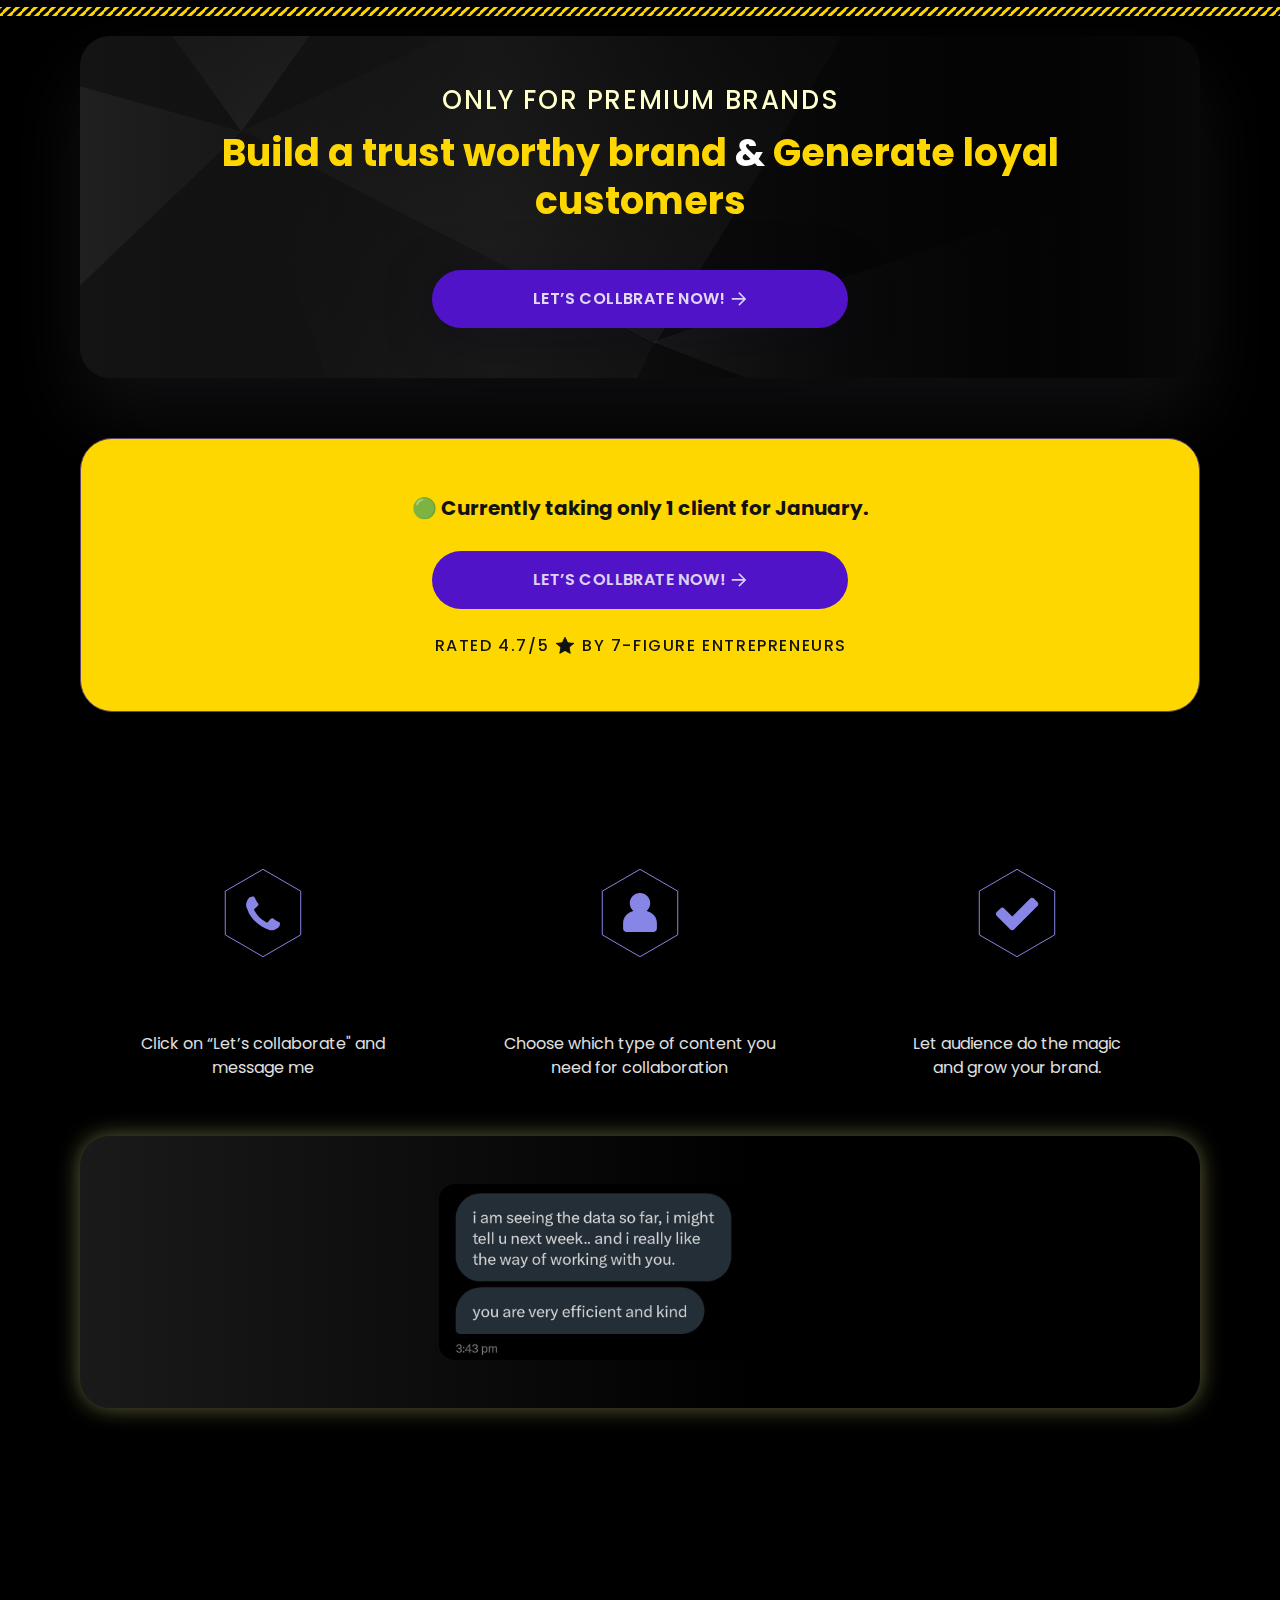
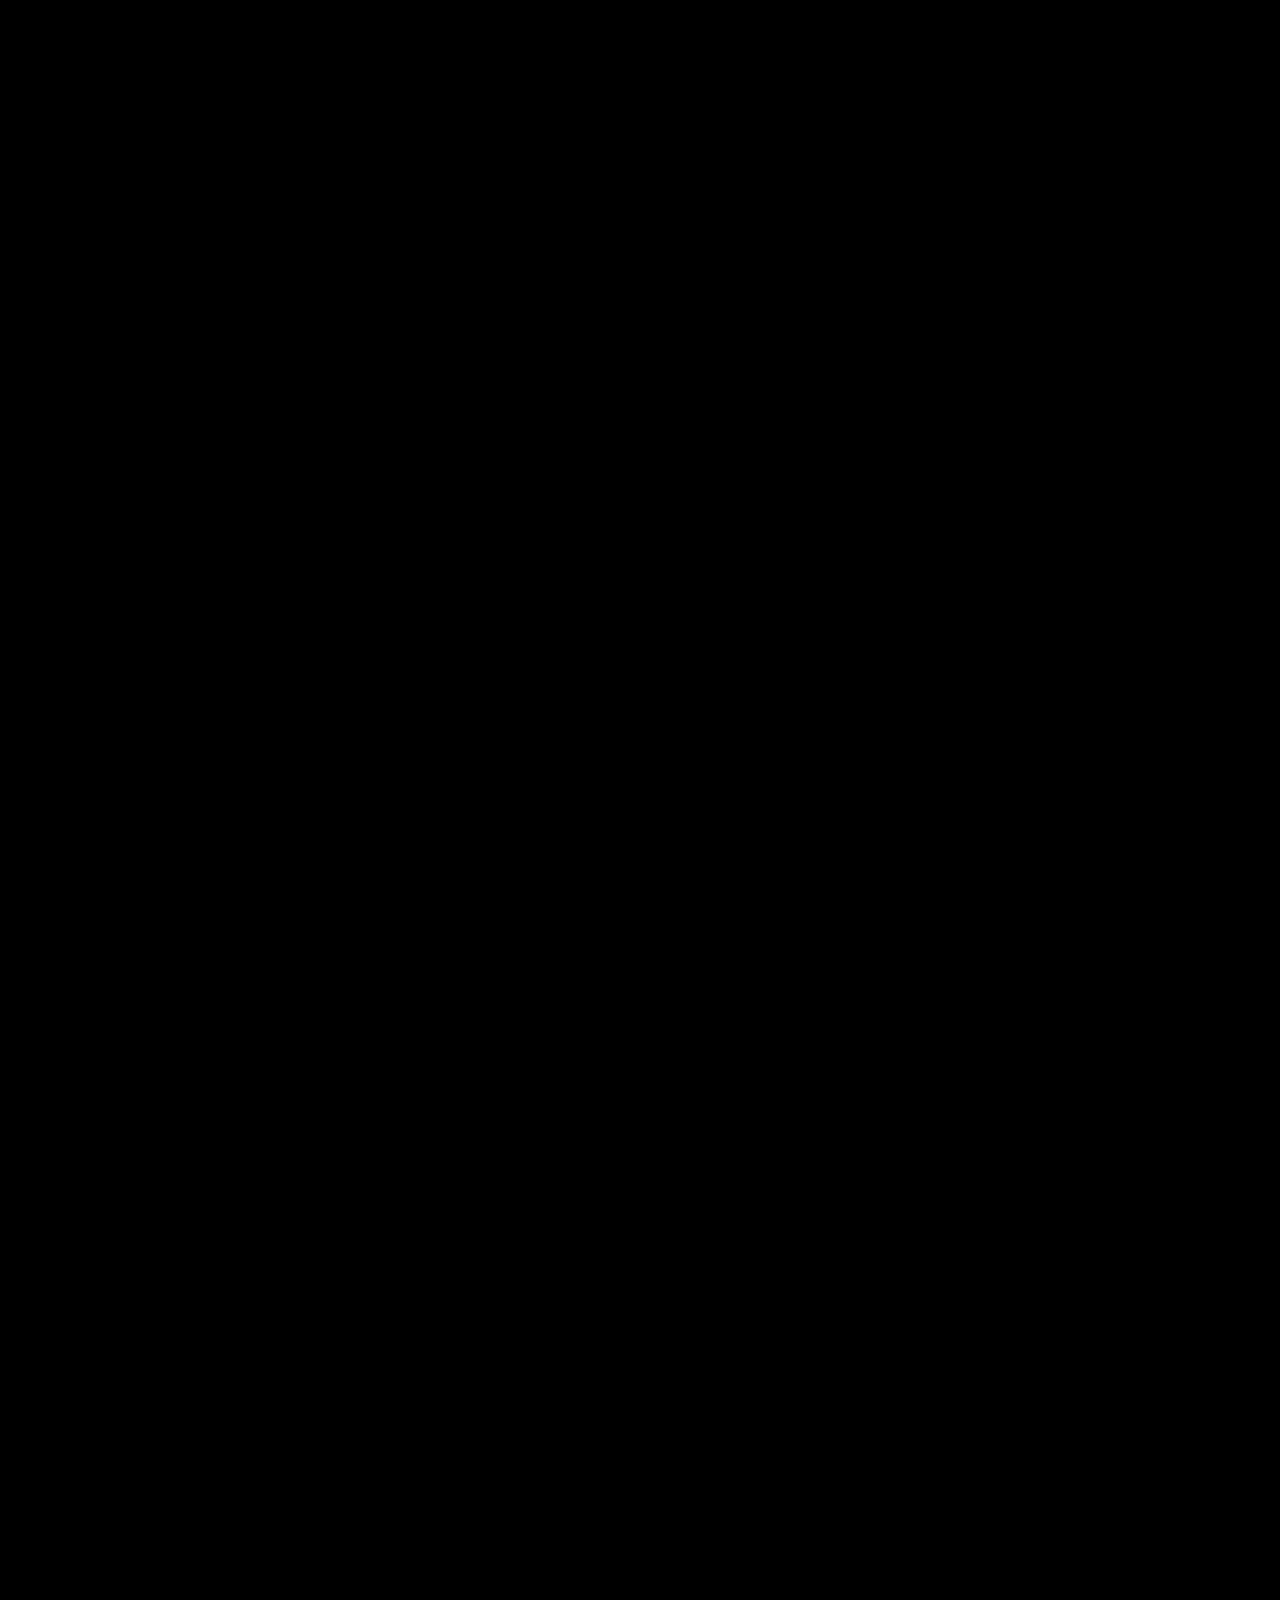
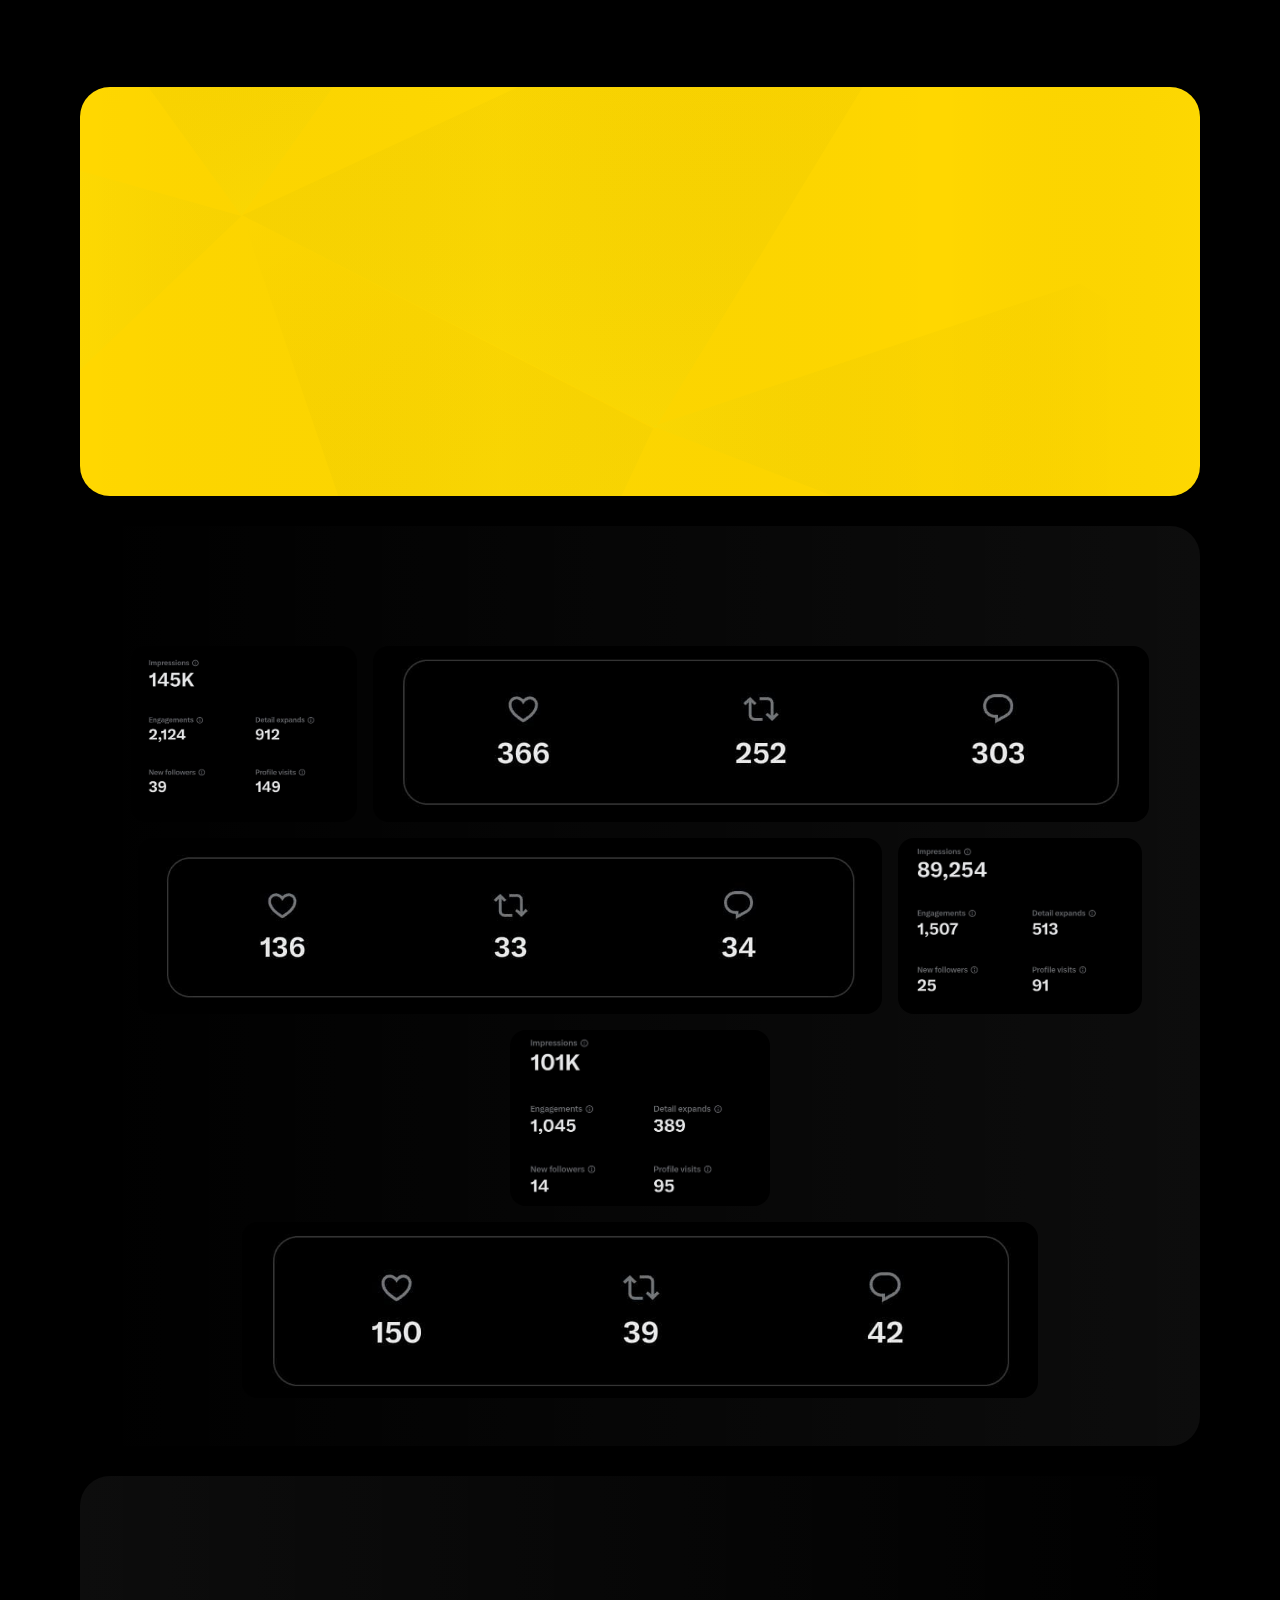
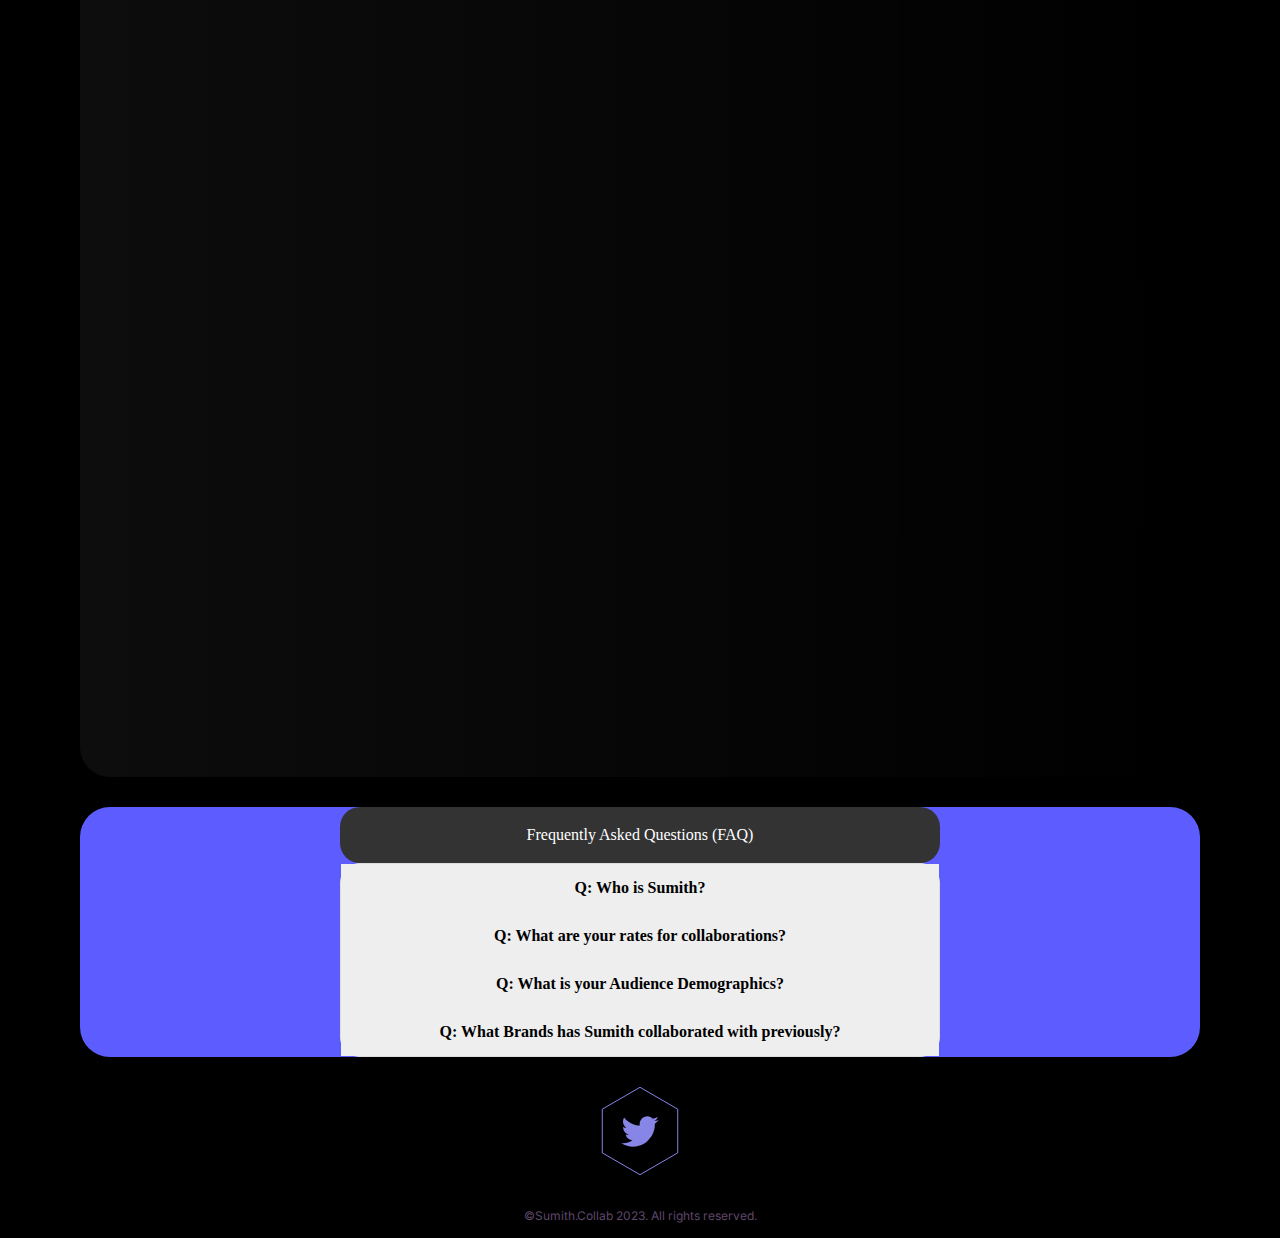
<file: index.html>
<!DOCTYPE HTML>
<html lang="en">

<head>
    <title>Sumith.co</title>
    <meta charset="utf-8" />
    <meta name="viewport" content="width=device-width,initial-scale=1" />
    <meta name="color-scheme" content="light only" />
    <meta name="description" content="Landing page." />
    <meta property="og:site_name" content="Sumith.co" />
    <meta property="og:title" content="Sumith.co" />
    <meta property="og:type" content="website" />
    <meta property="og:description" content="Landing page." />
    <meta property="og:image:width" content="512" />
    <meta property="og:image:height" content="512" />
    <meta property="twitter:card" content="summary_large_image" />
    <meta property="og:image" content="Website pic/sumith.jpg">
    <link
        href="https://fonts.googleapis.com/css2?display=swap&family=Poppins:ital,wght@0,400;0,500;0,600;0,700;1,400;1,500;1,600;1,700&family=Inter:ital,wght@0,400;1,400"
        rel="stylesheet" type="text/css" />
    <link rel="stylesheet" href="Assets/style.css">
 
    <style>
        html,
        body,
        div,
        span,
        applet,
        object,
        iframe,
        h1,
        h2,
        h3,
        h4,
        h5,
        h6,
        p,
        blockquote,
        pre,
        a,
        abbr,
        acronym,
        address,
        big,
        cite,
        code,
        del,
        dfn,
        em,
        img,
        ins,
        kbd,
        q,
        s,
        samp,
        small,
        strike,
        strong,
        sub,
        sup,
        tt,
        var,
        b,
        u,
        i,
        center,
        dl,
        dt,
        dd,
        ol,
        ul,
        li,
        fieldset,
        form,
        label,
        legend,
        table,
        caption,
        tbody,
        tfoot,
        thead,
        tr,
        th,
        td,
        article,
        aside,
        canvas,
        details,
        embed,
        figure,
        figcaption,
        footer,
        header,
        hgroup,
        menu,
        nav,
        output,
        ruby,
        section,
        summary,
        time,
        mark,
        audio,
        video {
            margin: 0;
            padding: 0;
            border: 0;
            font-size: 100%;
            font: inherit;
            vertical-align: baseline;
        }

        article,
        aside,
        details,
        figcaption,
        figure,
        footer,
        header,
        hgroup,
        menu,
        nav,
        section {
            display: block;
        }

        body {
            line-height: 1;
        }

        ol,
        ul {
            list-style: none;
        }

        blockquote,
        q {
            quotes: none;
        }

        blockquote:before,
        blockquote:after,
        q:before,
        q:after {
            content: '';
            content: none;
        }

        table {
            border-collapse: collapse;
            border-spacing: 0;
        }

        body {
            -webkit-text-size-adjust: none
        }

        mark {
            background-color: transparent;
            color: inherit
        }

        input::-moz-focus-inner {
            border: 0;
            padding: 0
        }

        input[type="text"],
        input[type="email"],
        select,
        textarea {
            -moz-appearance: none;
            -webkit-appearance: none;
            -ms-appearance: none;
            appearance: none
        }

        *,
        *:before,
        *:after {
            box-sizing: border-box;
        }

        body {
            line-height: 1.0;
            min-height: var(--viewport-height);
            min-width: 320px;
            overflow-x: hidden;
            word-wrap: break-word;
            background-color: #000000;
        }

        body:after {
            background-color: #014E96;
            content: '';
            display: block;
            height: 100%;
            left: 0;
            opacity: 0;
            pointer-events: none;
            position: fixed;
            top: 0;
            transform: scale(1);
            transition: opacity 1s ease-in-out 0s, visibility 1s 0s;
            visibility: hidden;
            width: 100%;
            z-index: 1;
        }

        body.is-loading:after {
            opacity: 1;
            visibility: visible;
        }

        :root {
            --background-height: 100vh;
            --site-language-alignment: left;
            --site-language-direction: ltr;
            --site-language-flex-alignment: flex-start;
            --site-language-indent-left: 1;
            --site-language-indent-right: 0;
            --viewport-height: 100vh;
        }

        html {
            font-size: 16pt;
        }

        u {
            text-decoration: underline;
        }

        strong {
            color: inherit;
            font-weight: bolder;
        }

        em {
            font-style: italic;
        }

        code {
            background-color: rgba(144, 144, 144, 0.25);
            border-radius: 0.25em;
            font-family: 'Lucida Console', 'Courier New', monospace;
            font-size: 0.9em;
            font-weight: normal;
            letter-spacing: 0;
            margin: 0 0.25em;
            padding: 0.25em 0.5em;
            text-indent: 0;
        }

        mark {
            background-color: rgba(144, 144, 144, 0.25);
        }

        spoiler-text {
            -webkit-text-stroke: 0;
            background-color: rgba(32, 32, 32, 0.75);
            text-shadow: none;
            text-stroke: 0;
            color: transparent;
            cursor: pointer;
            transition: color 0.1s ease-in-out;
        }

        spoiler-text.active {
            color: #FFFFFF;
            cursor: text;
        }

        s {
            text-decoration: line-through;
        }

        sub {
            font-size: smaller;
            vertical-align: sub;
        }

        sup {
            font-size: smaller;
            vertical-align: super;
        }

        a {
            color: inherit;
            text-decoration: underline;
            transition: color 0.25s ease;
        }

        a[onclick]:not([href]) {
            cursor: pointer;
        }

        #wrapper {
            -webkit-overflow-scrolling: touch;
            align-items: center;
            display: flex;
            flex-direction: column;
            justify-content: center;
            min-height: var(--viewport-height);
            overflow: hidden;
            position: relative;
            z-index: 2;
        }

        #main {
            --alignment: center;
            --flex-alignment: center;
            --indent-left: 1;
            --indent-right: 1;
            --border-radius-tl: 0;
            --border-radius-tr: 0;
            --border-radius-br: 0;
            --border-radius-bl: 0;
            align-items: center;
            display: flex;
            flex-grow: 0;
            flex-shrink: 0;
            justify-content: center;
            max-width: 100%;
            position: relative;
            text-align: var(--alignment);
            z-index: 1;
            transition: opacity 0.625s ease 0s, transform 0.625s ease 0s;
        }

        #main>.inner {
            --padding-horizontal: 3rem;
            --padding-vertical: 0rem;
            --spacing: 0.75rem;
            --width: 81rem;
            border-radius: var(--border-radius-tl) var(--border-radius-tr) var(--border-radius-br) var(--border-radius-bl);
            max-width: 100%;
            position: relative;
            width: var(--width);
            z-index: 1;
            padding: var(--padding-vertical) var(--padding-horizontal);
        }

        #main>.inner>* {
            margin-top: var(--spacing);
            margin-bottom: var(--spacing);
        }

        #main>.inner> :first-child {
            margin-top: 0 !important;
        }

        #main>.inner> :last-child {
            margin-bottom: 0 !important;
        }

        #main>.inner>.full {
            margin-left: calc(var(--padding-horizontal) * -1);
            max-width: calc(100% + calc(var(--padding-horizontal) * 2) + 0.4725px);
            width: calc(100% + calc(var(--padding-horizontal) * 2) + 0.4725px);
        }

        #main>.inner>.full:first-child {
            border-top-left-radius: inherit;
            border-top-right-radius: inherit;
            margin-top: calc(var(--padding-vertical) * -1) !important;
        }

        #main>.inner>.full:last-child {
            border-bottom-left-radius: inherit;
            border-bottom-right-radius: inherit;
            margin-bottom: calc(var(--padding-vertical) * -1) !important;
        }

        #main>.inner>.full.screen {
            border-radius: 0 !important;
            max-width: 100vw;
            position: relative;
            width: 100vw;
            left: 50%;
            margin-left: -50vw;
            right: auto;
        }

        body.is-loading #main {
            opacity: 0;
            transform: translateY(1.6875rem);
        }

        body.is-instant #main,
        body.is-instant #main>.inner>*,
        body.is-instant #main>.inner>section>* {
            transition: none !important;
        }

        body.is-instant:after {
            display: none !important;
            transition: none !important;
        }

        .icons {
            display: flex;
            flex-wrap: wrap;
            justify-content: var(--flex-alignment);
            letter-spacing: 0;
            padding: 0;
        }

        .icons li {
            position: relative;
            z-index: 1;
        }

        .icons li a {
            align-items: center;
            display: flex;
            justify-content: center;
        }

        .icons li a svg {
            display: block;
            position: relative;
        }

        .icons li a+svg {
            display: block;
            height: 100%;
            left: 0;
            pointer-events: none;
            position: absolute;
            top: 0;
            width: 100%;
            z-index: -1;
        }

        .icons li a .label {
            display: none;
        }

        .icons.style1 {
            justify-content: center;
            font-size: 2.875em;
            gap: 1.625rem;
        }

        .icons.style1:not(:first-child) {
            margin-top: 1.75rem !important;
        }

        .icons.style1:not(:last-child) {
            margin-bottom: 1.75rem !important;
        }

        .icons.style1 li a {
            height: 2em;
            width: 2em;
            transition: transform 0.25s ease, color 0.25s ease, background-color 0.25s ease, border-color 0.25s ease;
        }

        .icons.style1 li a svg {
            height: 50%;
            width: 50%;
            transition: fill 0.25s ease;
        }

        .icons.style1 a svg {
            fill: #8785E6;
        }

        .icons.style1 a+svg {
            fill: none;
            stroke: #8785E6;
            stroke-width: 1px;
        }

        .icons.style1 a:hover+svg {
            stroke: #EEDAF7 !important;
        }

        .icons.style1 a:hover svg {
            fill: #EEDAF7 !important;
        }

        .icons.style1 li a+svg {
            transition: transform 0.25s ease, fill 0.25s ease, stroke 0.25s ease;
        }

        .icons.style1 li a:hover {
            transform: scale(1.2);
        }

        .icons.style1 li a:hover+svg {
            transform: scale(1.2);
        }

        h1,
        h2,
        h3,
        p {
            direction: var(--site-language-direction);
            position: relative;
        }

        h1 span.p,
        h2 span.p,
        h3 span.p,
        p span.p {
            display: block;
            position: relative;
        }

        h1 span[style],
        h2 span[style],
        h3 span[style],
        p span[style],
        h1 strong,
        h2 strong,
        h3 strong,
        p strong,
        h1 a,
        h2 a,
        h3 a,
        p a,
        h1 code,
        h2 code,
        h3 code,
        p code,
        h1 mark,
        h2 mark,
        h3 mark,
        p mark,
        h1 spoiler-text,
        h2 spoiler-text,
        h3 spoiler-text,
        p spoiler-text {
            -webkit-text-fill-color: currentcolor;
        }

        h1.style3,
        h2.style3,
        h3.style3,
        p.style3 {
            text-align: center;
            color: #8785E6;
            font-family: 'Poppins', sans-serif;
            font-size: 1.25em;
            line-height: 1.125;
            font-weight: 600;
            background-image: linear-gradient(0deg, rgba(255, 255, 255, 0.412) 0%, #8785E6 0%);
            -webkit-background-clip: text;
            -webkit-text-fill-color: transparent;
        }

        h1.style3 mark,
        h2.style3 mark,
        h3.style3 mark,
        p.style3 mark {
            background-color: transparent;
        }

        h1.style3 a,
        h2.style3 a,
        h3.style3 a,
        p.style3 a {
            text-decoration: none;
        }

        h1.style3 a:hover,
        h2.style3 a:hover,
        h3.style3 a:hover,
        p.style3 a:hover {
            text-decoration: underline;
        }

        h1.style3 span.p:nth-child(n + 2),
        h2.style3 span.p:nth-child(n + 2),
        h3.style3 span.p:nth-child(n + 2),
        p.style3 span.p:nth-child(n + 2) {
            margin-top: 1rem;
            -webkit-text-fill-color: currentcolor;
        }

        h1.style3 span.p,
        h2.style3 span.p,
        h3.style3 span.p,
        p.style3 span.p {
            background-image: linear-gradient(0deg, rgba(255, 255, 255, 0.412) 0%, #8785E6 0%);
            -webkit-background-clip: text;
            -webkit-text-fill-color: transparent !important;
        }

        h1.style4:not(:first-child),
        h2.style4:not(:first-child),
        h3.style4:not(:first-child),
        p.style4:not(:first-child) {
            margin-top: 1.375rem !important;
        }

        h1.style4:not(:last-child),
        h2.style4:not(:last-child),
        h3.style4:not(:last-child),
        p.style4:not(:last-child) {
            margin-bottom: 1.375rem !important;
        }

        h1.style4,
        h2.style4,
        h3.style4,
        p.style4 {
            text-align: center;
            color: #E0E0E0;
            font-family: 'Poppins', sans-serif;
            font-size: 1em;
            line-height: 1.5;
            font-weight: 400;
        }

        h1.style4 a,
        h2.style4 a,
        h3.style4 a,
        p.style4 a {
            text-decoration: underline;
        }

        h1.style4 a:hover,
        h2.style4 a:hover,
        h3.style4 a:hover,
        p.style4 a:hover {
            text-decoration: none;
        }

        h1.style4 span.p:nth-child(n + 2),
        h2.style4 span.p:nth-child(n + 2),
        h3.style4 span.p:nth-child(n + 2),
        p.style4 span.p:nth-child(n + 2) {
            margin-top: 1rem;
        }

        #text20 {
            text-align: center;
            text-transform: uppercase;
            color: #FFFFCC;
            font-family: 'Poppins', sans-serif;
            letter-spacing: 0.1rem;
            width: calc(100% + 0.1rem);
            font-size: 1.625em;
            line-height: 1.125;
            font-weight: 500;
            background-image: linear-gradient(0deg, rgba(255, 255, 255, 0.412) 0%, #FFFFCC 0%);
            -webkit-background-clip: text;
            -webkit-text-fill-color: transparent;
        }

        #text20 mark {
            color: #00A3FF;
            background-color: transparent;
        }

        #text20 a {
            text-decoration: none;
        }

        #text20 a:hover {
            text-decoration: underline;
        }

        #text20 span.p:nth-child(n + 2) {
            margin-top: 1rem;
            -webkit-text-fill-color: currentcolor;
        }

        #text20 span.p {
            background-image: linear-gradient(0deg, rgba(255, 255, 255, 0.412) 0%, #FFFFCC 0%);
            -webkit-background-clip: text;
            -webkit-text-fill-color: transparent !important;
        }

        h1.style1:not(:first-child),
        h2.style1:not(:first-child),
        h3.style1:not(:first-child),
        p.style1:not(:first-child) {
            margin-top: 0.875rem !important;
        }

        h1.style1:not(:last-child),
        h2.style1:not(:last-child),
        h3.style1:not(:last-child),
        p.style1:not(:last-child) {
            margin-bottom: 0.875rem !important;
        }

        h1.style1,
        h2.style1,
        h3.style1,
        p.style1 {
            text-align: center;
            color: #FFD700;
            font-family: 'Poppins', sans-serif;
            font-size: 2.375em;
            line-height: 1.25;
            font-weight: 700;
        }

        h1.style1 u,
        h2.style1 u,
        h3.style1 u,
        p.style1 u {
            text-decoration: none;
            box-shadow: inset 0 -0.25em 0 0 #FFD700;
        }

        h1.style1 mark,
        h2.style1 mark,
        h3.style1 mark,
        p.style1 mark {
            color: #FFFFFF;
            background-color: transparent;
        }

        h1.style1 a,
        h2.style1 a,
        h3.style1 a,
        p.style1 a {
            text-decoration: none;
        }

        h1.style1 a:hover,
        h2.style1 a:hover,
        h3.style1 a:hover,
        p.style1 a:hover {
            text-decoration: underline;
        }

        h1.style1 span.p:nth-child(n + 2),
        h2.style1 span.p:nth-child(n + 2),
        h3.style1 span.p:nth-child(n + 2),
        p.style1 span.p:nth-child(n + 2) {
            margin-top: 1rem;
        }

        #text23 {
            text-align: center;
            color: #FFD700;
            font-family: 'Poppins', sans-serif;
            font-size: 1.875em;
            line-height: 1.125;
            font-weight: 700;
            background-image: linear-gradient(0deg, rgba(255, 255, 255, 0.412) 0%, #FFD700 0%);
            -webkit-background-clip: text;
            -webkit-text-fill-color: transparent;
        }

        #text23 mark {
            color: #00A3FF;
            background-color: transparent;
        }

        #text23 a {
            text-decoration: none;
        }

        #text23 a:hover {
            text-decoration: underline;
        }

        #text23 span.p:nth-child(n + 2) {
            margin-top: 1rem;
            -webkit-text-fill-color: currentcolor;
        }

        #text23 span.p {
            background-image: linear-gradient(0deg, rgba(255, 255, 255, 0.412) 0%, #FFD700 0%);
            -webkit-background-clip: text;
            -webkit-text-fill-color: transparent !important;
        }

        #text02:not(:first-child) {
            margin-top: 1.375rem !important;
        }

        #text02:not(:last-child) {
            margin-bottom: 1.375rem !important;
        }

        #text02 {
            text-align: center;
            color: #E0E0E0;
            font-family: 'Poppins', sans-serif;
            font-size: 1em;
            line-height: 1;
            font-weight: 400;
        }

        #text02 mark {
            color: #FFF973;
        }

        #text02 a {
            text-decoration: underline;
        }

        #text02 a:hover {
            text-decoration: none;
        }

        #text02 span.p:nth-child(n + 2) {
            margin-top: 1rem;
        }

        h1.style9,
        h2.style9,
        h3.style9,
        p.style9 {
            text-align: left;
            color: #8785E6;
            font-family: 'Poppins', sans-serif;
            font-size: 1.25em;
            line-height: 1.875;
            font-weight: 600;
        }

        h1.style9 a,
        h2.style9 a,
        h3.style9 a,
        p.style9 a {
            text-decoration: underline;
        }

        h1.style9 a:hover,
        h2.style9 a:hover,
        h3.style9 a:hover,
        p.style9 a:hover {
            text-decoration: none;
        }

        h1.style9 span.p:nth-child(n + 2),
        h2.style9 span.p:nth-child(n + 2),
        h3.style9 span.p:nth-child(n + 2),
        p.style9 span.p:nth-child(n + 2) {
            margin-top: 1rem;
        }

        #text06:not(:first-child) {
            margin-top: 1.125rem !important;
        }

        #text06:not(:last-child) {
            margin-bottom: 1.125rem !important;
        }

        #text06 {
            text-align: left;
            color: #E0E0E0;
            font-family: 'Poppins', sans-serif;
            font-size: 1em;
            line-height: 1.5;
            font-weight: 400;
            background-image: linear-gradient(5deg, rgba(189, 113, 113, 0.412) 0%, #E0E0E0 0%);
            -webkit-background-clip: text;
            -webkit-text-fill-color: transparent;
        }

        #text06 mark {
            color: #00A3FF;
            background-color: transparent;
        }

        #text06 a {
            text-decoration: none;
        }

        #text06 a:hover {
            text-decoration: underline;
        }

        #text06 span.p:nth-child(n + 2) {
            margin-top: 0.875rem;
            -webkit-text-fill-color: currentcolor;
        }

        #text06 span.p {
            background-image: linear-gradient(5deg, rgba(189, 113, 113, 0.412) 0%, #E0E0E0 0%);
            -webkit-background-clip: text;
            -webkit-text-fill-color: transparent !important;
        }

        #text46:not(:first-child) {
            margin-top: 1.375rem !important;
        }

        #text46:not(:last-child) {
            margin-bottom: 1.375rem !important;
        }

        #text46 {
            text-align: left;
            color: #212020;
            font-family: 'Poppins', sans-serif;
            font-size: 1.625em;
            line-height: 1.5;
            font-weight: 600;
            background-image: linear-gradient(5deg, rgba(28, 27, 27, 0.412) 0%, #212020 0%);
            -webkit-background-clip: text;
            -webkit-text-fill-color: transparent;
        }

        #text46 mark {
            color: #121212;
            background-color: transparent;
        }

        #text46 a {
            text-decoration: none;
        }

        #text46 a:hover {
            text-decoration: underline;
        }

        #text46 span.p:nth-child(n + 2) {
            margin-top: 0.875rem;
            -webkit-text-fill-color: currentcolor;
        }

        #text46 span.p {
            background-image: linear-gradient(5deg, rgba(28, 27, 27, 0.412) 0%, #212020 0%);
            -webkit-background-clip: text;
            -webkit-text-fill-color: transparent !important;
        }

        #text22:not(:first-child) {
            margin-top: 1.125rem !important;
        }

        #text22:not(:last-child) {
            margin-bottom: 1.125rem !important;
        }

        #text22 {
            text-align: left;
            color: #121212;
            font-family: 'Poppins', sans-serif;
            font-size: 1em;
            line-height: 1.5;
            font-weight: 400;
            background-image: linear-gradient(5deg, rgba(189, 113, 113, 0.412) 0%, #121212 0%);
            -webkit-background-clip: text;
            -webkit-text-fill-color: transparent;
        }

        #text22 mark {
            color: #00A3FF;
            background-color: transparent;
        }

        #text22 a {
            text-decoration: none;
        }

        #text22 a:hover {
            text-decoration: underline;
        }

        #text22 span.p:nth-child(n + 2) {
            margin-top: 0.875rem;
            -webkit-text-fill-color: currentcolor;
        }

        #text22 span.p {
            background-image: linear-gradient(5deg, rgba(189, 113, 113, 0.412) 0%, #121212 0%);
            -webkit-background-clip: text;
            -webkit-text-fill-color: transparent !important;
        }

        #text54:not(:first-child) {
            margin-top: 0.5rem !important;
        }

        #text54:not(:last-child) {
            margin-bottom: 0.5rem !important;
        }

        #text54 {
            text-align: left;
            color: #121212;
            font-family: 'Poppins', sans-serif;
            letter-spacing: -0.025rem;
            width: 100%;
            font-size: 1.875em;
            line-height: 1.25;
            font-weight: 700;
        }

        #text54 u {
            text-decoration: none;
            box-shadow: inset 0 -0.25em 0 0 #121212;
        }

        #text54 mark {
            color: #00A3FF;
            background-color: transparent;
        }

        #text54 a {
            text-decoration: none;
        }

        #text54 a:hover {
            text-decoration: underline;
        }

        #text54 span.p:nth-child(n + 2) {
            margin-top: 1rem;
        }

        #text53:not(:first-child) {
            margin-top: 1.125rem !important;
        }

        #text53:not(:last-child) {
            margin-bottom: 1.125rem !important;
        }

        #text53 {
            text-align: left;
            color: #121212;
            font-family: 'Poppins', sans-serif;
            font-size: 1em;
            line-height: 1.5;
            font-weight: 400;
            background-image: linear-gradient(5deg, rgba(189, 113, 113, 0.412) 0%, #121212 0%);
            -webkit-background-clip: text;
            -webkit-text-fill-color: transparent;
        }

        #text53 mark {
            color: #00A3FF;
            background-color: transparent;
        }

        #text53 a {
            text-decoration: none;
        }

        #text53 a:hover {
            text-decoration: underline;
        }

        #text53 span.p:nth-child(n + 2) {
            margin-top: 0.875rem;
            -webkit-text-fill-color: currentcolor;
        }

        #text53 span.p {
            background-image: linear-gradient(5deg, rgba(189, 113, 113, 0.412) 0%, #121212 0%);
            -webkit-background-clip: text;
            -webkit-text-fill-color: transparent !important;
        }

        h1.style6,
        h2.style6,
        h3.style6,
        p.style6 {
            text-align: center;
            color: #121212;
            font-family: 'Poppins', sans-serif;
            font-size: 1.25em;
            line-height: 1.375;
            font-weight: 700;
        }

        h1.style6 u,
        h2.style6 u,
        h3.style6 u,
        p.style6 u {
            text-decoration: none;
            box-shadow: inset 0 -0.25em 0 0 #121212;
        }

        h1.style6 mark,
        h2.style6 mark,
        h3.style6 mark,
        p.style6 mark {
            color: #00A3FF;
            background-color: transparent;
        }

        h1.style6 a,
        h2.style6 a,
        h3.style6 a,
        p.style6 a {
            text-decoration: none;
        }

        h1.style6 a:hover,
        h2.style6 a:hover,
        h3.style6 a:hover,
        p.style6 a:hover {
            text-decoration: underline;
        }

        h1.style6 span.p:nth-child(n + 2),
        h2.style6 span.p:nth-child(n + 2),
        h3.style6 span.p:nth-child(n + 2),
        p.style6 span.p:nth-child(n + 2) {
            margin-top: 1rem;
        }

        #text51 {
            text-transform: uppercase;
            color: #121212;
            font-family: 'Poppins', sans-serif;
            letter-spacing: 0.1rem;
            width: calc(100% + 0.1rem);
            font-size: 1em;
            line-height: 1.125;
            font-weight: 500;
            background-image: linear-gradient(0deg, rgba(255, 255, 255, 0.412) 0%, #121212 0%);
            -webkit-background-clip: text;
            -webkit-text-fill-color: transparent;
        }

        #text51 mark {
            color: #00A3FF;
            background-color: transparent;
        }

        #text51 a {
            text-decoration: none;
        }

        #text51 a:hover {
            text-decoration: underline;
        }

        #text51 span.p:nth-child(n + 2) {
            margin-top: 1rem;
            -webkit-text-fill-color: currentcolor;
        }

        #text51 span.p {
            background-image: linear-gradient(0deg, rgba(255, 255, 255, 0.412) 0%, #121212 0%);
            -webkit-background-clip: text;
            -webkit-text-fill-color: transparent !important;
        }

        #text04:not(:first-child) {
            margin-top: 1.125rem !important;
        }

        #text04:not(:last-child) {
            margin-bottom: 1.125rem !important;
        }

        #text04 {
            text-align: center;
            color: #FFD700;
            font-family: 'Poppins', sans-serif;
            padding-left: 1.375rem;
            padding-right: 1.375rem;
            text-indent: 0.125rem;
            letter-spacing: -0.025rem;
            width: 100%;
            font-size: 1.875em;
            line-height: 1.25;
            font-weight: 700;
        }

        #text04 u {
            text-decoration: none;
            box-shadow: inset 0 -0.25em 0 0 #FFD700;
        }

        #text04 mark {
            color: #00A3FF;
            background-color: transparent;
        }

        #text04 a {
            text-decoration: none;
        }

        #text04 a:hover {
            text-decoration: underline;
        }

        #text04 span.p:nth-child(n + 2) {
            margin-top: 1rem;
        }

        #text15:not(:first-child) {
            margin-top: 1.125rem !important;
        }

        #text15:not(:last-child) {
            margin-bottom: 1.125rem !important;
        }

        #text15 {
            text-align: center;
            color: #FFD700;
            font-family: 'Poppins', sans-serif;
            padding-left: 1.375rem;
            padding-right: 1.375rem;
            text-indent: 0.125rem;
            letter-spacing: -0.025rem;
            width: 100%;
            font-size: 1.875em;
            line-height: 1.25;
            font-weight: 700;
        }

        #text15 u {
            text-decoration: none;
            box-shadow: inset 0 -0.25em 0 0 #FFD700;
        }

        #text15 mark {
            color: #00A3FF;
            background-color: transparent;
        }

        #text15 a {
            text-decoration: none;
        }

        #text15 a:hover {
            text-decoration: underline;
        }

        #text15 span.p:nth-child(n + 2) {
            margin-top: 1rem;
        }

        #text52:not(:first-child) {
            margin-top: 1.125rem !important;
        }

        #text52:not(:last-child) {
            margin-bottom: 1.125rem !important;
        }

        #text52 {
            text-align: center;
            color: #FFD700;
            font-family: 'Poppins', sans-serif;
            padding-left: 1.375rem;
            padding-right: 1.375rem;
            text-indent: 0.125rem;
            letter-spacing: -0.025rem;
            width: 100%;
            font-size: 1.875em;
            line-height: 1.25;
            font-weight: 700;
        }

        #text52 u {
            text-decoration: none;
            box-shadow: inset 0 -0.25em 0 0 #FFD700;
        }

        #text52 mark {
            color: #00A3FF;
            background-color: transparent;
        }

        #text52 a {
            text-decoration: none;
        }

        #text52 a:hover {
            text-decoration: underline;
        }

        #text52 span.p:nth-child(n + 2) {
            margin-top: 1rem;
        }

        #text43:not(:first-child) {
            margin-top: 1.125rem !important;
        }

        #text43:not(:last-child) {
            margin-bottom: 1.125rem !important;
        }

        #text43 {
            text-align: left;
            color: #E0E0E0;
            font-family: 'Poppins', sans-serif;
            font-size: 1em;
            line-height: 1.5;
            font-weight: 400;
            background-image: linear-gradient(5deg, rgba(189, 113, 113, 0.412) 0%, #E0E0E0 0%);
            -webkit-background-clip: text;
            -webkit-text-fill-color: transparent;
        }

        #text43 mark {
            color: #00A3FF;
            background-color: transparent;
        }

        #text43 a {
            text-decoration: none;
        }

        #text43 a:hover {
            text-decoration: underline;
        }

        #text43 span.p:nth-child(n + 2) {
            margin-top: 0.875rem;
            -webkit-text-fill-color: currentcolor;
        }

        #text43 span.p {
            background-image: linear-gradient(5deg, rgba(189, 113, 113, 0.412) 0%, #E0E0E0 0%);
            -webkit-background-clip: text;
            -webkit-text-fill-color: transparent !important;
        }

        #text45:not(:first-child) {
            margin-top: 1.125rem !important;
        }

        #text45:not(:last-child) {
            margin-bottom: 1.125rem !important;
        }

        #text45 {
            text-align: left;
            color: #E0E0E0;
            font-family: 'Poppins', sans-serif;
            font-size: 1em;
            line-height: 1.5;
            font-weight: 400;
            background-image: linear-gradient(5deg, rgba(189, 113, 113, 0.412) 0%, #E0E0E0 0%);
            -webkit-background-clip: text;
            -webkit-text-fill-color: transparent;
        }

        #text45 mark {
            color: #00A3FF;
            background-color: transparent;
        }

        #text45 a {
            text-decoration: none;
        }

        #text45 a:hover {
            text-decoration: underline;
        }

        #text45 span.p:nth-child(n + 2) {
            margin-top: 0.875rem;
            -webkit-text-fill-color: currentcolor;
        }

        #text45 span.p {
            background-image: linear-gradient(5deg, rgba(189, 113, 113, 0.412) 0%, #E0E0E0 0%);
            -webkit-background-clip: text;
            -webkit-text-fill-color: transparent !important;
        }

        #text08:not(:first-child) {
            margin-top: 1.125rem !important;
        }

        #text08:not(:last-child) {
            margin-bottom: 1.125rem !important;
        }

        #text08 {
            text-align: left;
            color: #E0E0E0;
            font-family: 'Poppins', sans-serif;
            font-size: 1em;
            line-height: 1.5;
            font-weight: 400;
            background-image: linear-gradient(5deg, rgba(189, 113, 113, 0.412) 0%, #E0E0E0 0%);
            -webkit-background-clip: text;
            -webkit-text-fill-color: transparent;
        }

        #text08 mark {
            color: #00A3FF;
            background-color: transparent;
        }

        #text08 a {
            text-decoration: none;
        }

        #text08 a:hover {
            text-decoration: underline;
        }

        #text08 span.p:nth-child(n + 2) {
            margin-top: 0.875rem;
            -webkit-text-fill-color: currentcolor;
        }

        #text08 span.p {
            background-image: linear-gradient(5deg, rgba(189, 113, 113, 0.412) 0%, #E0E0E0 0%);
            -webkit-background-clip: text;
            -webkit-text-fill-color: transparent !important;
        }

        #text21:not(:first-child) {
            margin-top: 1.125rem !important;
        }

        #text21:not(:last-child) {
            margin-bottom: 1.125rem !important;
        }

        #text21 {
            text-align: left;
            color: #E0E0E0;
            font-family: 'Poppins', sans-serif;
            font-size: 1em;
            line-height: 1.5;
            font-weight: 400;
            background-image: linear-gradient(5deg, rgba(189, 113, 113, 0.412) 0%, #E0E0E0 0%);
            -webkit-background-clip: text;
            -webkit-text-fill-color: transparent;
        }

        #text21 mark {
            color: #00A3FF;
            background-color: transparent;
        }

        #text21 a {
            text-decoration: none;
        }

        #text21 a:hover {
            text-decoration: underline;
        }

        #text21 span.p:nth-child(n + 2) {
            margin-top: 0.875rem;
            -webkit-text-fill-color: currentcolor;
        }

        #text21 span.p {
            background-image: linear-gradient(5deg, rgba(189, 113, 113, 0.412) 0%, #E0E0E0 0%);
            -webkit-background-clip: text;
            -webkit-text-fill-color: transparent !important;
        }

        #text11:not(:first-child) {
            margin-top: 1.125rem !important;
        }

        #text11:not(:last-child) {
            margin-bottom: 1.125rem !important;
        }

        #text11 {
            text-align: center;
            color: #FFD700;
            font-family: 'Poppins', sans-serif;
            letter-spacing: -0.025rem;
            width: 100%;
            font-size: 1.875em;
            line-height: 1.25;
            font-weight: 700;
        }

        #text11 u {
            text-decoration: none;
            box-shadow: inset 0 -0.25em 0 0 #FFD700;
        }

        #text11 mark {
            color: #00A3FF;
            background-color: transparent;
        }

        #text11 a {
            text-decoration: none;
        }

        #text11 a:hover {
            text-decoration: underline;
        }

        #text11 span.p:nth-child(n + 2) {
            margin-top: 1rem;
        }

        #text33:not(:first-child) {
            margin-top: 3rem !important;
        }

        #text33:not(:last-child) {
            margin-bottom: 3rem !important;
        }

        #text33 {
            text-align: center;
            color: #FFD700;
            font-family: 'Poppins', sans-serif;
            letter-spacing: -0.025rem;
            width: 100%;
            font-size: 1.875em;
            line-height: 1.25;
            font-weight: 700;
        }

        #text33 u {
            text-decoration: none;
            box-shadow: inset 0 -0.25em 0 0 #FFD700;
        }

        #text33 mark {
            color: #00A3FF;
            background-color: transparent;
        }

        #text33 a {
            text-decoration: none;
        }

        #text33 a:hover {
            text-decoration: underline;
        }

        #text33 span.p:nth-child(n + 2) {
            margin-top: 1rem;
        }

        #text49:not(:first-child) {
            margin-top: 0.875rem !important;
        }

        #text49:not(:last-child) {
            margin-bottom: 0.875rem !important;
        }

        #text49 {
            text-align: left;
            color: #FFD700;
            font-family: 'Poppins', sans-serif;
            font-size: 2.375em;
            line-height: 1.25;
            font-weight: 700;
        }

        #text49 u {
            text-decoration: none;
            box-shadow: inset 0 -0.25em 0 0 #FFD700;
        }

        #text49 mark {
            color: #FFFFFF;
            background-color: transparent;
        }

        #text49 a {
            text-decoration: none;
        }

        #text49 a:hover {
            text-decoration: underline;
        }

        #text49 span.p:nth-child(n + 2) {
            margin-top: 1rem;
        }

        h1.style5,
        h2.style5,
        h3.style5,
        p.style5 {
            color: #5F476B;
            font-family: 'Inter', sans-serif;
            font-size: 0.75em;
            line-height: 1.875;
            font-weight: 400;
            margin: 10px 0px
        }

        h1.style5 a,
        h2.style5 a,
        h3.style5 a,
        p.style5 a {
            text-decoration: underline;
        }

        h1.style5 a:hover,
        h2.style5 a:hover,
        h3.style5 a:hover,
        p.style5 a:hover {
            text-decoration: none;
        }

        h1.style5 span.p:nth-child(n + 2),
        h2.style5 span.p:nth-child(n + 2),
        h3.style5 span.p:nth-child(n + 2),
        p.style5 span.p:nth-child(n + 2) {
            margin-top: 1rem;
        }

        hr {
            align-items: center;
            border: 0;
            display: flex;
            justify-content: var(--flex-alignment);
            min-height: 1rem;
            padding: 0;
            position: relative;
            width: 100%;
        }

        hr:before {
            content: '';
        }

        #divider01:before {
            width: 100%;
            height: 1.5rem;
            background-size: auto 37.6%;
            background-image: url('data:image/svg+xml;charset=utf8,%3Csvg%20xmlns%3D%22http%3A%2F%2Fwww.w3.org%2F2000%2Fsvg%22%20x%3D%220px%22%20y%3D%220px%22%20viewBox%3D%220%200%20512%20512%22%20width%3D%22512%22%20height%3D%22512%22%3E%3Cstyle%3Eline%20%7Bstroke-linecap%3A%20square%3Bstroke-width%3A%203px%3Bstroke%3A%20%23FFD700%3Bvector-effect%3A%20non-scaling-stroke%3B%7D%3C%2Fstyle%3E%3Cline%20x1%3D%22256%22%20y1%3D%220%22%20x2%3D%220%22%20y2%3D%22256%22%20%2F%3E%3Cline%20x1%3D%22256%22%20y1%3D%22512%22%20x2%3D%22512%22%20y2%3D%22256%22%20%2F%3E%3C%2Fsvg%3E');
            background-position: center center;
            background-repeat: repeat-x;
        }

        .container {
            position: relative;
        }

        .container>.wrapper {
            vertical-align: top;
            position: relative;
            max-width: 100%;
            border-radius: inherit;
        }

        .container>.wrapper>.inner {
            vertical-align: top;
            position: relative;
            max-width: 100%;
            border-radius: inherit;
            text-align: var(--alignment);
        }

        #main .container.full:first-child>.wrapper {
            border-top-left-radius: inherit;
            border-top-right-radius: inherit;
        }

        #main .container.full:last-child>.wrapper {
            border-bottom-left-radius: inherit;
            border-bottom-right-radius: inherit;
        }

        #main .container.full:first-child>.wrapper>.inner {
            border-top-left-radius: inherit;
            border-top-right-radius: inherit;
        }

        #main .container.full:last-child>.wrapper>.inner {
            border-bottom-left-radius: inherit;
            border-bottom-right-radius: inherit;
        }

        .container.style2 {
            --alignment: center;
            --flex-alignment: center;
            --indent-left: 1;
            --indent-right: 1;
        }

        .container.style2:not(:last-child) {
            margin-bottom: 1.875rem !important;
        }

        .container.style2>.wrapper {
            display: block;
            margin: 0 auto 0 auto;
            width: 70rem;
            background-image: url('data:image/svg+xml;charset=utf8,%3Csvg%20width%3D%22640%22%20height%3D%22480%22%20viewBox%3D%220%200%20640%20480%22%20xmlns%3D%22http%3A%2F%2Fwww.w3.org%2F2000%2Fsvg%22%3E%20%3Cstyle%20type%3D%22text%2Fcss%22%3E%20rect%20%7B%20opacity%3A%200.5%3B%20%7D%20polygon%20%7B%20opacity%3A%200.75%3B%20%7D%20%3C%2Fstyle%3E%20%3Cg%20id%3D%22bg%22%3E%20%3ClinearGradient%20id%3D%22bggrad%22%20gradientUnits%3D%22userSpaceOnUse%22%20x1%3D%220%22%20y1%3D%22239.5937%22%20x2%3D%22640%22%20y2%3D%22239.5937%22%20gradientTransform%3D%22matrix%281%200%200%20-1%200%20479.5%29%22%3E%20%3Cstop%20offset%3D%220%22%20style%3D%22stop-color%3Atransparent%22%2F%3E%20%3Cstop%20offset%3D%220.3743%22%20style%3D%22stop-color%3Argba(250,250,250,0.071)%22%2F%3E%20%3Cstop%20offset%3D%220.7682%22%20style%3D%22stop-color%3Atransparent%22%2F%3E%20%3Cstop%20offset%3D%221%22%20style%3D%22stop-color%3Argba(250,250,250,0.071)%22%2F%3E%20%3C%2FlinearGradient%3E%20%3Crect%20style%3D%22fill%3Aurl%28%23bggrad%29%3B%22%20width%3D%22640%22%20height%3D%22479.8%22%20%2F%3E%20%3C%2Fg%3E%20%3Cg%20id%3D%22l1%22%3E%20%3ClinearGradient%20id%3D%22l1grad%22%20gradientUnits%3D%22userSpaceOnUse%22%20x1%3D%22180.3663%22%20y1%3D%22333.5278%22%20x2%3D%2272.0669%22%20y2%3D%22521.1078%22%20gradientTransform%3D%22matrix%281%200%200%20-1%200%20479.5%29%22%3E%20%3Cstop%20offset%3D%220%22%20style%3D%22stop-color%3Argba(250,250,250,0.071)%22%2F%3E%20%3Cstop%20offset%3D%221%22%20style%3D%22stop-color%3Atransparent%22%2F%3E%20%3C%2FlinearGradient%3E%20%3Cpolygon%20style%3D%22fill%3Aurl%28%23l1grad%29%3B%22%20points%3D%220%2C69%2092.3%2C196.8%20232%2C0%200%2C0%22%2F%3E%20%3C%2Fg%3E%20%3Cg%20id%3D%22l2%22%3E%20%3ClinearGradient%20id%3D%22l2grad%22%20gradientUnits%3D%22userSpaceOnUse%22%20x1%3D%220%22%20y1%3D%22251.589%22%20x2%3D%22349.5438%22%20y2%3D%22251.589%22%20gradientTransform%3D%22matrix%281%200%200%20-1%200%20479.5%29%22%3E%20%3Cstop%20offset%3D%220%22%20style%3D%22stop-color%3Argba(250,250,250,0.071)%22%2F%3E%20%3Cstop%20offset%3D%220.8596%22%20style%3D%22stop-color%3Atransparent%22%2F%3E%20%3C%2FlinearGradient%3E%20%3Cpolygon%20style%3D%22fill%3Aurl%28%23l2grad%29%3B%22%20points%3D%2292.3%2C196.8%200%2C170.9%200%2C284.9%22%2F%3E%20%3C%2Fg%3E%20%3Cg%20id%3D%22l3%22%3E%20%3ClinearGradient%20id%3D%22l3grad%22%20gradientUnits%3D%22userSpaceOnUse%22%20x1%3D%22307.3333%22%20y1%3D%22161.2493%22%20x2%3D%22307.3333%22%20y2%3D%22479.5%22%20gradientTransform%3D%22matrix%281%200%200%20-1%200%20479.5%29%22%3E%20%3Cstop%20offset%3D%220%22%20style%3D%22stop-color%3Argba(250,250,250,0.071)%22%2F%3E%20%3Cstop%20offset%3D%221%22%20style%3D%22stop-color%3Atransparent%22%2F%3E%20%3C%2FlinearGradient%3E%20%3Cpolygon%20style%3D%22fill%3Aurl%28%23l3grad%29%3B%22%20points%3D%2292.7%2C196.4%20514.7%2C0%20522%2C0%20328.7%2C318.3%22%2F%3E%20%3C%2Fg%3E%20%3Cg%20id%3D%22l4%22%3E%20%3ClinearGradient%20id%3D%22l4grad%22%20gradientUnits%3D%22userSpaceOnUse%22%20x1%3D%22540.3333%22%20y1%3D%22470.1287%22%20x2%3D%22640%22%20y2%3D%22470.1287%22%20gradientTransform%3D%22matrix%281%200%200%20-1%200%20479.5%29%22%3E%20%3Cstop%20offset%3D%220%22%20style%3D%22stop-color%3A%23808080%22%2F%3E%20%3Cstop%20offset%3D%220.8596%22%20style%3D%22stop-color%3Atransparent%22%2F%3E%20%3C%2FlinearGradient%3E%20%3Cpolygon%20style%3D%22fill%3Aurl%28%23l4grad%29%3B%22%20points%3D%22540.3%2C0%20640%2C18.7%20640%2C0%22%2F%3E%20%3C%2Fg%3E%20%3Cg%20id%3D%22l5%22%3E%20%3ClinearGradient%20id%3D%22l5grad%22%20gradientUnits%3D%22userSpaceOnUse%22%20x1%3D%22327.3333%22%20y1%3D%22142.6941%22%20x2%3D%22640%22%20y2%3D%22142.6941%22%20gradientTransform%3D%22matrix%281%200%200%20-1%200%20479.5%29%22%3E%20%3Cstop%20offset%3D%220%22%20style%3D%22stop-color%3Argba(250,250,250,0.071)%22%2F%3E%20%3Cstop%20offset%3D%220.8596%22%20style%3D%22stop-color%3Atransparent%22%2F%3E%20%3C%2FlinearGradient%3E%20%3Cpolygon%20style%3D%22fill%3Aurl%28%23l5grad%29%3B%22%20points%3D%22327.3%2C317.1%20571.3%2C235.4%20640%2C276.3%20640%2C438.2%22%2F%3E%20%3C%2Fg%3E%20%3Cg%20id%3D%22l6%22%3E%20%3ClinearGradient%20id%3D%22l6grad%22%20gradientUnits%3D%22userSpaceOnUse%22%20x1%3D%22291.9083%22%20y1%3D%2222.7335%22%20x2%3D%22129.2015%22%20y2%3D%22304.55%22%20gradientTransform%3D%22matrix%281%200%200%20-1%200%20479.5%29%22%3E%20%3Cstop%20offset%3D%220%22%20style%3D%22stop-color%3Argba(250,250,250,0.071)%22%2F%3E%20%3Cstop%20offset%3D%221%22%20style%3D%22stop-color%3Atransparent%22%2F%3E%20%3C%2FlinearGradient%3E%20%3Cpolygon%20style%3D%22fill%3Aurl%28%23l6grad%29%3B%22%20points%3D%2292.3%2C196.2%20189.9%2C480%20251.7%2C480%20327.5%2C318.4%22%2F%3E%20%3C%2Fg%3E%3C%2Fsvg%3E'), linear-gradient(90deg, rgba(255, 255, 255, 0.078) 0%, transparent 100%);
            background-size: cover, cover;
            background-position: center, 0% 0%;
            background-repeat: no-repeat, repeat;
            box-shadow: 0rem 2.375rem 4.875rem 0.25rem rgba(215, 208, 242, 0.071);
            border-radius: 1.875rem;
        }

        .container.style2>.wrapper>.inner {
            --gutters: 5.625rem;
            --padding-horizontal: 2.5rem;
            --padding-vertical: 3.125rem;
            --spacing: 0.375rem;
            padding: var(--padding-vertical) var(--padding-horizontal);
            border-radius: calc(1.875rem - 2px);
        }

        .container.style2.default>.wrapper>.inner>* {
            margin-bottom: var(--spacing);
            margin-top: var(--spacing);
        }

        .container.style2.default>.wrapper>.inner>*:first-child {
            margin-top: 0 !important;
        }

        .container.style2.default>.wrapper>.inner>*:last-child {
            margin-bottom: 0 !important;
        }

        .container.style2.columns>.wrapper>.inner {
            flex-wrap: wrap;
            display: flex;
            align-items: flex-start;
        }

        .container.style2.columns>.wrapper>.inner>* {
            flex-grow: 0;
            flex-shrink: 0;
            max-width: 100%;
            text-align: var(--alignment);
            padding: 0 0 0 var(--gutters);
        }

        .container.style2.columns>.wrapper>.inner>*>* {
            margin-bottom: var(--spacing);
            margin-top: var(--spacing);
        }

        .container.style2.columns>.wrapper>.inner>*>*:first-child {
            margin-top: 0 !important;
        }

        .container.style2.columns>.wrapper>.inner>*>*:last-child {
            margin-bottom: 0 !important;
        }

        .container.style2.columns>.wrapper>.inner>*:first-child {
            margin-left: calc(var(--gutters) * -1);
        }

        .container.style2.default>.wrapper>.inner>.full {
            margin-left: calc(var(--padding-horizontal) * -1);
            max-width: none !important;
            width: calc(100% + (var(--padding-horizontal) * 2) + 0.4725px);
        }

        .container.style2.default>.wrapper>.inner>.full:first-child {
            margin-top: calc(var(--padding-vertical) * -1) !important;
            border-top-left-radius: inherit;
            border-top-right-radius: inherit;
        }

        .container.style2.default>.wrapper>.inner>.full:last-child {
            margin-bottom: calc(var(--padding-vertical) * -1) !important;
            border-bottom-left-radius: inherit;
            border-bottom-right-radius: inherit;
        }

        .container.style2.columns>.wrapper>.inner>div>.full {
            margin-left: calc(var(--gutters) * -0.5);
            max-width: none !important;
            width: calc(100% + var(--gutters) + 0.4725px);
        }

        .container.style2.columns>.wrapper>.inner>div:first-child>.full {
            margin-left: calc(var(--padding-horizontal) * -1);
            width: calc(100% + var(--padding-horizontal) + calc(var(--gutters) * 0.5) + 0.4725px);
        }

        .container.style2.columns>.wrapper>.inner>div:last-child>.full {
            width: calc(100% + var(--padding-horizontal) + calc(var(--gutters) * 0.5) + 0.4725px);
        }

        .container.style2.columns>.wrapper>.inner>div>.full:first-child {
            margin-top: calc(var(--padding-vertical) * -1) !important;
        }

        .container.style2.columns>.wrapper>.inner>div>.full:last-child {
            margin-bottom: calc(var(--padding-vertical) * -1) !important;
        }

        .container.style2.columns>.wrapper>.inner>div:first-child,
        .container.style2.columns>.wrapper>.inner>div:first-child>.full:first-child {
            border-top-left-radius: inherit;
        }

        .container.style2.columns>.wrapper>.inner>div:last-child,
        .container.style2.columns>.wrapper>.inner>div:last-child>.full:first-child {
            border-top-right-radius: inherit;
        }

        .container.style2.columns>.wrapper>.inner>.full {
            align-self: stretch;
        }

        .container.style2.columns>.wrapper>.inner>.full:first-child {
            border-bottom-left-radius: inherit;
            border-top-left-radius: inherit;
        }

        .container.style2.columns>.wrapper>.inner>.full:last-child {
            border-bottom-right-radius: inherit;
            border-top-right-radius: inherit;
        }

        .container.style2.columns>.wrapper>.inner>.full>.full:first-child:last-child {
            border-radius: inherit;
            height: calc(100% + (var(--padding-vertical) * 2));
        }

        .container.style2.columns>.wrapper>.inner>.full>.full:first-child:last-child>* {
            border-radius: inherit;
            height: 100%;
            position: absolute;
            width: 100%;
        }

        #container11 {
            --alignment: left;
            --flex-alignment: flex-start;
            --indent-left: 1;
            --indent-right: 0;
        }

        #container11:not(:first-child) {
            margin-top: 3.625rem !important;
        }

        #container11:not(:last-child) {
            margin-bottom: 1.875rem !important;
        }

        #container11>.wrapper {
            display: inline-block;
            width: 59rem;
            background-color: transparent;
        }

        #container11>.wrapper>.inner {
            --gutters: 5.625rem;
            --padding-horizontal: 2.5rem;
            --padding-vertical: 0.5rem;
            --spacing: 0.375rem;
            padding: var(--padding-vertical) var(--padding-horizontal);
        }

        #container11.default>.wrapper>.inner>* {
            margin-bottom: var(--spacing);
            margin-top: var(--spacing);
        }

        #container11.default>.wrapper>.inner>*:first-child {
            margin-top: 0 !important;
        }

        #container11.default>.wrapper>.inner>*:last-child {
            margin-bottom: 0 !important;
        }

        #container11.columns>.wrapper>.inner {
            flex-wrap: wrap;
            display: flex;
            align-items: flex-start;
        }

        #container11.columns>.wrapper>.inner>* {
            flex-grow: 0;
            flex-shrink: 0;
            max-width: 100%;
            text-align: var(--alignment);
            padding: 0 0 0 var(--gutters);
        }

        #container11.columns>.wrapper>.inner>*>* {
            margin-bottom: var(--spacing);
            margin-top: var(--spacing);
        }

        #container11.columns>.wrapper>.inner>*>*:first-child {
            margin-top: 0 !important;
        }

        #container11.columns>.wrapper>.inner>*>*:last-child {
            margin-bottom: 0 !important;
        }

        #container11.columns>.wrapper>.inner>*:first-child {
            margin-left: calc(var(--gutters) * -1);
        }

        #container11.default>.wrapper>.inner>.full {
            margin-left: calc(var(--padding-horizontal) * -1);
            max-width: none !important;
            width: calc(100% + (var(--padding-horizontal) * 2) + 0.4725px);
        }

        #container11.default>.wrapper>.inner>.full:first-child {
            margin-top: calc(var(--padding-vertical) * -1) !important;
            border-top-left-radius: inherit;
            border-top-right-radius: inherit;
        }

        #container11.default>.wrapper>.inner>.full:last-child {
            margin-bottom: calc(var(--padding-vertical) * -1) !important;
            border-bottom-left-radius: inherit;
            border-bottom-right-radius: inherit;
        }

        #container11.columns>.wrapper>.inner>div>.full {
            margin-left: calc(var(--gutters) * -0.5);
            max-width: none !important;
            width: calc(100% + var(--gutters) + 0.4725px);
        }

        #container11.columns>.wrapper>.inner>div:first-child>.full {
            margin-left: calc(var(--padding-horizontal) * -1);
            width: calc(100% + var(--padding-horizontal) + calc(var(--gutters) * 0.5) + 0.4725px);
        }

        #container11.columns>.wrapper>.inner>div:last-child>.full {
            width: calc(100% + var(--padding-horizontal) + calc(var(--gutters) * 0.5) + 0.4725px);
        }

        #container11.columns>.wrapper>.inner>div>.full:first-child {
            margin-top: calc(var(--padding-vertical) * -1) !important;
        }

        #container11.columns>.wrapper>.inner>div>.full:last-child {
            margin-bottom: calc(var(--padding-vertical) * -1) !important;
        }

        #container11.columns>.wrapper>.inner>div:first-child,
        #container11.columns>.wrapper>.inner>div:first-child>.full:first-child {
            border-top-left-radius: inherit;
        }

        #container11.columns>.wrapper>.inner>div:last-child,
        #container11.columns>.wrapper>.inner>div:last-child>.full:first-child {
            border-top-right-radius: inherit;
        }

        #container11.columns>.wrapper>.inner>.full {
            align-self: stretch;
        }

        #container11.columns>.wrapper>.inner>.full:first-child {
            border-bottom-left-radius: inherit;
            border-top-left-radius: inherit;
        }

        #container11.columns>.wrapper>.inner>.full:last-child {
            border-bottom-right-radius: inherit;
            border-top-right-radius: inherit;
        }

        #container11.columns>.wrapper>.inner>.full>.full:first-child:last-child {
            border-radius: inherit;
            height: calc(100% + (var(--padding-vertical) * 2));
        }

        #container11.columns>.wrapper>.inner>.full>.full:first-child:last-child>* {
            border-radius: inherit;
            height: 100%;
            position: absolute;
            width: 100%;
        }

        #container15:not(:first-child) {
            margin-top: 3.75rem !important;
        }

        #container15:not(:last-child) {
            margin-bottom: 2.125rem !important;
        }

        #container15>.wrapper {
            display: inline-block;
            width: 70rem;
            background-color: #FFD700;
            border-color: #5F476B;
            border-style: solid;
            border-width: 1px;
            border-radius: 2rem;
        }

        #container15>.wrapper>.inner {
            --gutters: 4.625rem;
            --padding-horizontal: 1.875rem;
            --padding-vertical: 3.5rem;
            --spacing: 1.75rem;
            padding: var(--padding-vertical) var(--padding-horizontal);
            border-radius: calc(2rem - 1px);
        }

        #container15.default>.wrapper>.inner>* {
            margin-bottom: var(--spacing);
            margin-top: var(--spacing);
        }

        #container15.default>.wrapper>.inner>*:first-child {
            margin-top: 0 !important;
        }

        #container15.default>.wrapper>.inner>*:last-child {
            margin-bottom: 0 !important;
        }

        #container15.columns>.wrapper>.inner {
            flex-wrap: wrap;
            display: flex;
            align-items: flex-start;
        }

        #container15.columns>.wrapper>.inner>* {
            flex-grow: 0;
            flex-shrink: 0;
            max-width: 100%;
            text-align: var(--alignment);
            padding: 0 0 0 var(--gutters);
        }

        #container15.columns>.wrapper>.inner>*>* {
            margin-bottom: var(--spacing);
            margin-top: var(--spacing);
        }

        #container15.columns>.wrapper>.inner>*>*:first-child {
            margin-top: 0 !important;
        }

        #container15.columns>.wrapper>.inner>*>*:last-child {
            margin-bottom: 0 !important;
        }

        #container15.columns>.wrapper>.inner>*:first-child {
            margin-left: calc(var(--gutters) * -1);
        }

        #container15.columns>.wrapper>.inner>*:before {
            border-left: solid 1px #5F476B;
            content: '';
            display: block;
            margin-left: calc((var(--gutters) * -0.5) - 0.5px);
            position: absolute;
            width: 0;
            height: 100%;
            top: 0;
        }

        #container15.columns>.wrapper>.inner>*:first-child:before {
            display: none;
        }

        #container15.default>.wrapper>.inner>.full {
            margin-left: calc(var(--padding-horizontal) * -1);
            max-width: none !important;
            width: calc(100% + (var(--padding-horizontal) * 2) + 0.4725px);
        }

        #container15.default>.wrapper>.inner>.full:first-child {
            margin-top: calc(var(--padding-vertical) * -1) !important;
            border-top-left-radius: inherit;
            border-top-right-radius: inherit;
        }

        #container15.default>.wrapper>.inner>.full:last-child {
            margin-bottom: calc(var(--padding-vertical) * -1) !important;
            border-bottom-left-radius: inherit;
            border-bottom-right-radius: inherit;
        }

        #container15.columns>.wrapper>.inner>div>.full {
            margin-left: calc((var(--gutters) * -0.5) + 0.5px);
            max-width: none !important;
            width: calc(100% + var(--gutters) + 0.4725px - 1px);
        }

        #container15.columns>.wrapper>.inner>div:first-child>.full {
            margin-left: calc(var(--padding-horizontal) * -1);
            width: calc(100% + var(--padding-horizontal) + calc(var(--gutters) * 0.5) + 0.4725px - 0.5px);
        }

        #container15.columns>.wrapper>.inner>div:last-child>.full {
            width: calc(100% + var(--padding-horizontal) + calc(var(--gutters) * 0.5) + 0.4725px - 0.5px);
        }

        #container15.columns>.wrapper>.inner>div>.full:first-child {
            margin-top: calc(var(--padding-vertical) * -1) !important;
        }

        #container15.columns>.wrapper>.inner>div>.full:last-child {
            margin-bottom: calc(var(--padding-vertical) * -1) !important;
        }

        #container15.columns>.wrapper>.inner>div:first-child,
        #container15.columns>.wrapper>.inner>div:first-child>.full:first-child {
            border-top-left-radius: inherit;
        }

        #container15.columns>.wrapper>.inner>div:last-child,
        #container15.columns>.wrapper>.inner>div:last-child>.full:first-child {
            border-top-right-radius: inherit;
        }

        #container15.columns>.wrapper>.inner>.full {
            align-self: stretch;
        }

        #container15.columns>.wrapper>.inner>.full:first-child {
            border-bottom-left-radius: inherit;
            border-top-left-radius: inherit;
        }

        #container15.columns>.wrapper>.inner>.full:last-child {
            border-bottom-right-radius: inherit;
            border-top-right-radius: inherit;
        }

        #container15.columns>.wrapper>.inner>.full>.full:first-child:last-child {
            border-radius: inherit;
            height: calc(100% + (var(--padding-vertical) * 2));
        }

        #container15.columns>.wrapper>.inner>.full>.full:first-child:last-child>* {
            border-radius: inherit;
            height: 100%;
            position: absolute;
            width: 100%;
        }

        #container14 {
            --alignment: left;
            --flex-alignment: flex-start;
            --indent-left: 1;
            --indent-right: 0;
        }

        #container14:not(:first-child) {
            margin-top: 1.875rem !important;
        }

        #container14>.wrapper {
            display: block;
            margin: 0 auto 0 auto;
            width: 70rem;
            background-color: transparent;
        }

        #container14>.wrapper>.inner {
            --gutters: 5.625rem;
            --padding-horizontal: 2.5rem;
            --padding-vertical: 2.25rem;
            --spacing: 0.375rem;
            padding: var(--padding-vertical) var(--padding-horizontal);
        }

        #container14.default>.wrapper>.inner>* {
            margin-bottom: var(--spacing);
            margin-top: var(--spacing);
        }

        #container14.default>.wrapper>.inner>*:first-child {
            margin-top: 0 !important;
        }

        #container14.default>.wrapper>.inner>*:last-child {
            margin-bottom: 0 !important;
        }

        #container14.columns>.wrapper>.inner {
            flex-wrap: wrap;
            display: flex;
            align-items: flex-start;
        }

        #container14.columns>.wrapper>.inner>* {
            flex-grow: 0;
            flex-shrink: 0;
            max-width: 100%;
            text-align: var(--alignment);
            padding: 0 0 0 var(--gutters);
        }

        #container14.columns>.wrapper>.inner>*>* {
            margin-bottom: var(--spacing);
            margin-top: var(--spacing);
        }

        #container14.columns>.wrapper>.inner>*>*:first-child {
            margin-top: 0 !important;
        }

        #container14.columns>.wrapper>.inner>*>*:last-child {
            margin-bottom: 0 !important;
        }

        #container14.columns>.wrapper>.inner>*:first-child {
            margin-left: calc(var(--gutters) * -1);
        }

        #container14.default>.wrapper>.inner>.full {
            margin-left: calc(var(--padding-horizontal) * -1);
            max-width: none !important;
            width: calc(100% + (var(--padding-horizontal) * 2) + 0.4725px);
        }

        #container14.default>.wrapper>.inner>.full:first-child {
            margin-top: calc(var(--padding-vertical) * -1) !important;
            border-top-left-radius: inherit;
            border-top-right-radius: inherit;
        }

        #container14.default>.wrapper>.inner>.full:last-child {
            margin-bottom: calc(var(--padding-vertical) * -1) !important;
            border-bottom-left-radius: inherit;
            border-bottom-right-radius: inherit;
        }

        #container14.columns>.wrapper>.inner>div>.full {
            margin-left: calc(var(--gutters) * -0.5);
            max-width: none !important;
            width: calc(100% + var(--gutters) + 0.4725px);
        }

        #container14.columns>.wrapper>.inner>div:first-child>.full {
            margin-left: calc(var(--padding-horizontal) * -1);
            width: calc(100% + var(--padding-horizontal) + calc(var(--gutters) * 0.5) + 0.4725px);
        }

        #container14.columns>.wrapper>.inner>div:last-child>.full {
            width: calc(100% + var(--padding-horizontal) + calc(var(--gutters) * 0.5) + 0.4725px);
        }

        #container14.columns>.wrapper>.inner>div>.full:first-child {
            margin-top: calc(var(--padding-vertical) * -1) !important;
        }

        #container14.columns>.wrapper>.inner>div>.full:last-child {
            margin-bottom: calc(var(--padding-vertical) * -1) !important;
        }

        #container14.columns>.wrapper>.inner>div:first-child,
        #container14.columns>.wrapper>.inner>div:first-child>.full:first-child {
            border-top-left-radius: inherit;
        }

        #container14.columns>.wrapper>.inner>div:last-child,
        #container14.columns>.wrapper>.inner>div:last-child>.full:first-child {
            border-top-right-radius: inherit;
        }

        #container14.columns>.wrapper>.inner>.full {
            align-self: stretch;
        }

        #container14.columns>.wrapper>.inner>.full:first-child {
            border-bottom-left-radius: inherit;
            border-top-left-radius: inherit;
        }

        #container14.columns>.wrapper>.inner>.full:last-child {
            border-bottom-right-radius: inherit;
            border-top-right-radius: inherit;
        }

        #container14.columns>.wrapper>.inner>.full>.full:first-child:last-child {
            border-radius: inherit;
            height: calc(100% + (var(--padding-vertical) * 2));
        }

        #container14.columns>.wrapper>.inner>.full>.full:first-child:last-child>* {
            border-radius: inherit;
            height: 100%;
            position: absolute;
            width: 100%;
        }

        #container06 {
            --alignment: left;
            --flex-alignment: flex-start;
            --indent-left: 1;
            --indent-right: 0;
        }

        #container06:not(:last-child) {
            margin-bottom: 1.875rem !important;
        }

        #container06>.wrapper {
            display: inline-block;
            width: 70rem;
            background-color: transparent;
        }

        #container06>.wrapper>.inner {
            --gutters: 5.625rem;
            --padding-horizontal: 2.5rem;
            --spacing: 0.375rem;
            padding: var(--padding-vertical) var(--padding-horizontal);
        }

        #container06.default>.wrapper>.inner>* {
            margin-bottom: var(--spacing);
            margin-top: var(--spacing);
        }

        #container06.default>.wrapper>.inner>*:first-child {
            margin-top: 0 !important;
        }

        #container06.default>.wrapper>.inner>*:last-child {
            margin-bottom: 0 !important;
        }

        #container06.columns>.wrapper>.inner {
            flex-wrap: wrap;
            display: flex;
            align-items: flex-start;
        }

        #container06.columns>.wrapper>.inner>* {
            flex-grow: 0;
            flex-shrink: 0;
            max-width: 100%;
            text-align: var(--alignment);
            padding: 0 0 0 var(--gutters);
        }

        #container06.columns>.wrapper>.inner>*>* {
            margin-bottom: var(--spacing);
            margin-top: var(--spacing);
        }

        #container06.columns>.wrapper>.inner>*>*:first-child {
            margin-top: 0 !important;
        }

        #container06.columns>.wrapper>.inner>*>*:last-child {
            margin-bottom: 0 !important;
        }

        #container06.columns>.wrapper>.inner>*:first-child {
            margin-left: calc(var(--gutters) * -1);
        }

        #container06.default>.wrapper>.inner>.full {
            margin-left: calc(var(--padding-horizontal) * -1);
            max-width: none !important;
            width: calc(100% + (var(--padding-horizontal) * 2) + 0.4725px);
        }

        #container06.default>.wrapper>.inner>.full:first-child {
            margin-top: calc(var(--padding-vertical) * -1) !important;
            border-top-left-radius: inherit;
            border-top-right-radius: inherit;
        }

        #container06.default>.wrapper>.inner>.full:last-child {
            margin-bottom: calc(var(--padding-vertical) * -1) !important;
            border-bottom-left-radius: inherit;
            border-bottom-right-radius: inherit;
        }

        #container06.columns>.wrapper>.inner>div>.full {
            margin-left: calc(var(--gutters) * -0.5);
            max-width: none !important;
            width: calc(100% + var(--gutters) + 0.4725px);
        }

        #container06.columns>.wrapper>.inner>div:first-child>.full {
            margin-left: calc(var(--padding-horizontal) * -1);
            width: calc(100% + var(--padding-horizontal) + calc(var(--gutters) * 0.5) + 0.4725px);
        }

        #container06.columns>.wrapper>.inner>div:last-child>.full {
            width: calc(100% + var(--padding-horizontal) + calc(var(--gutters) * 0.5) + 0.4725px);
        }

        #container06.columns>.wrapper>.inner>div>.full:first-child {
            margin-top: calc(var(--padding-vertical) * -1) !important;
        }

        #container06.columns>.wrapper>.inner>div>.full:last-child {
            margin-bottom: calc(var(--padding-vertical) * -1) !important;
        }

        #container06.columns>.wrapper>.inner>div:first-child,
        #container06.columns>.wrapper>.inner>div:first-child>.full:first-child {
            border-top-left-radius: inherit;
        }

        #container06.columns>.wrapper>.inner>div:last-child,
        #container06.columns>.wrapper>.inner>div:last-child>.full:first-child {
            border-top-right-radius: inherit;
        }

        #container06.columns>.wrapper>.inner>.full {
            align-self: stretch;
        }

        #container06.columns>.wrapper>.inner>.full:first-child {
            border-bottom-left-radius: inherit;
            border-top-left-radius: inherit;
        }

        #container06.columns>.wrapper>.inner>.full:last-child {
            border-bottom-right-radius: inherit;
            border-top-right-radius: inherit;
        }

        #container06.columns>.wrapper>.inner>.full>.full:first-child:last-child {
            border-radius: inherit;
            height: calc(100% + (var(--padding-vertical) * 2));
        }

        #container06.columns>.wrapper>.inner>.full>.full:first-child:last-child>* {
            border-radius: inherit;
            height: 100%;
            position: absolute;
            width: 100%;
        }

        #container06>.wrapper>.inner> :nth-child(1) {
            width: calc(33.33333% + (var(--gutters) / 3));
        }

        #container06>.wrapper>.inner> :nth-child(2) {
            width: calc(33.33333% + (var(--gutters) / 3));
        }

        #container06>.wrapper>.inner> :nth-child(3) {
            width: calc(33.33333% + (var(--gutters) / 3));
        }

        #container02 {
            --alignment: center;
            --flex-alignment: center;
            --indent-left: 1;
            --indent-right: 1;
        }

        #container02:not(:first-child) {
            margin-top: 3.5rem !important;
        }

        #container02>.wrapper {
            display: block;
            margin: 0 auto 0 auto;
            width: 70rem;
            background-image: linear-gradient(90deg, rgba(255, 255, 255, 0.102) 0%, transparent 61%);
            background-position: 0% 0%;
            background-repeat: repeat;
            background-size: cover;
            box-shadow: 0rem 0rem 1.375rem 0rem rgba(245, 247, 146, 0.388);
            border-radius: 1.875rem;
        }

        #container02>.wrapper>.inner {
            --gutters: 5.625rem;
            --padding-horizontal: 2.5rem;
            --padding-vertical: 3rem;
            --spacing: 0.375rem;
            padding: var(--padding-vertical) var(--padding-horizontal);
            border-radius: calc(1.875rem - 2px);
        }

        #container02.default>.wrapper>.inner>* {
            margin-bottom: var(--spacing);
            margin-top: var(--spacing);
        }

        #container02.default>.wrapper>.inner>*:first-child {
            margin-top: 0 !important;
        }

        #container02.default>.wrapper>.inner>*:last-child {
            margin-bottom: 0 !important;
        }

        #container02.columns>.wrapper>.inner {
            flex-wrap: wrap;
            display: flex;
            align-items: flex-start;
        }

        #container02.columns>.wrapper>.inner>* {
            flex-grow: 0;
            flex-shrink: 0;
            max-width: 100%;
            text-align: var(--alignment);
            padding: 0 0 0 var(--gutters);
        }

        #container02.columns>.wrapper>.inner>*>* {
            margin-bottom: var(--spacing);
            margin-top: var(--spacing);
        }

        #container02.columns>.wrapper>.inner>*>*:first-child {
            margin-top: 0 !important;
        }

        #container02.columns>.wrapper>.inner>*>*:last-child {
            margin-bottom: 0 !important;
        }

        #container02.columns>.wrapper>.inner>*:first-child {
            margin-left: calc(var(--gutters) * -1);
        }

        #container02.default>.wrapper>.inner>.full {
            margin-left: calc(var(--padding-horizontal) * -1);
            max-width: none !important;
            width: calc(100% + (var(--padding-horizontal) * 2) + 0.4725px);
        }

        #container02.default>.wrapper>.inner>.full:first-child {
            margin-top: calc(var(--padding-vertical) * -1) !important;
            border-top-left-radius: inherit;
            border-top-right-radius: inherit;
        }

        #container02.default>.wrapper>.inner>.full:last-child {
            margin-bottom: calc(var(--padding-vertical) * -1) !important;
            border-bottom-left-radius: inherit;
            border-bottom-right-radius: inherit;
        }

        #container02.columns>.wrapper>.inner>div>.full {
            margin-left: calc(var(--gutters) * -0.5);
            max-width: none !important;
            width: calc(100% + var(--gutters) + 0.4725px);
        }

        #container02.columns>.wrapper>.inner>div:first-child>.full {
            margin-left: calc(var(--padding-horizontal) * -1);
            width: calc(100% + var(--padding-horizontal) + calc(var(--gutters) * 0.5) + 0.4725px);
        }

        #container02.columns>.wrapper>.inner>div:last-child>.full {
            width: calc(100% + var(--padding-horizontal) + calc(var(--gutters) * 0.5) + 0.4725px);
        }

        #container02.columns>.wrapper>.inner>div>.full:first-child {
            margin-top: calc(var(--padding-vertical) * -1) !important;
        }

        #container02.columns>.wrapper>.inner>div>.full:last-child {
            margin-bottom: calc(var(--padding-vertical) * -1) !important;
        }

        #container02.columns>.wrapper>.inner>div:first-child,
        #container02.columns>.wrapper>.inner>div:first-child>.full:first-child {
            border-top-left-radius: inherit;
        }

        #container02.columns>.wrapper>.inner>div:last-child,
        #container02.columns>.wrapper>.inner>div:last-child>.full:first-child {
            border-top-right-radius: inherit;
        }

        #container02.columns>.wrapper>.inner>.full {
            align-self: stretch;
        }

        #container02.columns>.wrapper>.inner>.full:first-child {
            border-bottom-left-radius: inherit;
            border-top-left-radius: inherit;
        }

        #container02.columns>.wrapper>.inner>.full:last-child {
            border-bottom-right-radius: inherit;
            border-top-right-radius: inherit;
        }

        #container02.columns>.wrapper>.inner>.full>.full:first-child:last-child {
            border-radius: inherit;
            height: calc(100% + (var(--padding-vertical) * 2));
        }

        #container02.columns>.wrapper>.inner>.full>.full:first-child:last-child>* {
            border-radius: inherit;
            height: 100%;
            position: absolute;
            width: 100%;
        }

        #container17 {
            --alignment: left;
            --flex-alignment: flex-start;
            --indent-left: 1;
            --indent-right: 0;
        }

        #container17:not(:first-child) {
            margin-top: 1.875rem !important;
        }

        #container17>.wrapper {
            display: block;
            margin: 0 auto 0 auto;
            width: 70rem;
            background-color: transparent;
        }

        #container17>.wrapper>.inner {
            --gutters: 5.625rem;
            --padding-horizontal: 2.5rem;
            --padding-vertical: 1.625rem;
            --spacing: 0.375rem;
            padding: var(--padding-vertical) var(--padding-horizontal);
        }

        #container17.default>.wrapper>.inner>* {
            margin-bottom: var(--spacing);
            margin-top: var(--spacing);
        }

        #container17.default>.wrapper>.inner>*:first-child {
            margin-top: 0 !important;
        }

        #container17.default>.wrapper>.inner>*:last-child {
            margin-bottom: 0 !important;
        }

        #container17.columns>.wrapper>.inner {
            flex-wrap: wrap;
            display: flex;
            align-items: flex-start;
        }

        #container17.columns>.wrapper>.inner>* {
            flex-grow: 0;
            flex-shrink: 0;
            max-width: 100%;
            text-align: var(--alignment);
            padding: 0 0 0 var(--gutters);
        }

        #container17.columns>.wrapper>.inner>*>* {
            margin-bottom: var(--spacing);
            margin-top: var(--spacing);
        }

        #container17.columns>.wrapper>.inner>*>*:first-child {
            margin-top: 0 !important;
        }

        #container17.columns>.wrapper>.inner>*>*:last-child {
            margin-bottom: 0 !important;
        }

        #container17.columns>.wrapper>.inner>*:first-child {
            margin-left: calc(var(--gutters) * -1);
        }

        #container17.default>.wrapper>.inner>.full {
            margin-left: calc(var(--padding-horizontal) * -1);
            max-width: none !important;
            width: calc(100% + (var(--padding-horizontal) * 2) + 0.4725px);
        }

        #container17.default>.wrapper>.inner>.full:first-child {
            margin-top: calc(var(--padding-vertical) * -1) !important;
            border-top-left-radius: inherit;
            border-top-right-radius: inherit;
        }

        #container17.default>.wrapper>.inner>.full:last-child {
            margin-bottom: calc(var(--padding-vertical) * -1) !important;
            border-bottom-left-radius: inherit;
            border-bottom-right-radius: inherit;
        }

        #container17.columns>.wrapper>.inner>div>.full {
            margin-left: calc(var(--gutters) * -0.5);
            max-width: none !important;
            width: calc(100% + var(--gutters) + 0.4725px);
        }

        #container17.columns>.wrapper>.inner>div:first-child>.full {
            margin-left: calc(var(--padding-horizontal) * -1);
            width: calc(100% + var(--padding-horizontal) + calc(var(--gutters) * 0.5) + 0.4725px);
        }

        #container17.columns>.wrapper>.inner>div:last-child>.full {
            width: calc(100% + var(--padding-horizontal) + calc(var(--gutters) * 0.5) + 0.4725px);
        }

        #container17.columns>.wrapper>.inner>div>.full:first-child {
            margin-top: calc(var(--padding-vertical) * -1) !important;
        }

        #container17.columns>.wrapper>.inner>div>.full:last-child {
            margin-bottom: calc(var(--padding-vertical) * -1) !important;
        }

        #container17.columns>.wrapper>.inner>div:first-child,
        #container17.columns>.wrapper>.inner>div:first-child>.full:first-child {
            border-top-left-radius: inherit;
        }

        #container17.columns>.wrapper>.inner>div:last-child,
        #container17.columns>.wrapper>.inner>div:last-child>.full:first-child {
            border-top-right-radius: inherit;
        }

        #container17.columns>.wrapper>.inner>.full {
            align-self: stretch;
        }

        #container17.columns>.wrapper>.inner>.full:first-child {
            border-bottom-left-radius: inherit;
            border-top-left-radius: inherit;
        }

        #container17.columns>.wrapper>.inner>.full:last-child {
            border-bottom-right-radius: inherit;
            border-top-right-radius: inherit;
        }

        #container17.columns>.wrapper>.inner>.full>.full:first-child:last-child {
            border-radius: inherit;
            height: calc(100% + (var(--padding-vertical) * 2));
        }

        #container17.columns>.wrapper>.inner>.full>.full:first-child:last-child>* {
            border-radius: inherit;
            height: 100%;
            position: absolute;
            width: 100%;
        }

        .container.style3:not(:first-child) {
            margin-top: 1.625rem !important;
        }

        .container.style3:not(:last-child) {
            margin-bottom: 2.125rem !important;
        }

        .container.style3>.wrapper {
            display: inline-block;
            width: 70rem;
            background-color: transparent;
            border-color: #5F476B;
            border-style: solid;
            border-width: 1px;
            border-radius: 3rem;
        }

        .container.style3>.wrapper>.inner {
            --gutters: 4.625rem;
            --padding-horizontal: 1.875rem;
            --padding-vertical: 1.875rem;
            --spacing: 1.75rem;
            padding: var(--padding-vertical) var(--padding-horizontal);
            border-radius: calc(3rem - 1px);
        }

        .container.style3.default>.wrapper>.inner>* {
            margin-bottom: var(--spacing);
            margin-top: var(--spacing);
        }

        .container.style3.default>.wrapper>.inner>*:first-child {
            margin-top: 0 !important;
        }

        .container.style3.default>.wrapper>.inner>*:last-child {
            margin-bottom: 0 !important;
        }

        .container.style3.columns>.wrapper>.inner {
            flex-wrap: wrap;
            display: flex;
            align-items: flex-start;
        }

        .container.style3.columns>.wrapper>.inner>* {
            flex-grow: 0;
            flex-shrink: 0;
            max-width: 100%;
            text-align: var(--alignment);
            padding: 0 0 0 var(--gutters);
        }

        .container.style3.columns>.wrapper>.inner>*>* {
            margin-bottom: var(--spacing);
            margin-top: var(--spacing);
        }

        .container.style3.columns>.wrapper>.inner>*>*:first-child {
            margin-top: 0 !important;
        }

        .container.style3.columns>.wrapper>.inner>*>*:last-child {
            margin-bottom: 0 !important;
        }

        .container.style3.columns>.wrapper>.inner>*:first-child {
            margin-left: calc(var(--gutters) * -1);
        }

        .container.style3.columns>.wrapper>.inner>*:before {
            border-left: solid 1px #5F476B;
            content: '';
            display: block;
            margin-left: calc((var(--gutters) * -0.5) - 0.5px);
            position: absolute;
            width: 0;
            height: 100%;
            top: 0;
        }

        .container.style3.columns>.wrapper>.inner>*:first-child:before {
            display: none;
        }

        .container.style3.default>.wrapper>.inner>.full {
            margin-left: calc(var(--padding-horizontal) * -1);
            max-width: none !important;
            width: calc(100% + (var(--padding-horizontal) * 2) + 0.4725px);
        }

        .container.style3.default>.wrapper>.inner>.full:first-child {
            margin-top: calc(var(--padding-vertical) * -1) !important;
            border-top-left-radius: inherit;
            border-top-right-radius: inherit;
        }

        .container.style3.default>.wrapper>.inner>.full:last-child {
            margin-bottom: calc(var(--padding-vertical) * -1) !important;
            border-bottom-left-radius: inherit;
            border-bottom-right-radius: inherit;
        }

        .container.style3.columns>.wrapper>.inner>div>.full {
            margin-left: calc((var(--gutters) * -0.5) + 0.5px);
            max-width: none !important;
            width: calc(100% + var(--gutters) + 0.4725px - 1px);
        }

        .container.style3.columns>.wrapper>.inner>div:first-child>.full {
            margin-left: calc(var(--padding-horizontal) * -1);
            width: calc(100% + var(--padding-horizontal) + calc(var(--gutters) * 0.5) + 0.4725px - 0.5px);
        }

        .container.style3.columns>.wrapper>.inner>div:last-child>.full {
            width: calc(100% + var(--padding-horizontal) + calc(var(--gutters) * 0.5) + 0.4725px - 0.5px);
        }

        .container.style3.columns>.wrapper>.inner>div>.full:first-child {
            margin-top: calc(var(--padding-vertical) * -1) !important;
        }

        .container.style3.columns>.wrapper>.inner>div>.full:last-child {
            margin-bottom: calc(var(--padding-vertical) * -1) !important;
        }

        .container.style3.columns>.wrapper>.inner>div:first-child,
        .container.style3.columns>.wrapper>.inner>div:first-child>.full:first-child {
            border-top-left-radius: inherit;
        }

        .container.style3.columns>.wrapper>.inner>div:last-child,
        .container.style3.columns>.wrapper>.inner>div:last-child>.full:first-child {
            border-top-right-radius: inherit;
        }

        .container.style3.columns>.wrapper>.inner>.full {
            align-self: stretch;
        }

        .container.style3.columns>.wrapper>.inner>.full:first-child {
            border-bottom-left-radius: inherit;
            border-top-left-radius: inherit;
        }

        .container.style3.columns>.wrapper>.inner>.full:last-child {
            border-bottom-right-radius: inherit;
            border-top-right-radius: inherit;
        }

        .container.style3.columns>.wrapper>.inner>.full>.full:first-child:last-child {
            border-radius: inherit;
            height: calc(100% + (var(--padding-vertical) * 2));
        }

        .container.style3.columns>.wrapper>.inner>.full>.full:first-child:last-child>* {
            border-radius: inherit;
            height: 100%;
            position: absolute;
            width: 100%;
        }

        #container07>.wrapper>.inner> :nth-child(1) {
            width: calc(33.33333% + (var(--gutters) / 3));
        }

        #container07>.wrapper>.inner> :nth-child(2) {
            width: calc(33.33333% + (var(--gutters) / 3));
        }

        #container07>.wrapper>.inner> :nth-child(3) {
            width: calc(33.33333% + (var(--gutters) / 3));
        }

        #container08>.wrapper>.inner> :nth-child(1) {
            width: calc(33.33333% + (var(--gutters) / 3));
        }

        #container08>.wrapper>.inner> :nth-child(2) {
            width: calc(33.33333% + (var(--gutters) / 3));
        }

        #container08>.wrapper>.inner> :nth-child(3) {
            width: calc(33.33333% + (var(--gutters) / 3));
        }

        #container01>.wrapper>.inner> :nth-child(1) {
            width: calc(33.33333% + (var(--gutters) / 3));
        }

        #container01>.wrapper>.inner> :nth-child(2) {
            width: calc(33.33333% + (var(--gutters) / 3));
        }

        #container01>.wrapper>.inner> :nth-child(3) {
            width: calc(33.33333% + (var(--gutters) / 3));
        }

        #container03 {
            --alignment: center;
            --flex-alignment: center;
            --indent-left: 1;
            --indent-right: 1;
        }

        #container03:not(:first-child) {
            margin-top: 3.5rem !important;
        }

        #container03>.wrapper {
            display: block;
            margin: 0 auto 0 auto;
            width: 70rem;
            background-image: linear-gradient(90deg, rgba(255, 255, 255, 0.102) 0%, transparent 61%);
            background-position: 0% 0%;
            background-repeat: repeat;
            background-size: cover;
            box-shadow: 0rem 0rem 1.375rem 0rem rgba(245, 247, 146, 0.388);
            border-radius: 1.875rem;
        }

        #container03>.wrapper>.inner {
            --gutters: 5.625rem;
            --padding-horizontal: 2.5rem;
            --padding-vertical: 3rem;
            --spacing: 0.375rem;
            padding: var(--padding-vertical) var(--padding-horizontal);
            border-radius: calc(1.875rem - 2px);
        }

        #container03.default>.wrapper>.inner>* {
            margin-bottom: var(--spacing);
            margin-top: var(--spacing);
        }

        #container03.default>.wrapper>.inner>*:first-child {
            margin-top: 0 !important;
        }

        #container03.default>.wrapper>.inner>*:last-child {
            margin-bottom: 0 !important;
        }

        #container03.columns>.wrapper>.inner {
            flex-wrap: wrap;
            display: flex;
            align-items: flex-start;
        }

        #container03.columns>.wrapper>.inner>* {
            flex-grow: 0;
            flex-shrink: 0;
            max-width: 100%;
            text-align: var(--alignment);
            padding: 0 0 0 var(--gutters);
        }

        #container03.columns>.wrapper>.inner>*>* {
            margin-bottom: var(--spacing);
            margin-top: var(--spacing);
        }

        #container03.columns>.wrapper>.inner>*>*:first-child {
            margin-top: 0 !important;
        }

        #container03.columns>.wrapper>.inner>*>*:last-child {
            margin-bottom: 0 !important;
        }

        #container03.columns>.wrapper>.inner>*:first-child {
            margin-left: calc(var(--gutters) * -1);
        }

        #container03.default>.wrapper>.inner>.full {
            margin-left: calc(var(--padding-horizontal) * -1);
            max-width: none !important;
            width: calc(100% + (var(--padding-horizontal) * 2) + 0.4725px);
        }

        #container03.default>.wrapper>.inner>.full:first-child {
            margin-top: calc(var(--padding-vertical) * -1) !important;
            border-top-left-radius: inherit;
            border-top-right-radius: inherit;
        }

        #container03.default>.wrapper>.inner>.full:last-child {
            margin-bottom: calc(var(--padding-vertical) * -1) !important;
            border-bottom-left-radius: inherit;
            border-bottom-right-radius: inherit;
        }

        #container03.columns>.wrapper>.inner>div>.full {
            margin-left: calc(var(--gutters) * -0.5);
            max-width: none !important;
            width: calc(100% + var(--gutters) + 0.4725px);
        }

        #container03.columns>.wrapper>.inner>div:first-child>.full {
            margin-left: calc(var(--padding-horizontal) * -1);
            width: calc(100% + var(--padding-horizontal) + calc(var(--gutters) * 0.5) + 0.4725px);
        }

        #container03.columns>.wrapper>.inner>div:last-child>.full {
            width: calc(100% + var(--padding-horizontal) + calc(var(--gutters) * 0.5) + 0.4725px);
        }

        #container03.columns>.wrapper>.inner>div>.full:first-child {
            margin-top: calc(var(--padding-vertical) * -1) !important;
        }

        #container03.columns>.wrapper>.inner>div>.full:last-child {
            margin-bottom: calc(var(--padding-vertical) * -1) !important;
        }

        #container03.columns>.wrapper>.inner>div:first-child,
        #container03.columns>.wrapper>.inner>div:first-child>.full:first-child {
            border-top-left-radius: inherit;
        }

        #container03.columns>.wrapper>.inner>div:last-child,
        #container03.columns>.wrapper>.inner>div:last-child>.full:first-child {
            border-top-right-radius: inherit;
        }

        #container03.columns>.wrapper>.inner>.full {
            align-self: stretch;
        }

        #container03.columns>.wrapper>.inner>.full:first-child {
            border-bottom-left-radius: inherit;
            border-top-left-radius: inherit;
        }

        #container03.columns>.wrapper>.inner>.full:last-child {
            border-bottom-right-radius: inherit;
            border-top-right-radius: inherit;
        }

        #container03.columns>.wrapper>.inner>.full>.full:first-child:last-child {
            border-radius: inherit;
            height: calc(100% + (var(--padding-vertical) * 2));
        }

        #container03.columns>.wrapper>.inner>.full>.full:first-child:last-child>* {
            border-radius: inherit;
            height: 100%;
            position: absolute;
            width: 100%;
        }

        #container19 {
            --alignment: left;
            --flex-alignment: flex-start;
            --indent-left: 1;
            --indent-right: 0;
        }

        #container19:not(:first-child) {
            margin-top: 1.875rem !important;
        }

        #container19>.wrapper {
            display: block;
            margin: 0 auto 0 auto;
            width: 70rem;
            background-color: transparent;
        }

        #container19>.wrapper>.inner {
            --gutters: 5.625rem;
            --padding-horizontal: 2.5rem;
            --padding-vertical: 1.625rem;
            --spacing: 0.375rem;
            padding: var(--padding-vertical) var(--padding-horizontal);
        }

        #container19.default>.wrapper>.inner>* {
            margin-bottom: var(--spacing);
            margin-top: var(--spacing);
        }

        #container19.default>.wrapper>.inner>*:first-child {
            margin-top: 0 !important;
        }

        #container19.default>.wrapper>.inner>*:last-child {
            margin-bottom: 0 !important;
        }

        #container19.columns>.wrapper>.inner {
            flex-wrap: wrap;
            display: flex;
            align-items: flex-start;
        }

        #container19.columns>.wrapper>.inner>* {
            flex-grow: 0;
            flex-shrink: 0;
            max-width: 100%;
            text-align: var(--alignment);
            padding: 0 0 0 var(--gutters);
        }

        #container19.columns>.wrapper>.inner>*>* {
            margin-bottom: var(--spacing);
            margin-top: var(--spacing);
        }

        #container19.columns>.wrapper>.inner>*>*:first-child {
            margin-top: 0 !important;
        }

        #container19.columns>.wrapper>.inner>*>*:last-child {
            margin-bottom: 0 !important;
        }

        #container19.columns>.wrapper>.inner>*:first-child {
            margin-left: calc(var(--gutters) * -1);
        }

        #container19.default>.wrapper>.inner>.full {
            margin-left: calc(var(--padding-horizontal) * -1);
            max-width: none !important;
            width: calc(100% + (var(--padding-horizontal) * 2) + 0.4725px);
        }

        #container19.default>.wrapper>.inner>.full:first-child {
            margin-top: calc(var(--padding-vertical) * -1) !important;
            border-top-left-radius: inherit;
            border-top-right-radius: inherit;
        }

        #container19.default>.wrapper>.inner>.full:last-child {
            margin-bottom: calc(var(--padding-vertical) * -1) !important;
            border-bottom-left-radius: inherit;
            border-bottom-right-radius: inherit;
        }

        #container19.columns>.wrapper>.inner>div>.full {
            margin-left: calc(var(--gutters) * -0.5);
            max-width: none !important;
            width: calc(100% + var(--gutters) + 0.4725px);
        }

        #container19.columns>.wrapper>.inner>div:first-child>.full {
            margin-left: calc(var(--padding-horizontal) * -1);
            width: calc(100% + var(--padding-horizontal) + calc(var(--gutters) * 0.5) + 0.4725px);
        }

        #container19.columns>.wrapper>.inner>div:last-child>.full {
            width: calc(100% + var(--padding-horizontal) + calc(var(--gutters) * 0.5) + 0.4725px);
        }

        #container19.columns>.wrapper>.inner>div>.full:first-child {
            margin-top: calc(var(--padding-vertical) * -1) !important;
        }

        #container19.columns>.wrapper>.inner>div>.full:last-child {
            margin-bottom: calc(var(--padding-vertical) * -1) !important;
        }

        #container19.columns>.wrapper>.inner>div:first-child,
        #container19.columns>.wrapper>.inner>div:first-child>.full:first-child {
            border-top-left-radius: inherit;
        }

        #container19.columns>.wrapper>.inner>div:last-child,
        #container19.columns>.wrapper>.inner>div:last-child>.full:first-child {
            border-top-right-radius: inherit;
        }

        #container19.columns>.wrapper>.inner>.full {
            align-self: stretch;
        }

        #container19.columns>.wrapper>.inner>.full:first-child {
            border-bottom-left-radius: inherit;
            border-top-left-radius: inherit;
        }

        #container19.columns>.wrapper>.inner>.full:last-child {
            border-bottom-right-radius: inherit;
            border-top-right-radius: inherit;
        }

        #container19.columns>.wrapper>.inner>.full>.full:first-child:last-child {
            border-radius: inherit;
            height: calc(100% + (var(--padding-vertical) * 2));
        }

        #container19.columns>.wrapper>.inner>.full>.full:first-child:last-child>* {
            border-radius: inherit;
            height: 100%;
            position: absolute;
            width: 100%;
        }

        #container09>.wrapper>.inner> :nth-child(1) {
            width: calc(50% + (var(--gutters) / 2));
        }

        #container09>.wrapper>.inner> :nth-child(2) {
            width: calc(50% + (var(--gutters) / 2));
        }

        #container10>.wrapper>.inner> :nth-child(1) {
            width: calc(50% + (var(--gutters) / 2));
        }

        #container10>.wrapper>.inner> :nth-child(2) {
            width: calc(50% + (var(--gutters) / 2));
        }

        #container16 {
            --alignment: center;
            --flex-alignment: center;
            --indent-left: 1;
            --indent-right: 1;
        }

        #container16:not(:first-child) {
            margin-top: 3.5rem !important;
        }

        #container16:not(:last-child) {
            margin-bottom: 3.5rem !important;
        }

        #container16>.wrapper {
            display: block;
            margin: 0 auto 0 auto;
            width: 70rem;
            background-image: linear-gradient(90deg, rgba(255, 255, 255, 0.102) 0%, transparent 61%);
            background-position: 0% 0%;
            background-repeat: repeat;
            background-size: cover;
            box-shadow: 0rem 0rem 1.375rem 0rem rgba(245, 247, 146, 0.388);
            border-radius: 1.875rem;
        }

        #container16>.wrapper>.inner {
            --gutters: 5.625rem;
            --padding-horizontal: 2.5rem;
            --padding-vertical: 3rem;
            --spacing: 0.375rem;
            padding: var(--padding-vertical) var(--padding-horizontal);
            border-radius: calc(1.875rem - 2px);
        }

        #container16.default>.wrapper>.inner>* {
            margin-bottom: var(--spacing);
            margin-top: var(--spacing);
        }

        #container16.default>.wrapper>.inner>*:first-child {
            margin-top: 0 !important;
        }

        #container16.default>.wrapper>.inner>*:last-child {
            margin-bottom: 0 !important;
        }

        #container16.columns>.wrapper>.inner {
            flex-wrap: wrap;
            display: flex;
            align-items: flex-start;
        }

        #container16.columns>.wrapper>.inner>* {
            flex-grow: 0;
            flex-shrink: 0;
            max-width: 100%;
            text-align: var(--alignment);
            padding: 0 0 0 var(--gutters);
        }

        #container16.columns>.wrapper>.inner>*>* {
            margin-bottom: var(--spacing);
            margin-top: var(--spacing);
        }

        #container16.columns>.wrapper>.inner>*>*:first-child {
            margin-top: 0 !important;
        }

        #container16.columns>.wrapper>.inner>*>*:last-child {
            margin-bottom: 0 !important;
        }

        #container16.columns>.wrapper>.inner>*:first-child {
            margin-left: calc(var(--gutters) * -1);
        }

        #container16.default>.wrapper>.inner>.full {
            margin-left: calc(var(--padding-horizontal) * -1);
            max-width: none !important;
            width: calc(100% + (var(--padding-horizontal) * 2) + 0.4725px);
        }

        #container16.default>.wrapper>.inner>.full:first-child {
            margin-top: calc(var(--padding-vertical) * -1) !important;
            border-top-left-radius: inherit;
            border-top-right-radius: inherit;
        }

        #container16.default>.wrapper>.inner>.full:last-child {
            margin-bottom: calc(var(--padding-vertical) * -1) !important;
            border-bottom-left-radius: inherit;
            border-bottom-right-radius: inherit;
        }

        #container16.columns>.wrapper>.inner>div>.full {
            margin-left: calc(var(--gutters) * -0.5);
            max-width: none !important;
            width: calc(100% + var(--gutters) + 0.4725px);
        }

        #container16.columns>.wrapper>.inner>div:first-child>.full {
            margin-left: calc(var(--padding-horizontal) * -1);
            width: calc(100% + var(--padding-horizontal) + calc(var(--gutters) * 0.5) + 0.4725px);
        }

        #container16.columns>.wrapper>.inner>div:last-child>.full {
            width: calc(100% + var(--padding-horizontal) + calc(var(--gutters) * 0.5) + 0.4725px);
        }

        #container16.columns>.wrapper>.inner>div>.full:first-child {
            margin-top: calc(var(--padding-vertical) * -1) !important;
        }

        #container16.columns>.wrapper>.inner>div>.full:last-child {
            margin-bottom: calc(var(--padding-vertical) * -1) !important;
        }

        #container16.columns>.wrapper>.inner>div:first-child,
        #container16.columns>.wrapper>.inner>div:first-child>.full:first-child {
            border-top-left-radius: inherit;
        }

        #container16.columns>.wrapper>.inner>div:last-child,
        #container16.columns>.wrapper>.inner>div:last-child>.full:first-child {
            border-top-right-radius: inherit;
        }

        #container16.columns>.wrapper>.inner>.full {
            align-self: stretch;
        }

        #container16.columns>.wrapper>.inner>.full:first-child {
            border-bottom-left-radius: inherit;
            border-top-left-radius: inherit;
        }

        #container16.columns>.wrapper>.inner>.full:last-child {
            border-bottom-right-radius: inherit;
            border-top-right-radius: inherit;
        }

        #container16.columns>.wrapper>.inner>.full>.full:first-child:last-child {
            border-radius: inherit;
            height: calc(100% + (var(--padding-vertical) * 2));
        }

        #container16.columns>.wrapper>.inner>.full>.full:first-child:last-child>* {
            border-radius: inherit;
            height: 100%;
            position: absolute;
            width: 100%;
        }

        #container12 {
            --alignment: left;
            --flex-alignment: flex-start;
            --indent-left: 1;
            --indent-right: 0;
        }

        #container12:not(:first-child) {
            margin-top: 1.875rem !important;
        }

        #container12>.wrapper {
            display: block;
            margin: 0 auto 0 auto;
            width: 70rem;
            background-color: #FFD700;
            background-image: url('data:image/svg+xml;charset=utf8,%3Csvg%20width%3D%22640%22%20height%3D%22480%22%20viewBox%3D%220%200%20640%20480%22%20xmlns%3D%22http%3A%2F%2Fwww.w3.org%2F2000%2Fsvg%22%3E%20%3Cstyle%20type%3D%22text%2Fcss%22%3E%20rect%20%7B%20opacity%3A%200.5%3B%20%7D%20polygon%20%7B%20opacity%3A%200.75%3B%20%7D%20%3C%2Fstyle%3E%20%3Cg%20id%3D%22bg%22%3E%20%3ClinearGradient%20id%3D%22bggrad%22%20gradientUnits%3D%22userSpaceOnUse%22%20x1%3D%220%22%20y1%3D%22239.5937%22%20x2%3D%22640%22%20y2%3D%22239.5937%22%20gradientTransform%3D%22matrix%281%200%200%20-1%200%20479.5%29%22%3E%20%3Cstop%20offset%3D%220%22%20style%3D%22stop-color%3Atransparent%22%2F%3E%20%3Cstop%20offset%3D%220.3743%22%20style%3D%22stop-color%3Argba(216,232,35,0.09)%22%2F%3E%20%3Cstop%20offset%3D%220.7682%22%20style%3D%22stop-color%3Atransparent%22%2F%3E%20%3Cstop%20offset%3D%221%22%20style%3D%22stop-color%3Argba(216,232,35,0.09)%22%2F%3E%20%3C%2FlinearGradient%3E%20%3Crect%20style%3D%22fill%3Aurl%28%23bggrad%29%3B%22%20width%3D%22640%22%20height%3D%22479.8%22%20%2F%3E%20%3C%2Fg%3E%20%3Cg%20id%3D%22l1%22%3E%20%3ClinearGradient%20id%3D%22l1grad%22%20gradientUnits%3D%22userSpaceOnUse%22%20x1%3D%22180.3663%22%20y1%3D%22333.5278%22%20x2%3D%2272.0669%22%20y2%3D%22521.1078%22%20gradientTransform%3D%22matrix%281%200%200%20-1%200%20479.5%29%22%3E%20%3Cstop%20offset%3D%220%22%20style%3D%22stop-color%3Argba(216,232,35,0.09)%22%2F%3E%20%3Cstop%20offset%3D%221%22%20style%3D%22stop-color%3Atransparent%22%2F%3E%20%3C%2FlinearGradient%3E%20%3Cpolygon%20style%3D%22fill%3Aurl%28%23l1grad%29%3B%22%20points%3D%220%2C69%2092.3%2C196.8%20232%2C0%200%2C0%22%2F%3E%20%3C%2Fg%3E%20%3Cg%20id%3D%22l2%22%3E%20%3ClinearGradient%20id%3D%22l2grad%22%20gradientUnits%3D%22userSpaceOnUse%22%20x1%3D%220%22%20y1%3D%22251.589%22%20x2%3D%22349.5438%22%20y2%3D%22251.589%22%20gradientTransform%3D%22matrix%281%200%200%20-1%200%20479.5%29%22%3E%20%3Cstop%20offset%3D%220%22%20style%3D%22stop-color%3Argba(216,232,35,0.09)%22%2F%3E%20%3Cstop%20offset%3D%220.8596%22%20style%3D%22stop-color%3Atransparent%22%2F%3E%20%3C%2FlinearGradient%3E%20%3Cpolygon%20style%3D%22fill%3Aurl%28%23l2grad%29%3B%22%20points%3D%2292.3%2C196.8%200%2C170.9%200%2C284.9%22%2F%3E%20%3C%2Fg%3E%20%3Cg%20id%3D%22l3%22%3E%20%3ClinearGradient%20id%3D%22l3grad%22%20gradientUnits%3D%22userSpaceOnUse%22%20x1%3D%22307.3333%22%20y1%3D%22161.2493%22%20x2%3D%22307.3333%22%20y2%3D%22479.5%22%20gradientTransform%3D%22matrix%281%200%200%20-1%200%20479.5%29%22%3E%20%3Cstop%20offset%3D%220%22%20style%3D%22stop-color%3Argba(216,232,35,0.09)%22%2F%3E%20%3Cstop%20offset%3D%221%22%20style%3D%22stop-color%3Atransparent%22%2F%3E%20%3C%2FlinearGradient%3E%20%3Cpolygon%20style%3D%22fill%3Aurl%28%23l3grad%29%3B%22%20points%3D%2292.7%2C196.4%20514.7%2C0%20522%2C0%20328.7%2C318.3%22%2F%3E%20%3C%2Fg%3E%20%3Cg%20id%3D%22l4%22%3E%20%3ClinearGradient%20id%3D%22l4grad%22%20gradientUnits%3D%22userSpaceOnUse%22%20x1%3D%22540.3333%22%20y1%3D%22470.1287%22%20x2%3D%22640%22%20y2%3D%22470.1287%22%20gradientTransform%3D%22matrix%281%200%200%20-1%200%20479.5%29%22%3E%20%3Cstop%20offset%3D%220%22%20style%3D%22stop-color%3A%23808080%22%2F%3E%20%3Cstop%20offset%3D%220.8596%22%20style%3D%22stop-color%3Atransparent%22%2F%3E%20%3C%2FlinearGradient%3E%20%3Cpolygon%20style%3D%22fill%3Aurl%28%23l4grad%29%3B%22%20points%3D%22540.3%2C0%20640%2C18.7%20640%2C0%22%2F%3E%20%3C%2Fg%3E%20%3Cg%20id%3D%22l5%22%3E%20%3ClinearGradient%20id%3D%22l5grad%22%20gradientUnits%3D%22userSpaceOnUse%22%20x1%3D%22327.3333%22%20y1%3D%22142.6941%22%20x2%3D%22640%22%20y2%3D%22142.6941%22%20gradientTransform%3D%22matrix%281%200%200%20-1%200%20479.5%29%22%3E%20%3Cstop%20offset%3D%220%22%20style%3D%22stop-color%3Argba(216,232,35,0.09)%22%2F%3E%20%3Cstop%20offset%3D%220.8596%22%20style%3D%22stop-color%3Atransparent%22%2F%3E%20%3C%2FlinearGradient%3E%20%3Cpolygon%20style%3D%22fill%3Aurl%28%23l5grad%29%3B%22%20points%3D%22327.3%2C317.1%20571.3%2C235.4%20640%2C276.3%20640%2C438.2%22%2F%3E%20%3C%2Fg%3E%20%3Cg%20id%3D%22l6%22%3E%20%3ClinearGradient%20id%3D%22l6grad%22%20gradientUnits%3D%22userSpaceOnUse%22%20x1%3D%22291.9083%22%20y1%3D%2222.7335%22%20x2%3D%22129.2015%22%20y2%3D%22304.55%22%20gradientTransform%3D%22matrix%281%200%200%20-1%200%20479.5%29%22%3E%20%3Cstop%20offset%3D%220%22%20style%3D%22stop-color%3Argba(216,232,35,0.09)%22%2F%3E%20%3Cstop%20offset%3D%221%22%20style%3D%22stop-color%3Atransparent%22%2F%3E%20%3C%2FlinearGradient%3E%20%3Cpolygon%20style%3D%22fill%3Aurl%28%23l6grad%29%3B%22%20points%3D%2292.3%2C196.2%20189.9%2C480%20251.7%2C480%20327.5%2C318.4%22%2F%3E%20%3C%2Fg%3E%3C%2Fsvg%3E');
            background-size: cover;
            background-position: center;
            background-repeat: no-repeat;
            border-radius: 1.875rem;
        }

        #container12>.wrapper>.inner {
            --gutters: 5.625rem;
            --padding-horizontal: 2.5rem;
            --padding-vertical: 3rem;
            --spacing: 0.375rem;
            padding: var(--padding-vertical) var(--padding-horizontal);
            border-radius: calc(1.875rem - 2px);
        }

        #container12.default>.wrapper>.inner>* {
            margin-bottom: var(--spacing);
            margin-top: var(--spacing);
        }

        #container12.default>.wrapper>.inner>*:first-child {
            margin-top: 0 !important;
        }

        #container12.default>.wrapper>.inner>*:last-child {
            margin-bottom: 0 !important;
        }

        #container12.columns>.wrapper>.inner {
            flex-wrap: wrap;
            display: flex;
            align-items: flex-start;
        }

        #container12.columns>.wrapper>.inner>* {
            flex-grow: 0;
            flex-shrink: 0;
            max-width: 100%;
            text-align: var(--alignment);
            padding: 0 0 0 var(--gutters);
        }

        #container12.columns>.wrapper>.inner>*>* {
            margin-bottom: var(--spacing);
            margin-top: var(--spacing);
        }

        #container12.columns>.wrapper>.inner>*>*:first-child {
            margin-top: 0 !important;
        }

        #container12.columns>.wrapper>.inner>*>*:last-child {
            margin-bottom: 0 !important;
        }

        #container12.columns>.wrapper>.inner>*:first-child {
            margin-left: calc(var(--gutters) * -1);
        }

        #container12.default>.wrapper>.inner>.full {
            margin-left: calc(var(--padding-horizontal) * -1);
            max-width: none !important;
            width: calc(100% + (var(--padding-horizontal) * 2) + 0.4725px);
        }

        #container12.default>.wrapper>.inner>.full:first-child {
            margin-top: calc(var(--padding-vertical) * -1) !important;
            border-top-left-radius: inherit;
            border-top-right-radius: inherit;
        }

        #container12.default>.wrapper>.inner>.full:last-child {
            margin-bottom: calc(var(--padding-vertical) * -1) !important;
            border-bottom-left-radius: inherit;
            border-bottom-right-radius: inherit;
        }

        #container12.columns>.wrapper>.inner>div>.full {
            margin-left: calc(var(--gutters) * -0.5);
            max-width: none !important;
            width: calc(100% + var(--gutters) + 0.4725px);
        }

        #container12.columns>.wrapper>.inner>div:first-child>.full {
            margin-left: calc(var(--padding-horizontal) * -1);
            width: calc(100% + var(--padding-horizontal) + calc(var(--gutters) * 0.5) + 0.4725px);
        }

        #container12.columns>.wrapper>.inner>div:last-child>.full {
            width: calc(100% + var(--padding-horizontal) + calc(var(--gutters) * 0.5) + 0.4725px);
        }

        #container12.columns>.wrapper>.inner>div>.full:first-child {
            margin-top: calc(var(--padding-vertical) * -1) !important;
        }

        #container12.columns>.wrapper>.inner>div>.full:last-child {
            margin-bottom: calc(var(--padding-vertical) * -1) !important;
        }

        #container12.columns>.wrapper>.inner>div:first-child,
        #container12.columns>.wrapper>.inner>div:first-child>.full:first-child {
            border-top-left-radius: inherit;
        }

        #container12.columns>.wrapper>.inner>div:last-child,
        #container12.columns>.wrapper>.inner>div:last-child>.full:first-child {
            border-top-right-radius: inherit;
        }

        #container12.columns>.wrapper>.inner>.full {
            align-self: stretch;
        }

        #container12.columns>.wrapper>.inner>.full:first-child {
            border-bottom-left-radius: inherit;
            border-top-left-radius: inherit;
        }

        #container12.columns>.wrapper>.inner>.full:last-child {
            border-bottom-right-radius: inherit;
            border-top-right-radius: inherit;
        }

        #container12.columns>.wrapper>.inner>.full>.full:first-child:last-child {
            border-radius: inherit;
            height: calc(100% + (var(--padding-vertical) * 2));
        }

        #container12.columns>.wrapper>.inner>.full>.full:first-child:last-child>* {
            border-radius: inherit;
            height: 100%;
            position: absolute;
            width: 100%;
        }

        #container12>.wrapper>.inner> :nth-child(1) {
            width: calc(50% + (var(--gutters) / 2));
        }

        #container12>.wrapper>.inner> :nth-child(2) {
            width: calc(50% + (var(--gutters) / 2));
        }

        #container13 {
            --alignment: left;
            --flex-alignment: flex-start;
            --indent-left: 1;
            --indent-right: 0;
        }

        #container13:not(:first-child) {
            margin-top: 1.875rem !important;
        }

        #container13>.wrapper {
            display: block;
            margin: 0 auto 0 auto;
            width: 70rem;
            background-image: linear-gradient(90deg, transparent 0%, rgba(255, 255, 255, 0.051) 100%);
            background-position: 0% 0%;
            background-repeat: repeat;
            background-size: cover;
            border-radius: 1.875rem;
        }

        #container13>.wrapper>.inner {
            --gutters: 5.625rem;
            --padding-horizontal: 2.5rem;
            --padding-vertical: 3rem;
            --spacing: 0.375rem;
            padding: var(--padding-vertical) var(--padding-horizontal);
            border-radius: calc(1.875rem - 2px);
        }

        #container13.default>.wrapper>.inner>* {
            margin-bottom: var(--spacing);
            margin-top: var(--spacing);
        }

        #container13.default>.wrapper>.inner>*:first-child {
            margin-top: 0 !important;
        }

        #container13.default>.wrapper>.inner>*:last-child {
            margin-bottom: 0 !important;
        }

        #container13.columns>.wrapper>.inner {
            flex-wrap: wrap;
            display: flex;
            align-items: flex-start;
        }

        #container13.columns>.wrapper>.inner>* {
            flex-grow: 0;
            flex-shrink: 0;
            max-width: 100%;
            text-align: var(--alignment);
            padding: 0 0 0 var(--gutters);
        }

        #container13.columns>.wrapper>.inner>*>* {
            margin-bottom: var(--spacing);
            margin-top: var(--spacing);
        }

        #container13.columns>.wrapper>.inner>*>*:first-child {
            margin-top: 0 !important;
        }

        #container13.columns>.wrapper>.inner>*>*:last-child {
            margin-bottom: 0 !important;
        }

        #container13.columns>.wrapper>.inner>*:first-child {
            margin-left: calc(var(--gutters) * -1);
        }

        #container13.default>.wrapper>.inner>.full {
            margin-left: calc(var(--padding-horizontal) * -1);
            max-width: none !important;
            width: calc(100% + (var(--padding-horizontal) * 2) + 0.4725px);
        }

        #container13.default>.wrapper>.inner>.full:first-child {
            margin-top: calc(var(--padding-vertical) * -1) !important;
            border-top-left-radius: inherit;
            border-top-right-radius: inherit;
        }

        #container13.default>.wrapper>.inner>.full:last-child {
            margin-bottom: calc(var(--padding-vertical) * -1) !important;
            border-bottom-left-radius: inherit;
            border-bottom-right-radius: inherit;
        }

        #container13.columns>.wrapper>.inner>div>.full {
            margin-left: calc(var(--gutters) * -0.5);
            max-width: none !important;
            width: calc(100% + var(--gutters) + 0.4725px);
        }

        #container13.columns>.wrapper>.inner>div:first-child>.full {
            margin-left: calc(var(--padding-horizontal) * -1);
            width: calc(100% + var(--padding-horizontal) + calc(var(--gutters) * 0.5) + 0.4725px);
        }

        #container13.columns>.wrapper>.inner>div:last-child>.full {
            width: calc(100% + var(--padding-horizontal) + calc(var(--gutters) * 0.5) + 0.4725px);
        }

        #container13.columns>.wrapper>.inner>div>.full:first-child {
            margin-top: calc(var(--padding-vertical) * -1) !important;
        }

        #container13.columns>.wrapper>.inner>div>.full:last-child {
            margin-bottom: calc(var(--padding-vertical) * -1) !important;
        }

        #container13.columns>.wrapper>.inner>div:first-child,
        #container13.columns>.wrapper>.inner>div:first-child>.full:first-child {
            border-top-left-radius: inherit;
        }

        #container13.columns>.wrapper>.inner>div:last-child,
        #container13.columns>.wrapper>.inner>div:last-child>.full:first-child {
            border-top-right-radius: inherit;
        }

        #container13.columns>.wrapper>.inner>.full {
            align-self: stretch;
        }

        #container13.columns>.wrapper>.inner>.full:first-child {
            border-bottom-left-radius: inherit;
            border-top-left-radius: inherit;
        }

        #container13.columns>.wrapper>.inner>.full:last-child {
            border-bottom-right-radius: inherit;
            border-top-right-radius: inherit;
        }

        #container13.columns>.wrapper>.inner>.full>.full:first-child:last-child {
            border-radius: inherit;
            height: calc(100% + (var(--padding-vertical) * 2));
        }

        #container13.columns>.wrapper>.inner>.full>.full:first-child:last-child>* {
            border-radius: inherit;
            height: 100%;
            position: absolute;
            width: 100%;
        }

        #container21 {
            --alignment: left;
            --flex-alignment: flex-start;
            --indent-left: 1;
            --indent-right: 0;
        }

        #container21:not(:first-child) {
            margin-top: 1.875rem !important;
        }

        #container21>.wrapper {
            display: block;
            margin: 0 auto 0 auto;
            width: 70rem;
            background-image: linear-gradient(90deg, rgba(255, 255, 255, 0.051) 0%, transparent 100%);
            background-position: 0% 0%;
            background-repeat: repeat;
            background-size: cover;
            border-radius: 1.875rem;
        }

        #container21>.wrapper>.inner {
            --gutters: 5.625rem;
            --padding-horizontal: 2.5rem;
            --padding-vertical: 3rem;
            --spacing: 0.375rem;
            padding: var(--padding-vertical) var(--padding-horizontal);
            border-radius: calc(1.875rem - 2px);
        }

        #container21.default>.wrapper>.inner>* {
            margin-bottom: var(--spacing);
            margin-top: var(--spacing);
        }

        #container21.default>.wrapper>.inner>*:first-child {
            margin-top: 0 !important;
        }

        #container21.default>.wrapper>.inner>*:last-child {
            margin-bottom: 0 !important;
        }

        #container21.columns>.wrapper>.inner {
            flex-wrap: wrap;
            display: flex;
            align-items: flex-start;
        }

        #container21.columns>.wrapper>.inner>* {
            flex-grow: 0;
            flex-shrink: 0;
            max-width: 100%;
            text-align: var(--alignment);
            padding: 0 0 0 var(--gutters);
        }

        #container21.columns>.wrapper>.inner>*>* {
            margin-bottom: var(--spacing);
            margin-top: var(--spacing);
        }

        #container21.columns>.wrapper>.inner>*>*:first-child {
            margin-top: 0 !important;
        }

        #container21.columns>.wrapper>.inner>*>*:last-child {
            margin-bottom: 0 !important;
        }

        #container21.columns>.wrapper>.inner>*:first-child {
            margin-left: calc(var(--gutters) * -1);
        }

        #container21.default>.wrapper>.inner>.full {
            margin-left: calc(var(--padding-horizontal) * -1);
            max-width: none !important;
            width: calc(100% + (var(--padding-horizontal) * 2) + 0.4725px);
        }

        #container21.default>.wrapper>.inner>.full:first-child {
            margin-top: calc(var(--padding-vertical) * -1) !important;
            border-top-left-radius: inherit;
            border-top-right-radius: inherit;
        }

        #container21.default>.wrapper>.inner>.full:last-child {
            margin-bottom: calc(var(--padding-vertical) * -1) !important;
            border-bottom-left-radius: inherit;
            border-bottom-right-radius: inherit;
        }

        #container21.columns>.wrapper>.inner>div>.full {
            margin-left: calc(var(--gutters) * -0.5);
            max-width: none !important;
            width: calc(100% + var(--gutters) + 0.4725px);
        }

        #container21.columns>.wrapper>.inner>div:first-child>.full {
            margin-left: calc(var(--padding-horizontal) * -1);
            width: calc(100% + var(--padding-horizontal) + calc(var(--gutters) * 0.5) + 0.4725px);
        }

        #container21.columns>.wrapper>.inner>div:last-child>.full {
            width: calc(100% + var(--padding-horizontal) + calc(var(--gutters) * 0.5) + 0.4725px);
        }

        #container21.columns>.wrapper>.inner>div>.full:first-child {
            margin-top: calc(var(--padding-vertical) * -1) !important;
        }

        #container21.columns>.wrapper>.inner>div>.full:last-child {
            margin-bottom: calc(var(--padding-vertical) * -1) !important;
        }

        #container21.columns>.wrapper>.inner>div:first-child,
        #container21.columns>.wrapper>.inner>div:first-child>.full:first-child {
            border-top-left-radius: inherit;
        }

        #container21.columns>.wrapper>.inner>div:last-child,
        #container21.columns>.wrapper>.inner>div:last-child>.full:first-child {
            border-top-right-radius: inherit;
        }

        #container21.columns>.wrapper>.inner>.full {
            align-self: stretch;
        }

        #container21.columns>.wrapper>.inner>.full:first-child {
            border-bottom-left-radius: inherit;
            border-top-left-radius: inherit;
        }

        #container21.columns>.wrapper>.inner>.full:last-child {
            border-bottom-right-radius: inherit;
            border-top-right-radius: inherit;
        }

        #container21.columns>.wrapper>.inner>.full>.full:first-child:last-child {
            border-radius: inherit;
            height: calc(100% + (var(--padding-vertical) * 2));
        }

        #container21.columns>.wrapper>.inner>.full>.full:first-child:last-child>* {
            border-radius: inherit;
            height: 100%;
            position: absolute;
            width: 100%;
        }

        #container20 {
            --alignment: left;
            --flex-alignment: flex-start;
            --indent-left: 1;
            --indent-right: 0;
        }

        #container20:not(:first-child) {
            margin-top: 1.875rem !important;
        }

        #container20>.wrapper {
            display: block;
            margin: 0 auto 0 auto;
            width: 70rem;
            background-color: #19242E;
            border-radius: 1.875rem;
        }

        #container20>.wrapper>.inner {
            --gutters: 5.625rem;
            --padding-horizontal: 2.5rem;
            --padding-vertical: 3rem;
            --spacing: 0.375rem;
            padding: var(--padding-vertical) var(--padding-horizontal);
            border-radius: calc(1.875rem - 2px);
        }

        #container20.default>.wrapper>.inner>* {
            margin-bottom: var(--spacing);
            margin-top: var(--spacing);
        }

        #container20.default>.wrapper>.inner>*:first-child {
            margin-top: 0 !important;
        }

        #container20.default>.wrapper>.inner>*:last-child {
            margin-bottom: 0 !important;
        }

        #container20.columns>.wrapper>.inner {
            flex-wrap: wrap;
            display: flex;
            align-items: flex-start;
        }

        #container20.columns>.wrapper>.inner>* {
            flex-grow: 0;
            flex-shrink: 0;
            max-width: 100%;
            text-align: var(--alignment);
            padding: 0 0 0 var(--gutters);
        }

        #container20.columns>.wrapper>.inner>*>* {
            margin-bottom: var(--spacing);
            margin-top: var(--spacing);
        }

        #container20.columns>.wrapper>.inner>*>*:first-child {
            margin-top: 0 !important;
        }

        #container20.columns>.wrapper>.inner>*>*:last-child {
            margin-bottom: 0 !important;
        }

        #container20.columns>.wrapper>.inner>*:first-child {
            margin-left: calc(var(--gutters) * -1);
        }

        #container20.default>.wrapper>.inner>.full {
            margin-left: calc(var(--padding-horizontal) * -1);
            max-width: none !important;
            width: calc(100% + (var(--padding-horizontal) * 2) + 0.4725px);
        }

        #container20.default>.wrapper>.inner>.full:first-child {
            margin-top: calc(var(--padding-vertical) * -1) !important;
            border-top-left-radius: inherit;
            border-top-right-radius: inherit;
        }

        #container20.default>.wrapper>.inner>.full:last-child {
            margin-bottom: calc(var(--padding-vertical) * -1) !important;
            border-bottom-left-radius: inherit;
            border-bottom-right-radius: inherit;
        }

        #container20.columns>.wrapper>.inner>div>.full {
            margin-left: calc(var(--gutters) * -0.5);
            max-width: none !important;
            width: calc(100% + var(--gutters) + 0.4725px);
        }

        #container20.columns>.wrapper>.inner>div:first-child>.full {
            margin-left: calc(var(--padding-horizontal) * -1);
            width: calc(100% + var(--padding-horizontal) + calc(var(--gutters) * 0.5) + 0.4725px);
        }

        #container20.columns>.wrapper>.inner>div:last-child>.full {
            width: calc(100% + var(--padding-horizontal) + calc(var(--gutters) * 0.5) + 0.4725px);
        }

        #container20.columns>.wrapper>.inner>div>.full:first-child {
            margin-top: calc(var(--padding-vertical) * -1) !important;
        }

        #container20.columns>.wrapper>.inner>div>.full:last-child {
            margin-bottom: calc(var(--padding-vertical) * -1) !important;
        }

        #container20.columns>.wrapper>.inner>div:first-child,
        #container20.columns>.wrapper>.inner>div:first-child>.full:first-child {
            border-top-left-radius: inherit;
        }

        #container20.columns>.wrapper>.inner>div:last-child,
        #container20.columns>.wrapper>.inner>div:last-child>.full:first-child {
            border-top-right-radius: inherit;
        }

        #container20.columns>.wrapper>.inner>.full {
            align-self: stretch;
        }

        #container20.columns>.wrapper>.inner>.full:first-child {
            border-bottom-left-radius: inherit;
            border-top-left-radius: inherit;
        }

        #container20.columns>.wrapper>.inner>.full:last-child {
            border-bottom-right-radius: inherit;
            border-top-right-radius: inherit;
        }

        #container20.columns>.wrapper>.inner>.full>.full:first-child:last-child {
            border-radius: inherit;
            height: calc(100% + (var(--padding-vertical) * 2));
        }

        #container20.columns>.wrapper>.inner>.full>.full:first-child:last-child>* {
            border-radius: inherit;
            height: 100%;
            position: absolute;
            width: 100%;
        }

        #container20>.wrapper>.inner> :nth-child(1) {
            width: calc(50% + (var(--gutters) / 2));
        }

        #container20>.wrapper>.inner> :nth-child(2) {
            width: calc(50% + (var(--gutters) / 2));
        }

        #container22 {
            --alignment: left;
            --flex-alignment: flex-start;
            --indent-left: 1;
            --indent-right: 0;
        }

        #container22:not(:first-child) {
            margin-top: 1.875rem !important;
        }

        #container22>.wrapper {
            display: block;
            margin: 0 auto 0 auto;
            width: 70rem;
            background-color: #5d5cfe;
            border-radius: 1.875rem;
        }

        #container22>.wrapper>.inner {
            --gutters: 5.625rem;
            --padding-horizontal: 2.5rem;
            --padding-vertical: 3rem;
            --spacing: 0.375rem;
            padding: var(--padding-vertical) var(--padding-horizontal);
            border-radius: calc(1.875rem - 2px);
        }

        #container22.default>.wrapper>.inner>* {
            margin-bottom: var(--spacing);
            margin-top: var(--spacing);
        }

        #container22.default>.wrapper>.inner>*:first-child {
            margin-top: 0 !important;
        }

        #container22.default>.wrapper>.inner>*:last-child {
            margin-bottom: 0 !important;
        }

        #container22.columns>.wrapper>.inner {
            flex-wrap: wrap;
            display: flex;
            align-items: flex-start;
        }

        #container22.columns>.wrapper>.inner>* {
            flex-grow: 0;
            flex-shrink: 0;
            max-width: 100%;
            text-align: var(--alignment);
            padding: 0 0 0 var(--gutters);
        }

        #container22.columns>.wrapper>.inner>*>* {
            margin-bottom: var(--spacing);
            margin-top: var(--spacing);
        }

        #container22.columns>.wrapper>.inner>*>*:first-child {
            margin-top: 0 !important;
        }

        #container22.columns>.wrapper>.inner>*>*:last-child {
            margin-bottom: 0 !important;
        }

        #container22.columns>.wrapper>.inner>*:first-child {
            margin-left: calc(var(--gutters) * -1);
        }

        #container22.default>.wrapper>.inner>.full {
            margin-left: calc(var(--padding-horizontal) * -1);
            max-width: none !important;
            width: calc(100% + (var(--padding-horizontal) * 2) + 0.4725px);
        }

        #container22.default>.wrapper>.inner>.full:first-child {
            margin-top: calc(var(--padding-vertical) * -1) !important;
            border-top-left-radius: inherit;
            border-top-right-radius: inherit;
        }

        #container22.default>.wrapper>.inner>.full:last-child {
            margin-bottom: calc(var(--padding-vertical) * -1) !important;
            border-bottom-left-radius: inherit;
            border-bottom-right-radius: inherit;
        }

        #container22.columns>.wrapper>.inner>div>.full {
            margin-left: calc(var(--gutters) * -0.5);
            max-width: none !important;
            width: calc(100% + var(--gutters) + 0.4725px);
        }

        #container22.columns>.wrapper>.inner>div:first-child>.full {
            margin-left: calc(var(--padding-horizontal) * -1);
            width: calc(100% + var(--padding-horizontal) + calc(var(--gutters) * 0.5) + 0.4725px);
        }

        #container22.columns>.wrapper>.inner>div:last-child>.full {
            width: calc(100% + var(--padding-horizontal) + calc(var(--gutters) * 0.5) + 0.4725px);
        }

        #container22.columns>.wrapper>.inner>div>.full:first-child {
            margin-top: calc(var(--padding-vertical) * -1) !important;
        }

        #container22.columns>.wrapper>.inner>div>.full:last-child {
            margin-bottom: calc(var(--padding-vertical) * -1) !important;
        }

        #container22.columns>.wrapper>.inner>div:first-child,
        #container22.columns>.wrapper>.inner>div:first-child>.full:first-child {
            border-top-left-radius: inherit;
        }

        #container22.columns>.wrapper>.inner>div:last-child,
        #container22.columns>.wrapper>.inner>div:last-child>.full:first-child {
            border-top-right-radius: inherit;
        }

        #container22.columns>.wrapper>.inner>.full {
            align-self: stretch;
        }

        #container22.columns>.wrapper>.inner>.full:first-child {
            border-bottom-left-radius: inherit;
            border-top-left-radius: inherit;
        }

        #container22.columns>.wrapper>.inner>.full:last-child {
            border-bottom-right-radius: inherit;
            border-top-right-radius: inherit;
        }

        #container22.columns>.wrapper>.inner>.full>.full:first-child:last-child {
            border-radius: inherit;
            height: calc(100% + (var(--padding-vertical) * 2));
        }

        #container22.columns>.wrapper>.inner>.full>.full:first-child:last-child>* {
            border-radius: inherit;
            height: 100%;
            position: absolute;
            width: 100%;
        }

        #container22>.wrapper>.inner> :nth-child(1) {
            width: calc(50% + (var(--gutters) / 2));
        }

        #container22>.wrapper>.inner> :nth-child(2) {
            width: calc(50% + (var(--gutters) / 2));
        }

        .video {
            position: relative;
        }

        .video video {
            display: inline-block;
            max-width: 100%;
            vertical-align: top;
        }

        .video .frame {
            display: inline-block;
            max-width: 100%;
            overflow: hidden;
            position: relative;
            vertical-align: top;
        }

        .video .frame:before {
            content: '';
            display: block;
            width: 100%;
        }

        .video .frame iframe {
            bottom: 0px;
            height: 100%;
            left: 0px;
            position: absolute;
            right: 0px;
            top: 0px;
            width: 100%;
            background-color: #000000;
        }

        .video.full video {
            display: block;
        }

        .video.full:first-child video {
            border-top-left-radius: inherit;
            border-top-right-radius: inherit;
        }

        .video.full:last-child video {
            border-bottom-left-radius: inherit;
            border-bottom-right-radius: inherit;
        }

        .video.full .frame {
            display: block;
        }

        .video.full:first-child .frame {
            border-top-left-radius: inherit;
            border-top-right-radius: inherit;
        }

        .video.full:last-child .frame {
            border-bottom-left-radius: inherit;
            border-bottom-right-radius: inherit;
        }

        .video.style1 {
            text-align: center;
        }

        .video.style1:not(:first-child) {
            margin-top: 2.875rem !important;
        }

        .video.style1:not(:last-child) {
            margin-bottom: 2.875rem !important;
        }

        .video.style1 video {
            width: 30.375rem;
        }

        .video.style1 .frame {
            width: 30.375rem;
        }

        #video02:not(:first-child) {
            margin-top: 2.5rem !important;
        }

        #video02:not(:last-child) {
            margin-bottom: 2.5rem !important;
        }

        #video02 video {
            width: 35.625rem;
        }

        #video02 .frame {
            width: 35.625rem;
        }

        #video02 .frame:before {
            padding-top: 56.25%;
        }

        .buttons {
            cursor: default;
            display: flex;
            justify-content: var(--flex-alignment);
            letter-spacing: 0;
            padding: 0;
        }

        .buttons li {
            max-width: 100%;
        }

        .buttons li a {
            align-items: center;
            justify-content: center;
            max-width: 100%;
            text-align: center;
            text-decoration: none;
            vertical-align: middle;
            white-space: nowrap;
        }

        .buttons.style2 {
            justify-content: center;
            gap: 1.375rem;
            flex-direction: column;
            flex-wrap: nowrap;
        }

        .buttons.style2:not(:first-child) {
            margin-top: 2.25rem !important;
        }

        .buttons.style2:not(:last-child) {
            margin-bottom: 2.25rem !important;
        }

        .buttons.style2 li a {
            display: inline-flex;
            width: 26rem;
            height: 3.625rem;
            line-height: 3.625rem;
            padding: 0 0.5rem;
            vertical-align: middle;
            text-transform: uppercase;
            font-family: 'Poppins', sans-serif;
            letter-spacing: 0.025rem;
            padding-left: calc(0.025rem + 0.5rem);
            font-size: 1em;
            font-weight: 600;
            border-radius: 2.5rem;
            box-shadow: 0rem 0.5rem 3.375rem 0rem rgba(8, 9, 41, 0.271);
            flex-direction: row-reverse;
            transition: transform 0.75s ease, color 0.75s ease, background-color 0.75s ease, border-color 0.75s ease;
        }

        .buttons.style2 li a svg {
            display: block;
            fill: rgba(255, 255, 255, 0.831);
            flex-grow: 0;
            flex-shrink: 0;
            height: 100%;
            min-width: 18px;
            width: 1.25em;
            margin-left: 0.25rem;
            margin-right: calc(-0.125em + 0.025rem);
            transition: fill 0.75s ease;
        }

        .buttons.style2 li a .label {
            direction: var(--site-language-direction);
            overflow: hidden;
        }

        .buttons.style2 .button {
            background-color: #5013C8;
            color: rgba(255, 255, 255, 0.831);
        }

        .buttons.style2 .button svg {
            fill: #D7D3F2;
        }

        .buttons.style2 li a:hover {
            transform: scale(1.0425);
        }

        #buttons01 {
            gap: 1.375rem;
            flex-direction: column;
            flex-wrap: nowrap;
        }

        #buttons01:not(:first-child) {
            margin-top: 1.25rem !important;
        }

        #buttons01:not(:last-child) {
            margin-bottom: 1.25rem !important;
        }

        #buttons01 li a {
            display: inline-flex;
            width: 26rem;
            height: 3.625rem;
            line-height: 3.625rem;
            padding: 0 0.5rem;
            vertical-align: middle;
            text-transform: uppercase;
            font-family: 'Poppins', sans-serif;
            letter-spacing: 0.025rem;
            padding-left: calc(0.025rem + 0.5rem);
            font-size: 1em;
            font-weight: 600;
            border-radius: 2.5rem;
            flex-direction: row-reverse;
            transition: transform 0.75s ease, color 0.75s ease, background-color 0.75s ease, border-color 0.75s ease;
        }

        #buttons01 li a svg {
            display: block;
            fill: rgba(255, 255, 255, 0.831);
            flex-grow: 0;
            flex-shrink: 0;
            height: 100%;
            min-width: 18px;
            width: 1.25em;
            margin-left: 0.25rem;
            margin-right: calc(-0.125em + 0.025rem);
            transition: fill 0.75s ease;
        }

        #buttons01 li a .label {
            direction: var(--site-language-direction);
            overflow: hidden;
        }

        #buttons01 .button {
            background-color: #5013C8;
            color: rgba(255, 255, 255, 0.831);
        }

        #buttons01 .button svg {
            fill: #D7D3F2;
        }

        #buttons01 li a:hover {
            transform: scale(1.0425);
        }

        .image {
            display: block;
            line-height: 0;
            max-width: 100%;
            position: relative;
        }

        .image .frame {
            -webkit-backface-visibility: hidden;
            -webkit-transform: translate3d(0, 0, 0);
            display: inline-block;
            max-width: 100%;
            overflow: hidden;
            vertical-align: top;
            width: 100%;
        }

        .image .frame img {
            border-radius: 0 !important;
            max-width: 100%;
            vertical-align: top;
            width: inherit;
        }

        .image.full .frame {
            display: block;
        }

        .image.full:first-child .frame {
            border-top-left-radius: inherit;
            border-top-right-radius: inherit;
        }

        .image.full:last-child .frame {
            border-bottom-left-radius: inherit;
            border-bottom-right-radius: inherit;
        }

        #image18:not(:first-child) {
            margin-top: 1rem !important;
        }

        #image18:not(:last-child) {
            margin-bottom: 1rem !important;
        }

        #image18 .frame {
            width: 14.25rem;
            height: 14.375rem;
            border-radius: 100%;
            transition: none;
        }

        #image18 img {
            height: 100% !important;
            object-fit: cover;
            object-position: center;
            width: 100% !important;
        }

        #image18 .frame img {
            transition: none;
        }

        .gallery .inner {
            display: inline-block;
            max-width: 100%;
            vertical-align: middle;
        }

        .gallery ul {
            display: flex;
            flex-wrap: wrap;
            justify-content: var(--flex-alignment);
        }

        .gallery ul li {
            position: relative;
        }

        .gallery ul li .thumbnail {
            border-radius: inherit;
            position: relative;
        }

        .gallery ul li .frame {
            -webkit-backface-visibility: hidden;
            -webkit-transform: translate3d(0, 0, 0);
            display: inline-block;
            overflow: hidden;
            vertical-align: top;
        }

        .gallery ul li img {
            margin: 0;
            max-width: 100%;
            vertical-align: top;
            width: auto;
        }

        .gallery ul li .caption {
            width: 100%;
        }

        .gallery ul li .caption p {
            width: 100%;
        }

        #gallery02:not(:first-child) {
            margin-top: 1.875rem !important;
        }

        #gallery02:not(:last-child) {
            margin-bottom: 1.875rem !important;
        }

        #gallery02 .inner {
            max-width: 60rem;
        }

        #gallery02 ul li {
            border-radius: 1rem;
            display: inline-block;
        }

        #gallery02 ul li .frame {
            border-radius: 1rem;
        }

        #gallery02 ul {
            gap: 0.75rem;
        }

        #gallery02 ul li .thumbnail {
            display: block;
            transition: none;
        }

        #gallery02 ul li img {
            height: auto;
            max-height: 11rem;
        }

        #gallery02 ul li .thumbnail img {
            transition: none;
        }

        #gallery03:not(:first-child) {
            margin-top: 1.875rem !important;
        }

        #gallery03:not(:last-child) {
            margin-bottom: 1.875rem !important;
        }

        #gallery03 .inner {
            max-width: 60rem;
        }

        #gallery03 ul li {
            border-radius: 1rem;
            display: inline-block;
        }

        #gallery03 ul li .frame {
            border-radius: 1rem;
        }

        #gallery03 ul {
            gap: 0.75rem;
        }

        #gallery03 ul li .thumbnail {
            display: block;
            transition: none;
        }

        #gallery03 ul li img {
            height: auto;
            max-height: 11rem;
        }

        #gallery03 ul li .thumbnail img {
            transition: none;
        }

        #gallery06:not(:first-child) {
            margin-top: 1.875rem !important;
        }

        #gallery06:not(:last-child) {
            margin-bottom: 1.875rem !important;
        }

        #gallery06 .inner {
            max-width: 60rem;
        }

        #gallery06 ul li {
            border-radius: 1rem;
            display: inline-block;
        }

        #gallery06 ul li .frame {
            border-radius: 1rem;
        }

        #gallery06 ul {
            gap: 0.75rem;
        }

        #gallery06 ul li .thumbnail {
            display: block;
            transition: none;
        }

        #gallery06 ul li img {
            height: auto;
            max-height: 11rem;
        }

        #gallery06 ul li .thumbnail img {
            transition: none;
        }

        #gallery01 {
            text-align: center;
        }

        #gallery01:not(:first-child) {
            margin-top: 2.125rem !important;
        }

        #gallery01:not(:last-child) {
            margin-bottom: 2.125rem !important;
        }

        #gallery01 .inner {
            max-width: 100%;
        }

        #gallery01 ul {
            justify-content: center;
            gap: 1rem;
        }

        #gallery01 ul li {
            border-radius: 1rem;
            display: inline-block;
        }

        #gallery01 ul li .frame {
            border-radius: 1rem;
        }

        #gallery01 ul li .thumbnail {
            display: block;
            transition: none;
        }

        #gallery01 ul li img {
            height: auto;
            max-height: 11rem;
        }

        #gallery01 ul li .thumbnail img {
            transition: none;
        }

        #gallery05 {
            text-align: center;
        }

        #gallery05:not(:first-child) {
            margin-top: 1.875rem !important;
        }

        #gallery05:not(:last-child) {
            margin-bottom: 1.875rem !important;
        }

        #gallery05 .inner {
            max-width: 100%;
        }

        #gallery05 ul {
            justify-content: center;
            gap: 1rem;
        }

        #gallery05 ul li {
            border-radius: 1rem;
            display: inline-block;
        }

        #gallery05 ul li .frame {
            border-radius: 1rem;
        }

        #gallery05 ul li .thumbnail {
            display: block;
            transition: none;
        }

        #gallery05 ul li img {
            height: auto;
            max-height: 22rem;
        }

        #gallery05 ul li .thumbnail img {
            transition: none;
        }

        @media (max-width: 1920px) {}

        @media (max-width: 1680px) {
            html {
                font-size: 12pt;
            }
        }

        @media (max-width: 1280px) {
            html {
                font-size: 12pt;
            }
        }

        @media (max-width: 1024px) {}

        @media (max-width: 980px) {
            html {
                font-size: 10pt;
            }
        }

        @media (max-width: 736px) {
            html {
                font-size: 10pt;
            }

            #main>.inner {
                --padding-horizontal: 2rem;
                --padding-vertical: 0rem;
                --spacing: 0.75rem;
            }

            .icons.style1 {
                font-size: 2.875em;
                gap: 1.625rem;
            }

            .icons.style1:not(:first-child) {
                margin-top: 1.3125rem !important;
            }

            .icons.style1:not(:last-child) {
                margin-bottom: 1.3125rem !important;
            }

            h1.style3,
            h2.style3,
            h3.style3,
            p.style3 {
                letter-spacing: -0.1rem;
                width: 100%;
                font-size: 2em;
                line-height: 1.25;
            }

            h1.style4:not(:first-child),
            h2.style4:not(:first-child),
            h3.style4:not(:first-child),
            p.style4:not(:first-child) {
                margin-top: 1.03125rem !important;
            }

            h1.style4:not(:last-child),
            h2.style4:not(:last-child),
            h3.style4:not(:last-child),
            p.style4:not(:last-child) {
                margin-bottom: 1.03125rem !important;
            }

            h1.style4,
            h2.style4,
            h3.style4,
            p.style4 {
                letter-spacing: 0rem;
                width: 100%;
                font-size: 1.125em;
                line-height: 1.5;
            }

            #text20 {
                letter-spacing: -0.1rem;
                width: 100%;
                font-size: 1.625em;
                line-height: 1.25;
            }

            h1.style1:not(:first-child),
            h2.style1:not(:first-child),
            h3.style1:not(:first-child),
            p.style1:not(:first-child) {
                margin-top: 0.65625rem !important;
            }

            h1.style1:not(:last-child),
            h2.style1:not(:last-child),
            h3.style1:not(:last-child),
            p.style1:not(:last-child) {
                margin-bottom: 0.65625rem !important;
            }

            h1.style1,
            h2.style1,
            h3.style1,
            p.style1 {
                letter-spacing: 0rem;
                width: 100%;
                font-size: 2.25em;
                line-height: 1.125;
            }

            #text23 {
                letter-spacing: -0.1rem;
                width: 100%;
                font-size: 2em;
                line-height: 1.25;
            }

            #text02:not(:first-child) {
                margin-top: 1.03125rem !important;
            }

            #text02:not(:last-child) {
                margin-bottom: 1.03125rem !important;
            }

            #text02 {
                letter-spacing: 0rem;
                width: 100%;
                font-size: 1.125em;
                line-height: 1.5;
            }

            h1.style9,
            h2.style9,
            h3.style9,
            p.style9 {
                letter-spacing: 0rem;
                width: 100%;
                font-size: 1.25em;
                line-height: 1.875;
            }

            #text06:not(:first-child) {
                margin-top: 0.84375rem !important;
            }

            #text06:not(:last-child) {
                margin-bottom: 0.84375rem !important;
            }

            #text06 {
                letter-spacing: 0rem;
                width: 100%;
                font-size: 1.125em;
                line-height: 1.5;
            }

            #text46:not(:first-child) {
                margin-top: 1.03125rem !important;
            }

            #text46:not(:last-child) {
                margin-bottom: 1.03125rem !important;
            }

            #text46 {
                letter-spacing: -0.1rem;
                width: 100%;
                font-size: 2em;
                line-height: 1.25;
            }

            #text22:not(:first-child) {
                margin-top: 0.84375rem !important;
            }

            #text22:not(:last-child) {
                margin-bottom: 0.84375rem !important;
            }

            #text22 {
                letter-spacing: -0.1rem;
                width: 100%;
                font-size: 1.5em;
                line-height: 1.5;
            }

            #text54:not(:first-child) {
                margin-top: 1.375rem !important;
            }

            #text54:not(:last-child) {
                margin-bottom: 1.375rem !important;
            }

            #text54 {
                letter-spacing: 0rem;
                width: 100%;
                font-size: 2.5em;
                line-height: 1.25;
            }

            #text53:not(:first-child) {
                margin-top: 0.84375rem !important;
            }

            #text53:not(:last-child) {
                margin-bottom: 0.84375rem !important;
            }

            #text53 {
                letter-spacing: 0rem;
                width: 100%;
                font-size: 1.5em;
                line-height: 1.5;
            }

            h1.style6,
            h2.style6,
            h3.style6,
            p.style6 {
                letter-spacing: -0.1rem;
                width: 100%;
                font-size: 2em;
                line-height: 1.25;
            }

            #text51 {
                letter-spacing: 0rem;
                width: 100%;
                font-size: 1.25em;
                line-height: 1.25;
            }

            #text04:not(:first-child) {
                margin-top: 0.84375rem !important;
            }

            #text04:not(:last-child) {
                margin-bottom: 0.84375rem !important;
            }

            #text04 {
                padding-left: 1rem;
                padding-right: 1rem;
                text-indent: 0.25rem;
                letter-spacing: 0rem;
                width: 100%;
                font-size: 2.5em;
                line-height: 1.25;
            }

            #text15:not(:first-child) {
                margin-top: 0.84375rem !important;
            }

            #text15:not(:last-child) {
                margin-bottom: 0.84375rem !important;
            }

            #text15 {
                padding-left: 1.03125rem;
                padding-right: 1.03125rem;
                text-indent: 0.09375rem;
                letter-spacing: 0rem;
                width: 100%;
                font-size: 2.5em;
                line-height: 1.25;
            }

            #text52:not(:first-child) {
                margin-top: 2.875rem !important;
            }

            #text52:not(:last-child) {
                margin-bottom: 2.875rem !important;
            }

            #text52 {
                padding-left: 1.03125rem;
                padding-right: 1.03125rem;
                text-indent: 0.09375rem;
                letter-spacing: 0rem;
                width: 100%;
                font-size: 2.75em;
                line-height: 1.25;
            }

            #text43:not(:first-child) {
                margin-top: 0.84375rem !important;
            }

            #text43:not(:last-child) {
                margin-bottom: 0.84375rem !important;
            }

            #text43 {
                letter-spacing: 0rem;
                width: 100%;
                font-size: 1.125em;
                line-height: 1.5;
            }

            #text45:not(:first-child) {
                margin-top: 0.84375rem !important;
            }

            #text45:not(:last-child) {
                margin-bottom: 0.84375rem !important;
            }

            #text45 {
                letter-spacing: 0rem;
                width: 100%;
                font-size: 1.125em;
                line-height: 1.5;
            }

            #text08:not(:first-child) {
                margin-top: 0.84375rem !important;
            }

            #text08:not(:last-child) {
                margin-bottom: 0.84375rem !important;
            }

            #text08 {
                letter-spacing: 0rem;
                width: 100%;
                font-size: 1.125em;
                line-height: 1.5;
            }

            #text21:not(:first-child) {
                margin-top: 0.84375rem !important;
            }

            #text21:not(:last-child) {
                margin-bottom: 0.84375rem !important;
            }

            #text21 {
                letter-spacing: 0rem;
                width: 100%;
                font-size: 1.125em;
                line-height: 1.5;
            }

            #text11:not(:first-child) {
                margin-top: 0.84375rem !important;
            }

            #text11:not(:last-child) {
                margin-bottom: 0.84375rem !important;
            }

            #text11 {
                letter-spacing: 0rem;
                width: 100%;
                font-size: 2.5em;
                line-height: 1.5;
            }

            #text33:not(:first-child) {
                margin-top: 2.25rem !important;
            }

            #text33:not(:last-child) {
                margin-bottom: 2.25rem !important;
            }

            #text33 {
                letter-spacing: 0rem;
                width: 100%;
                font-size: 2.5em;
                line-height: 1.5;
            }

            #text49:not(:first-child) {
                margin-top: 0.65625rem !important;
            }

            #text49:not(:last-child) {
                margin-bottom: 0.65625rem !important;
            }

            #text49 {
                letter-spacing: 0rem;
                width: 100%;
                font-size: 2.75em;
                line-height: 1.25;
            }

            h1.style5,
            h2.style5,
            h3.style5,
            p.style5 {
                letter-spacing: 0rem;
                width: 100%;
                font-size: 1em;
                line-height: 1.875;
               
            }

            #divider01:before {
                height: 1.5rem;
                background-size: auto 37.6%;
            }

            .container.style2 {
                --alignment: center;
                --flex-alignment: center;
                --indent-left: 1;
                --indent-right: 1;
            }

            .container.style2:not(:last-child) {
                margin-bottom: 1.125rem !important;
            }

            .container.style2>.wrapper>.inner {
                --gutters: 2.125rem;
                --padding-horizontal: 2rem;
                --padding-vertical: 2.75rem;
                --spacing: 0rem;
            }

            .container.style2.columns>.wrapper>.inner {
                flex-direction: column !important;
                flex-wrap: nowrap !important;
            }

            .container.style2.columns>.wrapper>.inner>span {
                height: 0;
                margin-top: calc(var(--gutters) * -1);
                pointer-events: none;
                visibility: hidden;
            }

            .container.style2.columns>.wrapper>.inner>*:first-child {
                margin-left: 0 !important;
                padding-top: 0 !important;
            }

            .container.style2.columns>.wrapper>.inner>* {
                padding: calc(var(--gutters) * 0.5) 0 !important;
            }

            .container.style2.columns>.wrapper>.inner>*:last-child {
                padding-bottom: 0 !important;
            }

            .container.style2.columns>.wrapper>.inner>div>.full {
                margin-left: calc(var(--padding-horizontal) * -1);
                width: calc(100% + (var(--padding-horizontal) * 2) + 0.4725px);
            }

            .container.style2.columns>.wrapper>.inner>div:first-of-type>.full {
                margin-left: calc(var(--padding-horizontal) * -1);
                width: calc(100% + (var(--padding-horizontal) * 2) + 0.4725px);
            }

            .container.style2.columns>.wrapper>.inner>div:last-of-type>.full {
                margin-left: calc(var(--padding-horizontal) * -1);
                width: calc(100% + (var(--padding-horizontal) * 2) + 0.4725px);
            }

            .container.style2.columns>.wrapper>.inner>div>.full:first-child {
                margin-top: calc(var(--gutters) * -0.5) !important;
            }

            .container.style2.columns>.wrapper>.inner>div>.full:last-child {
                margin-bottom: calc(var(--gutters) * -0.5) !important;
            }

            .container.style2.columns>.wrapper>.inner>div:first-of-type>.full:first-child {
                margin-top: calc(var(--padding-vertical) * -1) !important;
            }

            .container.style2.columns>.wrapper>.inner>div:last-of-type>.full:last-child {
                margin-bottom: calc(var(--padding-vertical) * -1) !important;
            }

            .container.style2.columns>.wrapper>.inner>div:first-of-type,
            .container.style2.columns>.wrapper>.inner>div:first-of-type>.full:first-child {
                border-top-left-radius: inherit;
                border-top-right-radius: inherit;
            }

            .container.style2.columns>.wrapper>.inner>div:last-of-type,
            .container.style2.columns>.wrapper>.inner>div:last-of-type>.full:last-child {
                border-bottom-left-radius: inherit;
                border-bottom-right-radius: inherit;
            }

            .container.style2.columns>.wrapper>.inner>div:first-of-type,
            .container.style2.columns>.wrapper>.inner>div:first-of-type>.full:last-child {
                border-bottom-left-radius: 0 !important;
            }

            .container.style2.columns>.wrapper>.inner>div:last-of-type,
            .container.style2.columns>.wrapper>.inner>div:last-of-type>.full:first-child {
                border-top-right-radius: 0 !important;
            }

            .container.style2.columns>.wrapper>.inner>.full>.full:first-child:last-child {
                height: auto;
            }

            .container.style2.columns>.wrapper>.inner>.full>.full:first-child:last-child>* {
                height: auto;
                position: relative;
                width: auto;
            }

            #container11 {
                --alignment: center;
                --flex-alignment: center;
                --indent-left: 1;
                --indent-right: 1;
            }

            #container11:not(:first-child) {
                margin-top: 2.625rem !important;
            }

            #container11:not(:last-child) {
                margin-bottom: 2.875rem !important;
            }

            #container11>.wrapper>.inner {
                --gutters: 2.125rem;
                --padding-horizontal: 2rem;
                --padding-vertical: 0.875rem;
                --spacing: 0rem;
            }

            #container11.columns>.wrapper>.inner {
                flex-direction: column !important;
                flex-wrap: nowrap !important;
            }

            #container11.columns>.wrapper>.inner>span {
                height: 0;
                margin-top: calc(var(--gutters) * -1);
                pointer-events: none;
                visibility: hidden;
            }

            #container11.columns>.wrapper>.inner>*:first-child {
                margin-left: 0 !important;
                padding-top: 0 !important;
            }

            #container11.columns>.wrapper>.inner>* {
                padding: calc(var(--gutters) * 0.5) 0 !important;
            }

            #container11.columns>.wrapper>.inner>*:last-child {
                padding-bottom: 0 !important;
            }

            #container11.columns>.wrapper>.inner>div>.full {
                margin-left: calc(var(--padding-horizontal) * -1);
                width: calc(100% + (var(--padding-horizontal) * 2) + 0.4725px);
            }

            #container11.columns>.wrapper>.inner>div:first-of-type>.full {
                margin-left: calc(var(--padding-horizontal) * -1);
                width: calc(100% + (var(--padding-horizontal) * 2) + 0.4725px);
            }

            #container11.columns>.wrapper>.inner>div:last-of-type>.full {
                margin-left: calc(var(--padding-horizontal) * -1);
                width: calc(100% + (var(--padding-horizontal) * 2) + 0.4725px);
            }

            #container11.columns>.wrapper>.inner>div>.full:first-child {
                margin-top: calc(var(--gutters) * -0.5) !important;
            }

            #container11.columns>.wrapper>.inner>div>.full:last-child {
                margin-bottom: calc(var(--gutters) * -0.5) !important;
            }

            #container11.columns>.wrapper>.inner>div:first-of-type>.full:first-child {
                margin-top: calc(var(--padding-vertical) * -1) !important;
            }

            #container11.columns>.wrapper>.inner>div:last-of-type>.full:last-child {
                margin-bottom: calc(var(--padding-vertical) * -1) !important;
            }

            #container11.columns>.wrapper>.inner>div:first-of-type,
            #container11.columns>.wrapper>.inner>div:first-of-type>.full:first-child {
                border-top-left-radius: inherit;
                border-top-right-radius: inherit;
            }

            #container11.columns>.wrapper>.inner>div:last-of-type,
            #container11.columns>.wrapper>.inner>div:last-of-type>.full:last-child {
                border-bottom-left-radius: inherit;
                border-bottom-right-radius: inherit;
            }

            #container11.columns>.wrapper>.inner>div:first-of-type,
            #container11.columns>.wrapper>.inner>div:first-of-type>.full:last-child {
                border-bottom-left-radius: 0 !important;
            }

            #container11.columns>.wrapper>.inner>div:last-of-type,
            #container11.columns>.wrapper>.inner>div:last-of-type>.full:first-child {
                border-top-right-radius: 0 !important;
            }

            #container11.columns>.wrapper>.inner>.full>.full:first-child:last-child {
                height: auto;
            }

            #container11.columns>.wrapper>.inner>.full>.full:first-child:last-child>* {
                height: auto;
                position: relative;
                width: auto;
            }

            #container15:not(:first-child) {
                margin-top: 2rem !important;
            }

            #container15:not(:last-child) {
                margin-bottom: 3.75rem !important;
            }

            #container15>.wrapper>.inner {
                --gutters: 7.125rem;
                --padding-horizontal: 1.125rem;
                --padding-vertical: 3.5rem;
                --spacing: 0.625rem;
            }

            #container15.columns>.wrapper>.inner {
                flex-direction: column !important;
                flex-wrap: nowrap !important;
            }

            #container15.columns>.wrapper>.inner>span {
                height: 0;
                margin-top: calc(var(--gutters) * -1);
                pointer-events: none;
                visibility: hidden;
            }

            #container15.columns>.wrapper>.inner>span:first-child+div:before {
                display: none !important;
            }

            #container15.columns>.wrapper>.inner>*:first-child {
                margin-left: 0 !important;
                padding-top: 0 !important;
            }

            #container15.columns>.wrapper>.inner>* {
                padding: calc(var(--gutters) * 0.5) 0 !important;
            }

            #container15.columns>.wrapper>.inner>*:before {
                border-top: solid 1px #5F476B !important;
                height: 0 !important;
                margin-left: 0 !important;
                top: auto !important;
                margin-top: calc((var(--gutters) * -0.5) - 0.5px) !important;
                left: 0 !important;
                width: 100% !important;
            }

            #container15.columns>.wrapper>.inner>*:last-child {
                padding-bottom: 0 !important;
            }

            #container15.columns>.wrapper>.inner>*:first-child:before {
                display: none !important;
            }

            #container15.columns>.wrapper>.inner>*:last-child:before {
                display: block !important;
            }

            #container15.columns>.wrapper>.inner>div>.full {
                margin-left: calc(var(--padding-horizontal) * -1);
                width: calc(100% + (var(--padding-horizontal) * 2) + 0.4725px);
            }

            #container15.columns>.wrapper>.inner>div:first-of-type>.full {
                margin-left: calc(var(--padding-horizontal) * -1);
                width: calc(100% + (var(--padding-horizontal) * 2) + 0.4725px);
            }

            #container15.columns>.wrapper>.inner>div:last-of-type>.full {
                margin-left: calc(var(--padding-horizontal) * -1);
                width: calc(100% + (var(--padding-horizontal) * 2) + 0.4725px);
            }

            #container15.columns>.wrapper>.inner>div>.full:first-child {
                margin-top: calc((var(--gutters) * -0.5) + 0.5px) !important;
            }

            #container15.columns>.wrapper>.inner>div>.full:last-child {
                margin-bottom: calc((var(--gutters) * -0.5) + 0.5px) !important;
            }

            #container15.columns>.wrapper>.inner>div:first-of-type>.full:first-child {
                margin-top: calc(var(--padding-vertical) * -1) !important;
            }

            #container15.columns>.wrapper>.inner>div:last-of-type>.full:last-child {
                margin-bottom: calc(var(--padding-vertical) * -1) !important;
            }

            #container15.columns>.wrapper>.inner>div:first-of-type,
            #container15.columns>.wrapper>.inner>div:first-of-type>.full:first-child {
                border-top-left-radius: inherit;
                border-top-right-radius: inherit;
            }

            #container15.columns>.wrapper>.inner>div:last-of-type,
            #container15.columns>.wrapper>.inner>div:last-of-type>.full:last-child {
                border-bottom-left-radius: inherit;
                border-bottom-right-radius: inherit;
            }

            #container15.columns>.wrapper>.inner>div:first-of-type,
            #container15.columns>.wrapper>.inner>div:first-of-type>.full:last-child {
                border-bottom-left-radius: 0 !important;
            }

            #container15.columns>.wrapper>.inner>div:last-of-type,
            #container15.columns>.wrapper>.inner>div:last-of-type>.full:first-child {
                border-top-right-radius: 0 !important;
            }

            #container15.columns>.wrapper>.inner>.full>.full:first-child:last-child {
                height: auto;
            }

            #container15.columns>.wrapper>.inner>.full>.full:first-child:last-child>* {
                height: auto;
                position: relative;
                width: auto;
            }

            #container14 {
                --alignment: center;
                --flex-alignment: center;
                --indent-left: 1;
                --indent-right: 1;
            }

            #container14:not(:first-child) {
                margin-top: 1.40625rem !important;
            }

            #container14>.wrapper>.inner {
                --gutters: 2.125rem;
                --padding-horizontal: 2rem;
                --padding-vertical: 2.25rem;
                --spacing: 0rem;
            }

            #container14.columns>.wrapper>.inner {
                flex-direction: column !important;
                flex-wrap: nowrap !important;
            }

            #container14.columns>.wrapper>.inner>span {
                height: 0;
                margin-top: calc(var(--gutters) * -1);
                pointer-events: none;
                visibility: hidden;
            }

            #container14.columns>.wrapper>.inner>*:first-child {
                margin-left: 0 !important;
                padding-top: 0 !important;
            }

            #container14.columns>.wrapper>.inner>* {
                padding: calc(var(--gutters) * 0.5) 0 !important;
            }

            #container14.columns>.wrapper>.inner>*:last-child {
                padding-bottom: 0 !important;
            }

            #container14.columns>.wrapper>.inner>div>.full {
                margin-left: calc(var(--padding-horizontal) * -1);
                width: calc(100% + (var(--padding-horizontal) * 2) + 0.4725px);
            }

            #container14.columns>.wrapper>.inner>div:first-of-type>.full {
                margin-left: calc(var(--padding-horizontal) * -1);
                width: calc(100% + (var(--padding-horizontal) * 2) + 0.4725px);
            }

            #container14.columns>.wrapper>.inner>div:last-of-type>.full {
                margin-left: calc(var(--padding-horizontal) * -1);
                width: calc(100% + (var(--padding-horizontal) * 2) + 0.4725px);
            }

            #container14.columns>.wrapper>.inner>div>.full:first-child {
                margin-top: calc(var(--gutters) * -0.5) !important;
            }

            #container14.columns>.wrapper>.inner>div>.full:last-child {
                margin-bottom: calc(var(--gutters) * -0.5) !important;
            }

            #container14.columns>.wrapper>.inner>div:first-of-type>.full:first-child {
                margin-top: calc(var(--padding-vertical) * -1) !important;
            }

            #container14.columns>.wrapper>.inner>div:last-of-type>.full:last-child {
                margin-bottom: calc(var(--padding-vertical) * -1) !important;
            }

            #container14.columns>.wrapper>.inner>div:first-of-type,
            #container14.columns>.wrapper>.inner>div:first-of-type>.full:first-child {
                border-top-left-radius: inherit;
                border-top-right-radius: inherit;
            }

            #container14.columns>.wrapper>.inner>div:last-of-type,
            #container14.columns>.wrapper>.inner>div:last-of-type>.full:last-child {
                border-bottom-left-radius: inherit;
                border-bottom-right-radius: inherit;
            }

            #container14.columns>.wrapper>.inner>div:first-of-type,
            #container14.columns>.wrapper>.inner>div:first-of-type>.full:last-child {
                border-bottom-left-radius: 0 !important;
            }

            #container14.columns>.wrapper>.inner>div:last-of-type,
            #container14.columns>.wrapper>.inner>div:last-of-type>.full:first-child {
                border-top-right-radius: 0 !important;
            }

            #container14.columns>.wrapper>.inner>.full>.full:first-child:last-child {
                height: auto;
            }

            #container14.columns>.wrapper>.inner>.full>.full:first-child:last-child>* {
                height: auto;
                position: relative;
                width: auto;
            }

            #container06 {
                --alignment: center;
                --flex-alignment: center;
                --indent-left: 1;
                --indent-right: 1;
            }

            #container06:not(:last-child) {
                margin-bottom: 6rem !important;
            }

            #container06>.wrapper>.inner {
                --gutters: 2.125rem;
                --padding-horizontal: 2rem;
                --padding-vertical: 0.875rem;
                --spacing: 0rem;
            }

            #container06.columns>.wrapper>.inner {
                flex-direction: column !important;
                flex-wrap: nowrap !important;
            }

            #container06.columns>.wrapper>.inner>span {
                height: 0;
                margin-top: calc(var(--gutters) * -1);
                pointer-events: none;
                visibility: hidden;
            }

            #container06.columns>.wrapper>.inner>*:first-child {
                margin-left: 0 !important;
                padding-top: 0 !important;
            }

            #container06.columns>.wrapper>.inner>* {
                padding: calc(var(--gutters) * 0.5) 0 !important;
            }

            #container06.columns>.wrapper>.inner>*:last-child {
                padding-bottom: 0 !important;
            }

            #container06.columns>.wrapper>.inner>div>.full {
                margin-left: calc(var(--padding-horizontal) * -1);
                width: calc(100% + (var(--padding-horizontal) * 2) + 0.4725px);
            }

            #container06.columns>.wrapper>.inner>div:first-of-type>.full {
                margin-left: calc(var(--padding-horizontal) * -1);
                width: calc(100% + (var(--padding-horizontal) * 2) + 0.4725px);
            }

            #container06.columns>.wrapper>.inner>div:last-of-type>.full {
                margin-left: calc(var(--padding-horizontal) * -1);
                width: calc(100% + (var(--padding-horizontal) * 2) + 0.4725px);
            }

            #container06.columns>.wrapper>.inner>div>.full:first-child {
                margin-top: calc(var(--gutters) * -0.5) !important;
            }

            #container06.columns>.wrapper>.inner>div>.full:last-child {
                margin-bottom: calc(var(--gutters) * -0.5) !important;
            }

            #container06.columns>.wrapper>.inner>div:first-of-type>.full:first-child {
                margin-top: calc(var(--padding-vertical) * -1) !important;
            }

            #container06.columns>.wrapper>.inner>div:last-of-type>.full:last-child {
                margin-bottom: calc(var(--padding-vertical) * -1) !important;
            }

            #container06.columns>.wrapper>.inner>div:first-of-type,
            #container06.columns>.wrapper>.inner>div:first-of-type>.full:first-child {
                border-top-left-radius: inherit;
                border-top-right-radius: inherit;
            }

            #container06.columns>.wrapper>.inner>div:last-of-type,
            #container06.columns>.wrapper>.inner>div:last-of-type>.full:last-child {
                border-bottom-left-radius: inherit;
                border-bottom-right-radius: inherit;
            }

            #container06.columns>.wrapper>.inner>div:first-of-type,
            #container06.columns>.wrapper>.inner>div:first-of-type>.full:last-child {
                border-bottom-left-radius: 0 !important;
            }

            #container06.columns>.wrapper>.inner>div:last-of-type,
            #container06.columns>.wrapper>.inner>div:last-of-type>.full:first-child {
                border-top-right-radius: 0 !important;
            }

            #container06.columns>.wrapper>.inner>.full>.full:first-child:last-child {
                height: auto;
            }

            #container06.columns>.wrapper>.inner>.full>.full:first-child:last-child>* {
                height: auto;
                position: relative;
                width: auto;
            }

            #container06>.wrapper>.inner> :nth-child(1) {
                --alignment: center;
                --flex-alignment: center;
                --indent-left: 1;
                --indent-right: 1;
                min-height: 100% !important;
                width: 100% !important;
            }

            #container06>.wrapper>.inner> :nth-child(2) {
                --alignment: center;
                --flex-alignment: center;
                --indent-left: 1;
                --indent-right: 1;
                min-height: 100% !important;
                width: 100% !important;
            }

            #container06>.wrapper>.inner> :nth-child(3) {
                --alignment: center;
                --flex-alignment: center;
                --indent-left: 1;
                --indent-right: 1;
                min-height: 100% !important;
                width: 100% !important;
            }

            #container02 {
                --alignment: center;
                --flex-alignment: center;
                --indent-left: 1;
                --indent-right: 1;
            }

            #container02:not(:first-child) {
                margin-top: 2.625rem !important;
            }

            #container02:not(:last-child) {
                margin-bottom: 3.375rem !important;
            }

            #container02>.wrapper>.inner {
                --gutters: 2.125rem;
                --padding-horizontal: 2rem;
                --padding-vertical: 3rem;
                --spacing: 0rem;
            }

            #container02.columns>.wrapper>.inner {
                flex-direction: column !important;
                flex-wrap: nowrap !important;
            }

            #container02.columns>.wrapper>.inner>span {
                height: 0;
                margin-top: calc(var(--gutters) * -1);
                pointer-events: none;
                visibility: hidden;
            }

            #container02.columns>.wrapper>.inner>*:first-child {
                margin-left: 0 !important;
                padding-top: 0 !important;
            }

            #container02.columns>.wrapper>.inner>* {
                padding: calc(var(--gutters) * 0.5) 0 !important;
            }

            #container02.columns>.wrapper>.inner>*:last-child {
                padding-bottom: 0 !important;
            }

            #container02.columns>.wrapper>.inner>div>.full {
                margin-left: calc(var(--padding-horizontal) * -1);
                width: calc(100% + (var(--padding-horizontal) * 2) + 0.4725px);
            }

            #container02.columns>.wrapper>.inner>div:first-of-type>.full {
                margin-left: calc(var(--padding-horizontal) * -1);
                width: calc(100% + (var(--padding-horizontal) * 2) + 0.4725px);
            }

            #container02.columns>.wrapper>.inner>div:last-of-type>.full {
                margin-left: calc(var(--padding-horizontal) * -1);
                width: calc(100% + (var(--padding-horizontal) * 2) + 0.4725px);
            }

            #container02.columns>.wrapper>.inner>div>.full:first-child {
                margin-top: calc(var(--gutters) * -0.5) !important;
            }

            #container02.columns>.wrapper>.inner>div>.full:last-child {
                margin-bottom: calc(var(--gutters) * -0.5) !important;
            }

            #container02.columns>.wrapper>.inner>div:first-of-type>.full:first-child {
                margin-top: calc(var(--padding-vertical) * -1) !important;
            }

            #container02.columns>.wrapper>.inner>div:last-of-type>.full:last-child {
                margin-bottom: calc(var(--padding-vertical) * -1) !important;
            }

            #container02.columns>.wrapper>.inner>div:first-of-type,
            #container02.columns>.wrapper>.inner>div:first-of-type>.full:first-child {
                border-top-left-radius: inherit;
                border-top-right-radius: inherit;
            }

            #container02.columns>.wrapper>.inner>div:last-of-type,
            #container02.columns>.wrapper>.inner>div:last-of-type>.full:last-child {
                border-bottom-left-radius: inherit;
                border-bottom-right-radius: inherit;
            }

            #container02.columns>.wrapper>.inner>div:first-of-type,
            #container02.columns>.wrapper>.inner>div:first-of-type>.full:last-child {
                border-bottom-left-radius: 0 !important;
            }

            #container02.columns>.wrapper>.inner>div:last-of-type,
            #container02.columns>.wrapper>.inner>div:last-of-type>.full:first-child {
                border-top-right-radius: 0 !important;
            }

            #container02.columns>.wrapper>.inner>.full>.full:first-child:last-child {
                height: auto;
            }

            #container02.columns>.wrapper>.inner>.full>.full:first-child:last-child>* {
                height: auto;
                position: relative;
                width: auto;
            }

            #container17 {
                --alignment: center;
                --flex-alignment: center;
                --indent-left: 1;
                --indent-right: 1;
            }

            #container17:not(:first-child) {
                margin-top: 1.40625rem !important;
            }

            #container17>.wrapper>.inner {
                --gutters: 2.125rem;
                --padding-horizontal: 2rem;
                --padding-vertical: 1.625rem;
                --spacing: 0rem;
            }

            #container17.columns>.wrapper>.inner {
                flex-direction: column !important;
                flex-wrap: nowrap !important;
            }

            #container17.columns>.wrapper>.inner>span {
                height: 0;
                margin-top: calc(var(--gutters) * -1);
                pointer-events: none;
                visibility: hidden;
            }

            #container17.columns>.wrapper>.inner>*:first-child {
                margin-left: 0 !important;
                padding-top: 0 !important;
            }

            #container17.columns>.wrapper>.inner>* {
                padding: calc(var(--gutters) * 0.5) 0 !important;
            }

            #container17.columns>.wrapper>.inner>*:last-child {
                padding-bottom: 0 !important;
            }

            #container17.columns>.wrapper>.inner>div>.full {
                margin-left: calc(var(--padding-horizontal) * -1);
                width: calc(100% + (var(--padding-horizontal) * 2) + 0.4725px);
            }

            #container17.columns>.wrapper>.inner>div:first-of-type>.full {
                margin-left: calc(var(--padding-horizontal) * -1);
                width: calc(100% + (var(--padding-horizontal) * 2) + 0.4725px);
            }

            #container17.columns>.wrapper>.inner>div:last-of-type>.full {
                margin-left: calc(var(--padding-horizontal) * -1);
                width: calc(100% + (var(--padding-horizontal) * 2) + 0.4725px);
            }

            #container17.columns>.wrapper>.inner>div>.full:first-child {
                margin-top: calc(var(--gutters) * -0.5) !important;
            }

            #container17.columns>.wrapper>.inner>div>.full:last-child {
                margin-bottom: calc(var(--gutters) * -0.5) !important;
            }

            #container17.columns>.wrapper>.inner>div:first-of-type>.full:first-child {
                margin-top: calc(var(--padding-vertical) * -1) !important;
            }

            #container17.columns>.wrapper>.inner>div:last-of-type>.full:last-child {
                margin-bottom: calc(var(--padding-vertical) * -1) !important;
            }

            #container17.columns>.wrapper>.inner>div:first-of-type,
            #container17.columns>.wrapper>.inner>div:first-of-type>.full:first-child {
                border-top-left-radius: inherit;
                border-top-right-radius: inherit;
            }

            #container17.columns>.wrapper>.inner>div:last-of-type,
            #container17.columns>.wrapper>.inner>div:last-of-type>.full:last-child {
                border-bottom-left-radius: inherit;
                border-bottom-right-radius: inherit;
            }

            #container17.columns>.wrapper>.inner>div:first-of-type,
            #container17.columns>.wrapper>.inner>div:first-of-type>.full:last-child {
                border-bottom-left-radius: 0 !important;
            }

            #container17.columns>.wrapper>.inner>div:last-of-type,
            #container17.columns>.wrapper>.inner>div:last-of-type>.full:first-child {
                border-top-right-radius: 0 !important;
            }

            #container17.columns>.wrapper>.inner>.full>.full:first-child:last-child {
                height: auto;
            }

            #container17.columns>.wrapper>.inner>.full>.full:first-child:last-child>* {
                height: auto;
                position: relative;
                width: auto;
            }

            .container.style3 {
                --alignment: center;
                --flex-alignment: center;
                --indent-left: 1;
                --indent-right: 1;
            }

            .container.style3:not(:first-child) {
                margin-top: 1.21875rem !important;
            }

            .container.style3:not(:last-child) {
                margin-bottom: 3.75rem !important;
            }

            .container.style3>.wrapper {
                display: block;
                margin: 0 auto 0 auto;
            }

            .container.style3>.wrapper>.inner {
                --gutters: 7.125rem;
                --padding-horizontal: 1.125rem;
                --padding-vertical: 1.875rem;
                --spacing: 1.75rem;
            }

            .container.style3.columns>.wrapper>.inner {
                flex-direction: column-reverse !important;
                flex-wrap: nowrap !important;
            }

            .container.style3.columns>.wrapper>.inner>span {
                height: 0;
                margin-top: calc(var(--padding-vertical) * -2);
                pointer-events: none;
                visibility: hidden;
            }

            .container.style3.columns>.wrapper>.inner>*:first-child {
                margin-left: 0 !important;
                padding-bottom: 0 !important;
            }

            .container.style3.columns>.wrapper>.inner>* {
                padding: calc(var(--gutters) * 0.5) 0 !important;
            }

            .container.style3.columns>.wrapper>.inner>*:before {
                border-top: solid 1px #5F476B !important;
                height: 0 !important;
                margin-left: 0 !important;
                top: auto !important;
                margin-top: calc((var(--gutters) * -0.5) - 0.5px) !important;
                left: 0 !important;
                width: 100% !important;
            }

            .container.style3.columns>.wrapper>.inner>*:last-child {
                padding-top: 0 !important;
            }

            .container.style3.columns>.wrapper>.inner>*:first-child:before {
                display: block !important;
            }

            .container.style3.columns>.wrapper>.inner>*:last-child:before {
                display: none !important;
            }

            .container.style3.columns>.wrapper>.inner>div>.full {
                margin-left: calc(var(--padding-horizontal) * -1);
                width: calc(100% + (var(--padding-horizontal) * 2) + 0.4725px);
            }

            .container.style3.columns>.wrapper>.inner>div:first-of-type>.full {
                margin-left: calc(var(--padding-horizontal) * -1);
                width: calc(100% + (var(--padding-horizontal) * 2) + 0.4725px);
            }

            .container.style3.columns>.wrapper>.inner>div:last-of-type>.full {
                margin-left: calc(var(--padding-horizontal) * -1);
                width: calc(100% + (var(--padding-horizontal) * 2) + 0.4725px);
            }

            .container.style3.columns>.wrapper>.inner>div>.full:first-child {
                margin-top: calc((var(--gutters) * -0.5) + 0.5px) !important;
            }

            .container.style3.columns>.wrapper>.inner>div>.full:last-child {
                margin-bottom: calc((var(--gutters) * -0.5) + 0.5px) !important;
            }

            .container.style3.columns>.wrapper>.inner>div:last-of-type>.full:first-child {
                margin-top: calc(var(--padding-vertical) * -1) !important;
            }

            .container.style3.columns>.wrapper>.inner>div:first-of-type>.full:last-child {
                margin-bottom: calc(var(--padding-vertical) * -1) !important;
            }

            .container.style3.columns>.wrapper>.inner>div:last-of-type,
            .container.style3.columns>.wrapper>.inner>div:last-of-type>.full:first-child {
                border-top-left-radius: inherit;
                border-top-right-radius: inherit;
            }

            .container.style3.columns>.wrapper>.inner>div:first-of-type,
            .container.style3.columns>.wrapper>.inner>div:first-of-type>.full:last-child {
                border-bottom-left-radius: inherit;
                border-bottom-right-radius: inherit;
            }

            .container.style3.columns>.wrapper>.inner>div:last-of-type,
            .container.style3.columns>.wrapper>.inner>div:last-of-type>.full:last-child {
                border-bottom-right-radius: 0 !important;
            }

            .container.style3.columns>.wrapper>.inner>div:first-of-type,
            .container.style3.columns>.wrapper>.inner>div:first-of-type>.full:first-child {
                border-top-left-radius: 0 !important;
            }

            .container.style3.columns>.wrapper>.inner>.full>.full:first-child:last-child {
                height: auto;
            }

            .container.style3.columns>.wrapper>.inner>.full>.full:first-child:last-child>* {
                height: auto;
                position: relative;
                width: auto;
            }

            #container07>.wrapper>.inner> :nth-child(1) {
                --alignment: center;
                --flex-alignment: center;
                --indent-left: 1;
                --indent-right: 1;
                min-height: 100% !important;
                width: 100% !important;
            }

            #container07>.wrapper>.inner> :nth-child(2) {
                --alignment: center;
                --flex-alignment: center;
                --indent-left: 1;
                --indent-right: 1;
                min-height: 100% !important;
                width: 100% !important;
            }

            #container07>.wrapper>.inner> :nth-child(3) {
                --alignment: center;
                --flex-alignment: center;
                --indent-left: 1;
                --indent-right: 1;
                min-height: 100% !important;
                width: 100% !important;
            }

            #container08>.wrapper>.inner> :nth-child(1) {
                --alignment: center;
                --flex-alignment: center;
                --indent-left: 1;
                --indent-right: 1;
                min-height: 100% !important;
                width: 100% !important;
            }

            #container08>.wrapper>.inner> :nth-child(2) {
                --alignment: center;
                --flex-alignment: center;
                --indent-left: 1;
                --indent-right: 1;
                min-height: 100% !important;
                width: 100% !important;
            }

            #container08>.wrapper>.inner> :nth-child(3) {
                --alignment: center;
                --flex-alignment: center;
                --indent-left: 1;
                --indent-right: 1;
                min-height: 100% !important;
                width: 100% !important;
            }

            #container01>.wrapper>.inner> :nth-child(1) {
                --alignment: center;
                --flex-alignment: center;
                --indent-left: 1;
                --indent-right: 1;
                min-height: 100% !important;
                width: 100% !important;
            }

            #container01>.wrapper>.inner> :nth-child(2) {
                --alignment: center;
                --flex-alignment: center;
                --indent-left: 1;
                --indent-right: 1;
                min-height: 100% !important;
                width: 100% !important;
            }

            #container01>.wrapper>.inner> :nth-child(3) {
                --alignment: center;
                --flex-alignment: center;
                --indent-left: 1;
                --indent-right: 1;
                min-height: 100% !important;
                width: 100% !important;
            }

            #container03 {
                --alignment: center;
                --flex-alignment: center;
                --indent-left: 1;
                --indent-right: 1;
            }

            #container03:not(:first-child) {
                margin-top: 2.625rem !important;
            }

            #container03:not(:last-child) {
                margin-bottom: 2.625rem !important;
            }

            #container03>.wrapper>.inner {
                --gutters: 2.125rem;
                --padding-horizontal: 2rem;
                --padding-vertical: 3rem;
                --spacing: 0rem;
            }

            #container03.columns>.wrapper>.inner {
                flex-direction: column !important;
                flex-wrap: nowrap !important;
            }

            #container03.columns>.wrapper>.inner>span {
                height: 0;
                margin-top: calc(var(--gutters) * -1);
                pointer-events: none;
                visibility: hidden;
            }

            #container03.columns>.wrapper>.inner>*:first-child {
                margin-left: 0 !important;
                padding-top: 0 !important;
            }

            #container03.columns>.wrapper>.inner>* {
                padding: calc(var(--gutters) * 0.5) 0 !important;
            }

            #container03.columns>.wrapper>.inner>*:last-child {
                padding-bottom: 0 !important;
            }

            #container03.columns>.wrapper>.inner>div>.full {
                margin-left: calc(var(--padding-horizontal) * -1);
                width: calc(100% + (var(--padding-horizontal) * 2) + 0.4725px);
            }

            #container03.columns>.wrapper>.inner>div:first-of-type>.full {
                margin-left: calc(var(--padding-horizontal) * -1);
                width: calc(100% + (var(--padding-horizontal) * 2) + 0.4725px);
            }

            #container03.columns>.wrapper>.inner>div:last-of-type>.full {
                margin-left: calc(var(--padding-horizontal) * -1);
                width: calc(100% + (var(--padding-horizontal) * 2) + 0.4725px);
            }

            #container03.columns>.wrapper>.inner>div>.full:first-child {
                margin-top: calc(var(--gutters) * -0.5) !important;
            }

            #container03.columns>.wrapper>.inner>div>.full:last-child {
                margin-bottom: calc(var(--gutters) * -0.5) !important;
            }

            #container03.columns>.wrapper>.inner>div:first-of-type>.full:first-child {
                margin-top: calc(var(--padding-vertical) * -1) !important;
            }

            #container03.columns>.wrapper>.inner>div:last-of-type>.full:last-child {
                margin-bottom: calc(var(--padding-vertical) * -1) !important;
            }

            #container03.columns>.wrapper>.inner>div:first-of-type,
            #container03.columns>.wrapper>.inner>div:first-of-type>.full:first-child {
                border-top-left-radius: inherit;
                border-top-right-radius: inherit;
            }

            #container03.columns>.wrapper>.inner>div:last-of-type,
            #container03.columns>.wrapper>.inner>div:last-of-type>.full:last-child {
                border-bottom-left-radius: inherit;
                border-bottom-right-radius: inherit;
            }

            #container03.columns>.wrapper>.inner>div:first-of-type,
            #container03.columns>.wrapper>.inner>div:first-of-type>.full:last-child {
                border-bottom-left-radius: 0 !important;
            }

            #container03.columns>.wrapper>.inner>div:last-of-type,
            #container03.columns>.wrapper>.inner>div:last-of-type>.full:first-child {
                border-top-right-radius: 0 !important;
            }

            #container03.columns>.wrapper>.inner>.full>.full:first-child:last-child {
                height: auto;
            }

            #container03.columns>.wrapper>.inner>.full>.full:first-child:last-child>* {
                height: auto;
                position: relative;
                width: auto;
            }

            #container19 {
                --alignment: center;
                --flex-alignment: center;
                --indent-left: 1;
                --indent-right: 1;
            }

            #container19:not(:first-child) {
                margin-top: 1.40625rem !important;
            }

            #container19>.wrapper>.inner {
                --gutters: 2.125rem;
                --padding-horizontal: 2rem;
                --padding-vertical: 1.625rem;
                --spacing: 0rem;
            }

            #container19.columns>.wrapper>.inner {
                flex-direction: column !important;
                flex-wrap: nowrap !important;
            }

            #container19.columns>.wrapper>.inner>span {
                height: 0;
                margin-top: calc(var(--gutters) * -1);
                pointer-events: none;
                visibility: hidden;
            }

            #container19.columns>.wrapper>.inner>*:first-child {
                margin-left: 0 !important;
                padding-top: 0 !important;
            }

            #container19.columns>.wrapper>.inner>* {
                padding: calc(var(--gutters) * 0.5) 0 !important;
            }

            #container19.columns>.wrapper>.inner>*:last-child {
                padding-bottom: 0 !important;
            }

            #container19.columns>.wrapper>.inner>div>.full {
                margin-left: calc(var(--padding-horizontal) * -1);
                width: calc(100% + (var(--padding-horizontal) * 2) + 0.4725px);
            }

            #container19.columns>.wrapper>.inner>div:first-of-type>.full {
                margin-left: calc(var(--padding-horizontal) * -1);
                width: calc(100% + (var(--padding-horizontal) * 2) + 0.4725px);
            }

            #container19.columns>.wrapper>.inner>div:last-of-type>.full {
                margin-left: calc(var(--padding-horizontal) * -1);
                width: calc(100% + (var(--padding-horizontal) * 2) + 0.4725px);
            }

            #container19.columns>.wrapper>.inner>div>.full:first-child {
                margin-top: calc(var(--gutters) * -0.5) !important;
            }

            #container19.columns>.wrapper>.inner>div>.full:last-child {
                margin-bottom: calc(var(--gutters) * -0.5) !important;
            }

            #container19.columns>.wrapper>.inner>div:first-of-type>.full:first-child {
                margin-top: calc(var(--padding-vertical) * -1) !important;
            }

            #container19.columns>.wrapper>.inner>div:last-of-type>.full:last-child {
                margin-bottom: calc(var(--padding-vertical) * -1) !important;
            }

            #container19.columns>.wrapper>.inner>div:first-of-type,
            #container19.columns>.wrapper>.inner>div:first-of-type>.full:first-child {
                border-top-left-radius: inherit;
                border-top-right-radius: inherit;
            }

            #container19.columns>.wrapper>.inner>div:last-of-type,
            #container19.columns>.wrapper>.inner>div:last-of-type>.full:last-child {
                border-bottom-left-radius: inherit;
                border-bottom-right-radius: inherit;
            }

            #container19.columns>.wrapper>.inner>div:first-of-type,
            #container19.columns>.wrapper>.inner>div:first-of-type>.full:last-child {
                border-bottom-left-radius: 0 !important;
            }

            #container19.columns>.wrapper>.inner>div:last-of-type,
            #container19.columns>.wrapper>.inner>div:last-of-type>.full:first-child {
                border-top-right-radius: 0 !important;
            }

            #container19.columns>.wrapper>.inner>.full>.full:first-child:last-child {
                height: auto;
            }

            #container19.columns>.wrapper>.inner>.full>.full:first-child:last-child>* {
                height: auto;
                position: relative;
                width: auto;
            }

            #container09>.wrapper>.inner> :nth-child(1) {
                --alignment: center;
                --flex-alignment: center;
                --indent-left: 1;
                --indent-right: 1;
                min-height: 100% !important;
                width: 100% !important;
            }

            #container09>.wrapper>.inner> :nth-child(2) {
                --alignment: center;
                --flex-alignment: center;
                --indent-left: 1;
                --indent-right: 1;
                min-height: 100% !important;
                width: 100% !important;
            }

            #container10>.wrapper>.inner> :nth-child(1) {
                --alignment: center;
                --flex-alignment: center;
                --indent-left: 1;
                --indent-right: 1;
                min-height: 100% !important;
                width: 100% !important;
            }

            #container10>.wrapper>.inner> :nth-child(2) {
                --alignment: center;
                --flex-alignment: center;
                --indent-left: 1;
                --indent-right: 1;
                min-height: 100% !important;
                width: 100% !important;
            }

            #container16 {
                --alignment: center;
                --flex-alignment: center;
                --indent-left: 1;
                --indent-right: 1;
            }

            #container16:not(:first-child) {
                margin-top: 2.625rem !important;
            }

            #container16:not(:last-child) {
                margin-bottom: 6rem !important;
            }

            #container16>.wrapper>.inner {
                --gutters: 2.125rem;
                --padding-horizontal: 2rem;
                --padding-vertical: 0.875rem;
                --spacing: 0rem;
            }

            #container16.columns>.wrapper>.inner {
                flex-direction: column !important;
                flex-wrap: nowrap !important;
            }

            #container16.columns>.wrapper>.inner>span {
                height: 0;
                margin-top: calc(var(--gutters) * -1);
                pointer-events: none;
                visibility: hidden;
            }

            #container16.columns>.wrapper>.inner>*:first-child {
                margin-left: 0 !important;
                padding-top: 0 !important;
            }

            #container16.columns>.wrapper>.inner>* {
                padding: calc(var(--gutters) * 0.5) 0 !important;
            }

            #container16.columns>.wrapper>.inner>*:last-child {
                padding-bottom: 0 !important;
            }

            #container16.columns>.wrapper>.inner>div>.full {
                margin-left: calc(var(--padding-horizontal) * -1);
                width: calc(100% + (var(--padding-horizontal) * 2) + 0.4725px);
            }

            #container16.columns>.wrapper>.inner>div:first-of-type>.full {
                margin-left: calc(var(--padding-horizontal) * -1);
                width: calc(100% + (var(--padding-horizontal) * 2) + 0.4725px);
            }

            #container16.columns>.wrapper>.inner>div:last-of-type>.full {
                margin-left: calc(var(--padding-horizontal) * -1);
                width: calc(100% + (var(--padding-horizontal) * 2) + 0.4725px);
            }

            #container16.columns>.wrapper>.inner>div>.full:first-child {
                margin-top: calc(var(--gutters) * -0.5) !important;
            }

            #container16.columns>.wrapper>.inner>div>.full:last-child {
                margin-bottom: calc(var(--gutters) * -0.5) !important;
            }

            #container16.columns>.wrapper>.inner>div:first-of-type>.full:first-child {
                margin-top: calc(var(--padding-vertical) * -1) !important;
            }

            #container16.columns>.wrapper>.inner>div:last-of-type>.full:last-child {
                margin-bottom: calc(var(--padding-vertical) * -1) !important;
            }

            #container16.columns>.wrapper>.inner>div:first-of-type,
            #container16.columns>.wrapper>.inner>div:first-of-type>.full:first-child {
                border-top-left-radius: inherit;
                border-top-right-radius: inherit;
            }

            #container16.columns>.wrapper>.inner>div:last-of-type,
            #container16.columns>.wrapper>.inner>div:last-of-type>.full:last-child {
                border-bottom-left-radius: inherit;
                border-bottom-right-radius: inherit;
            }

            #container16.columns>.wrapper>.inner>div:first-of-type,
            #container16.columns>.wrapper>.inner>div:first-of-type>.full:last-child {
                border-bottom-left-radius: 0 !important;
            }

            #container16.columns>.wrapper>.inner>div:last-of-type,
            #container16.columns>.wrapper>.inner>div:last-of-type>.full:first-child {
                border-top-right-radius: 0 !important;
            }

            #container16.columns>.wrapper>.inner>.full>.full:first-child:last-child {
                height: auto;
            }

            #container16.columns>.wrapper>.inner>.full>.full:first-child:last-child>* {
                height: auto;
                position: relative;
                width: auto;
            }

            #container12 {
                --alignment: center;
                --flex-alignment: center;
                --indent-left: 1;
                --indent-right: 1;
            }

            #container12:not(:first-child) {
                margin-top: 1.40625rem !important;
            }

            #container12:not(:last-child) {
                margin-bottom: 6rem !important;
            }

            #container12>.wrapper {
                display: block;
                margin: 0 auto 0 auto;
            }

            #container12>.wrapper>.inner {
                --gutters: 2.125rem;
                --padding-horizontal: 2rem;
                --padding-vertical: 3rem;
                --spacing: 0rem;
            }

            #container12.columns>.wrapper>.inner {
                flex-direction: column !important;
                flex-wrap: nowrap !important;
            }

            #container12.columns>.wrapper>.inner>span {
                height: 0;
                margin-top: calc(var(--gutters) * -1);
                pointer-events: none;
                visibility: hidden;
            }

            #container12.columns>.wrapper>.inner>*:first-child {
                margin-left: 0 !important;
                padding-top: 0 !important;
            }

            #container12.columns>.wrapper>.inner>* {
                padding: calc(var(--gutters) * 0.5) 0 !important;
            }

            #container12.columns>.wrapper>.inner>*:last-child {
                padding-bottom: 0 !important;
            }

            #container12.columns>.wrapper>.inner>div>.full {
                margin-left: calc(var(--padding-horizontal) * -1);
                width: calc(100% + (var(--padding-horizontal) * 2) + 0.4725px);
            }

            #container12.columns>.wrapper>.inner>div:first-of-type>.full {
                margin-left: calc(var(--padding-horizontal) * -1);
                width: calc(100% + (var(--padding-horizontal) * 2) + 0.4725px);
            }

            #container12.columns>.wrapper>.inner>div:last-of-type>.full {
                margin-left: calc(var(--padding-horizontal) * -1);
                width: calc(100% + (var(--padding-horizontal) * 2) + 0.4725px);
            }

            #container12.columns>.wrapper>.inner>div>.full:first-child {
                margin-top: calc(var(--gutters) * -0.5) !important;
            }

            #container12.columns>.wrapper>.inner>div>.full:last-child {
                margin-bottom: calc(var(--gutters) * -0.5) !important;
            }

            #container12.columns>.wrapper>.inner>div:first-of-type>.full:first-child {
                margin-top: calc(var(--padding-vertical) * -1) !important;
            }

            #container12.columns>.wrapper>.inner>div:last-of-type>.full:last-child {
                margin-bottom: calc(var(--padding-vertical) * -1) !important;
            }

            #container12.columns>.wrapper>.inner>div:first-of-type,
            #container12.columns>.wrapper>.inner>div:first-of-type>.full:first-child {
                border-top-left-radius: inherit;
                border-top-right-radius: inherit;
            }

            #container12.columns>.wrapper>.inner>div:last-of-type,
            #container12.columns>.wrapper>.inner>div:last-of-type>.full:last-child {
                border-bottom-left-radius: inherit;
                border-bottom-right-radius: inherit;
            }

            #container12.columns>.wrapper>.inner>div:first-of-type,
            #container12.columns>.wrapper>.inner>div:first-of-type>.full:last-child {
                border-bottom-left-radius: 0 !important;
            }

            #container12.columns>.wrapper>.inner>div:last-of-type,
            #container12.columns>.wrapper>.inner>div:last-of-type>.full:first-child {
                border-top-right-radius: 0 !important;
            }

            #container12.columns>.wrapper>.inner>.full>.full:first-child:last-child {
                height: auto;
            }

            #container12.columns>.wrapper>.inner>.full>.full:first-child:last-child>* {
                height: auto;
                position: relative;
                width: auto;
            }

            #container12>.wrapper>.inner> :nth-child(1) {
                --alignment: center;
                --flex-alignment: center;
                --indent-left: 1;
                --indent-right: 1;
                min-height: 100% !important;
                width: 100% !important;
            }

            #container12>.wrapper>.inner> :nth-child(2) {
                --alignment: center;
                --flex-alignment: center;
                --indent-left: 1;
                --indent-right: 1;
                min-height: 100% !important;
                width: 100% !important;
            }

            #container13 {
                --alignment: center;
                --flex-alignment: center;
                --indent-left: 1;
                --indent-right: 1;
            }

            #container13:not(:first-child) {
                margin-top: 1.40625rem !important;
            }

            #container13:not(:last-child) {
                margin-bottom: 6rem !important;
            }

            #container13>.wrapper>.inner {
                --gutters: 2.125rem;
                --padding-horizontal: 2rem;
                --padding-vertical: 3rem;
                --spacing: 0rem;
            }

            #container13.columns>.wrapper>.inner {
                flex-direction: column !important;
                flex-wrap: nowrap !important;
            }

            #container13.columns>.wrapper>.inner>span {
                height: 0;
                margin-top: calc(var(--gutters) * -1);
                pointer-events: none;
                visibility: hidden;
            }

            #container13.columns>.wrapper>.inner>*:first-child {
                margin-left: 0 !important;
                padding-top: 0 !important;
            }

            #container13.columns>.wrapper>.inner>* {
                padding: calc(var(--gutters) * 0.5) 0 !important;
            }

            #container13.columns>.wrapper>.inner>*:last-child {
                padding-bottom: 0 !important;
            }

            #container13.columns>.wrapper>.inner>div>.full {
                margin-left: calc(var(--padding-horizontal) * -1);
                width: calc(100% + (var(--padding-horizontal) * 2) + 0.4725px);
            }

            #container13.columns>.wrapper>.inner>div:first-of-type>.full {
                margin-left: calc(var(--padding-horizontal) * -1);
                width: calc(100% + (var(--padding-horizontal) * 2) + 0.4725px);
            }

            #container13.columns>.wrapper>.inner>div:last-of-type>.full {
                margin-left: calc(var(--padding-horizontal) * -1);
                width: calc(100% + (var(--padding-horizontal) * 2) + 0.4725px);
            }

            #container13.columns>.wrapper>.inner>div>.full:first-child {
                margin-top: calc(var(--gutters) * -0.5) !important;
            }

            #container13.columns>.wrapper>.inner>div>.full:last-child {
                margin-bottom: calc(var(--gutters) * -0.5) !important;
            }

            #container13.columns>.wrapper>.inner>div:first-of-type>.full:first-child {
                margin-top: calc(var(--padding-vertical) * -1) !important;
            }

            #container13.columns>.wrapper>.inner>div:last-of-type>.full:last-child {
                margin-bottom: calc(var(--padding-vertical) * -1) !important;
            }

            #container13.columns>.wrapper>.inner>div:first-of-type,
            #container13.columns>.wrapper>.inner>div:first-of-type>.full:first-child {
                border-top-left-radius: inherit;
                border-top-right-radius: inherit;
            }

            #container13.columns>.wrapper>.inner>div:last-of-type,
            #container13.columns>.wrapper>.inner>div:last-of-type>.full:last-child {
                border-bottom-left-radius: inherit;
                border-bottom-right-radius: inherit;
            }

            #container13.columns>.wrapper>.inner>div:first-of-type,
            #container13.columns>.wrapper>.inner>div:first-of-type>.full:last-child {
                border-bottom-left-radius: 0 !important;
            }

            #container13.columns>.wrapper>.inner>div:last-of-type,
            #container13.columns>.wrapper>.inner>div:last-of-type>.full:first-child {
                border-top-right-radius: 0 !important;
            }

            #container13.columns>.wrapper>.inner>.full>.full:first-child:last-child {
                height: auto;
            }

            #container13.columns>.wrapper>.inner>.full>.full:first-child:last-child>* {
                height: auto;
                position: relative;
                width: auto;
            }

            #container21 {
                --alignment: center;
                --flex-alignment: center;
                --indent-left: 1;
                --indent-right: 1;
            }

            #container21:not(:first-child) {
                margin-top: 1.40625rem !important;
            }

            #container21:not(:last-child) {
                margin-bottom: 6rem !important;
            }

            #container21>.wrapper>.inner {
                --gutters: 2.125rem;
                --padding-horizontal: 2rem;
                --padding-vertical: 3rem;
                --spacing: 0rem;
            }

            #container21.columns>.wrapper>.inner {
                flex-direction: column !important;
                flex-wrap: nowrap !important;
            }

            #container21.columns>.wrapper>.inner>span {
                height: 0;
                margin-top: calc(var(--gutters) * -1);
                pointer-events: none;
                visibility: hidden;
            }

            #container21.columns>.wrapper>.inner>*:first-child {
                margin-left: 0 !important;
                padding-top: 0 !important;
            }

            #container21.columns>.wrapper>.inner>* {
                padding: calc(var(--gutters) * 0.5) 0 !important;
            }

            #container21.columns>.wrapper>.inner>*:last-child {
                padding-bottom: 0 !important;
            }

            #container21.columns>.wrapper>.inner>div>.full {
                margin-left: calc(var(--padding-horizontal) * -1);
                width: calc(100% + (var(--padding-horizontal) * 2) + 0.4725px);
            }

            #container21.columns>.wrapper>.inner>div:first-of-type>.full {
                margin-left: calc(var(--padding-horizontal) * -1);
                width: calc(100% + (var(--padding-horizontal) * 2) + 0.4725px);
            }

            #container21.columns>.wrapper>.inner>div:last-of-type>.full {
                margin-left: calc(var(--padding-horizontal) * -1);
                width: calc(100% + (var(--padding-horizontal) * 2) + 0.4725px);
            }

            #container21.columns>.wrapper>.inner>div>.full:first-child {
                margin-top: calc(var(--gutters) * -0.5) !important;
            }

            #container21.columns>.wrapper>.inner>div>.full:last-child {
                margin-bottom: calc(var(--gutters) * -0.5) !important;
            }

            #container21.columns>.wrapper>.inner>div:first-of-type>.full:first-child {
                margin-top: calc(var(--padding-vertical) * -1) !important;
            }

            #container21.columns>.wrapper>.inner>div:last-of-type>.full:last-child {
                margin-bottom: calc(var(--padding-vertical) * -1) !important;
            }

            #container21.columns>.wrapper>.inner>div:first-of-type,
            #container21.columns>.wrapper>.inner>div:first-of-type>.full:first-child {
                border-top-left-radius: inherit;
                border-top-right-radius: inherit;
            }

            #container21.columns>.wrapper>.inner>div:last-of-type,
            #container21.columns>.wrapper>.inner>div:last-of-type>.full:last-child {
                border-bottom-left-radius: inherit;
                border-bottom-right-radius: inherit;
            }

            #container21.columns>.wrapper>.inner>div:first-of-type,
            #container21.columns>.wrapper>.inner>div:first-of-type>.full:last-child {
                border-bottom-left-radius: 0 !important;
            }

            #container21.columns>.wrapper>.inner>div:last-of-type,
            #container21.columns>.wrapper>.inner>div:last-of-type>.full:first-child {
                border-top-right-radius: 0 !important;
            }

            #container21.columns>.wrapper>.inner>.full>.full:first-child:last-child {
                height: auto;
            }

            #container21.columns>.wrapper>.inner>.full>.full:first-child:last-child>* {
                height: auto;
                position: relative;
                width: auto;
            }

            #container20 {
                --alignment: center;
                --flex-alignment: center;
                --indent-left: 1;
                --indent-right: 1;
            }

            #container20:not(:first-child) {
                margin-top: 1.40625rem !important;
            }

            #container20:not(:last-child) {
                margin-bottom: 6rem !important;
            }

            #container20>.wrapper>.inner {
                --gutters: 2.125rem;
                --padding-horizontal: 2rem;
                --padding-vertical: 3rem;
                --spacing: 0rem;
            }

            #container20.columns>.wrapper>.inner {
                flex-direction: column !important;
                flex-wrap: nowrap !important;
            }

            #container20.columns>.wrapper>.inner>span {
                height: 0;
                margin-top: calc(var(--gutters) * -1);
                pointer-events: none;
                visibility: hidden;
            }

            #container20.columns>.wrapper>.inner>*:first-child {
                margin-left: 0 !important;
                padding-top: 0 !important;
            }

            #container20.columns>.wrapper>.inner>* {
                padding: calc(var(--gutters) * 0.5) 0 !important;
            }

            #container20.columns>.wrapper>.inner>*:last-child {
                padding-bottom: 0 !important;
            }

            #container20.columns>.wrapper>.inner>div>.full {
                margin-left: calc(var(--padding-horizontal) * -1);
                width: calc(100% + (var(--padding-horizontal) * 2) + 0.4725px);
            }

            #container20.columns>.wrapper>.inner>div:first-of-type>.full {
                margin-left: calc(var(--padding-horizontal) * -1);
                width: calc(100% + (var(--padding-horizontal) * 2) + 0.4725px);
            }

            #container20.columns>.wrapper>.inner>div:last-of-type>.full {
                margin-left: calc(var(--padding-horizontal) * -1);
                width: calc(100% + (var(--padding-horizontal) * 2) + 0.4725px);
            }

            #container20.columns>.wrapper>.inner>div>.full:first-child {
                margin-top: calc(var(--gutters) * -0.5) !important;
            }

            #container20.columns>.wrapper>.inner>div>.full:last-child {
                margin-bottom: calc(var(--gutters) * -0.5) !important;
            }

            #container20.columns>.wrapper>.inner>div:first-of-type>.full:first-child {
                margin-top: calc(var(--padding-vertical) * -1) !important;
            }

            #container20.columns>.wrapper>.inner>div:last-of-type>.full:last-child {
                margin-bottom: calc(var(--padding-vertical) * -1) !important;
            }

            #container20.columns>.wrapper>.inner>div:first-of-type,
            #container20.columns>.wrapper>.inner>div:first-of-type>.full:first-child {
                border-top-left-radius: inherit;
                border-top-right-radius: inherit;
            }

            #container20.columns>.wrapper>.inner>div:last-of-type,
            #container20.columns>.wrapper>.inner>div:last-of-type>.full:last-child {
                border-bottom-left-radius: inherit;
                border-bottom-right-radius: inherit;
            }

            #container20.columns>.wrapper>.inner>div:first-of-type,
            #container20.columns>.wrapper>.inner>div:first-of-type>.full:last-child {
                border-bottom-left-radius: 0 !important;
            }

            #container20.columns>.wrapper>.inner>div:last-of-type,
            #container20.columns>.wrapper>.inner>div:last-of-type>.full:first-child {
                border-top-right-radius: 0 !important;
            }

            #container20.columns>.wrapper>.inner>.full>.full:first-child:last-child {
                height: auto;
            }

            #container20.columns>.wrapper>.inner>.full>.full:first-child:last-child>* {
                height: auto;
                position: relative;
                width: auto;
            }

            #container20>.wrapper>.inner> :nth-child(1) {
                --alignment: center;
                --flex-alignment: center;
                --indent-left: 1;
                --indent-right: 1;
                min-height: 100% !important;
                width: 100% !important;
            }

            #container20>.wrapper>.inner> :nth-child(2) {
                --alignment: center;
                --flex-alignment: center;
                --indent-left: 1;
                --indent-right: 1;
                min-height: 100% !important;
                width: 100% !important;
            }

            #container22 {
                --alignment: center;
                --flex-alignment: center;
                --indent-left: 1;
                --indent-right: 1;
            }

            #container22:not(:first-child) {
                margin-top: 1.40625rem !important;
            }

            #container22:not(:last-child) {
                margin-bottom: 6rem !important;
            }

            #container22>.wrapper>.inner {
                --gutters: 2.125rem;
                --padding-horizontal: 2rem;
                --padding-vertical: 0.875rem;
                --spacing: 0rem;
            }

            #container22.columns>.wrapper>.inner {
                flex-direction: column !important;
                flex-wrap: nowrap !important;
            }

            #container22.columns>.wrapper>.inner>span {
                height: 0;
                margin-top: calc(var(--gutters) * -1);
                pointer-events: none;
                visibility: hidden;
            }

            #container22.columns>.wrapper>.inner>*:first-child {
                margin-left: 0 !important;
                padding-top: 0 !important;
            }

            #container22.columns>.wrapper>.inner>* {
                padding: calc(var(--gutters) * 0.5) 0 !important;
            }

            #container22.columns>.wrapper>.inner>*:last-child {
                padding-bottom: 0 !important;
            }

            #container22.columns>.wrapper>.inner>div>.full {
                margin-left: calc(var(--padding-horizontal) * -1);
                width: calc(100% + (var(--padding-horizontal) * 2) + 0.4725px);
            }

            #container22.columns>.wrapper>.inner>div:first-of-type>.full {
                margin-left: calc(var(--padding-horizontal) * -1);
                width: calc(100% + (var(--padding-horizontal) * 2) + 0.4725px);
            }

            #container22.columns>.wrapper>.inner>div:last-of-type>.full {
                margin-left: calc(var(--padding-horizontal) * -1);
                width: calc(100% + (var(--padding-horizontal) * 2) + 0.4725px);
            }

            #container22.columns>.wrapper>.inner>div>.full:first-child {
                margin-top: calc(var(--gutters) * -0.5) !important;
            }

            #container22.columns>.wrapper>.inner>div>.full:last-child {
                margin-bottom: calc(var(--gutters) * -0.5) !important;
            }

            #container22.columns>.wrapper>.inner>div:first-of-type>.full:first-child {
                margin-top: calc(var(--padding-vertical) * -1) !important;
            }

            #container22.columns>.wrapper>.inner>div:last-of-type>.full:last-child {
                margin-bottom: calc(var(--padding-vertical) * -1) !important;
            }

            #container22.columns>.wrapper>.inner>div:first-of-type,
            #container22.columns>.wrapper>.inner>div:first-of-type>.full:first-child {
                border-top-left-radius: inherit;
                border-top-right-radius: inherit;
            }

            #container22.columns>.wrapper>.inner>div:last-of-type,
            #container22.columns>.wrapper>.inner>div:last-of-type>.full:last-child {
                border-bottom-left-radius: inherit;
                border-bottom-right-radius: inherit;
            }

            #container22.columns>.wrapper>.inner>div:first-of-type,
            #container22.columns>.wrapper>.inner>div:first-of-type>.full:last-child {
                border-bottom-left-radius: 0 !important;
            }

            #container22.columns>.wrapper>.inner>div:last-of-type,
            #container22.columns>.wrapper>.inner>div:last-of-type>.full:first-child {
                border-top-right-radius: 0 !important;
            }

            #container22.columns>.wrapper>.inner>.full>.full:first-child:last-child {
                height: auto;
            }

            #container22.columns>.wrapper>.inner>.full>.full:first-child:last-child>* {
                height: auto;
                position: relative;
                width: auto;
            }

            #container22>.wrapper>.inner> :nth-child(1) {
                --alignment: center;
                --flex-alignment: center;
                --indent-left: 1;
                --indent-right: 1;
                min-height: 100% !important;
                width: 100% !important;
            }

            #container22>.wrapper>.inner> :nth-child(2) {
                --alignment: center;
                --flex-alignment: center;
                --indent-left: 1;
                --indent-right: 1;
                min-height: 100% !important;
                width: 100% !important;
            }

            .video.style1:not(:first-child) {
                margin-top: 2.15625rem !important;
            }

            .video.style1:not(:last-child) {
                margin-bottom: 2.15625rem !important;
            }

            .video.style1 video {
                width: 30.375rem;
            }

            .video.style1 .frame {
                width: 30.375rem;
            }

            #video02:not(:first-child) {
                margin-top: 1.875rem !important;
            }

            #video02:not(:last-child) {
                margin-bottom: 1.875rem !important;
            }

            #video02 video {
                width: 35.625rem;
            }

            #video02 .frame {
                width: 35.625rem;
            }

            .buttons.style2 {
                gap: 1.375rem;
            }

            .buttons.style2:not(:first-child) {
                margin-top: 1.6875rem !important;
            }

            .buttons.style2:not(:last-child) {
                margin-bottom: 1.6875rem !important;
            }

            .buttons.style2 li a {
                letter-spacing: 0rem;
                font-size: 0.75em;
            }

            .buttons.style2 li a svg {
                width: 1.25em;
            }

            #buttons01 {
                gap: 1.375rem;
            }

            #buttons01:not(:first-child) {
                margin-top: 0.9375rem !important;
            }

            #buttons01:not(:last-child) {
                margin-bottom: 0.9375rem !important;
            }

            #buttons01 li a {
                letter-spacing: 0rem;
                font-size: 0.875em;
            }

            #buttons01 li a svg {
                width: 1.25em;
            }

            #image18:not(:first-child) {
                margin-top: 1.5rem !important;
            }

            #image18:not(:last-child) {
                margin-bottom: 1.5rem !important;
            }

            #image18 .frame {
                width: 19.125rem;
                height: 23.59375rem !important;
            }

            #image18 img {
                height: 100% !important;
                object-fit: cover;
                object-position: center;
                width: 100% !important;
            }

            #gallery02:not(:first-child) {
                margin-top: 1.40625rem !important;
            }

            #gallery02:not(:last-child) {
                margin-bottom: 1.40625rem !important;
            }

            #gallery02 ul li img {
                max-height: 8.25rem;
            }

            #gallery03:not(:first-child) {
                margin-top: 1.40625rem !important;
            }

            #gallery03:not(:last-child) {
                margin-bottom: 1.40625rem !important;
            }

            #gallery03 ul li img {
                max-height: 8.25rem;
            }

            #gallery06:not(:first-child) {
                margin-top: 1.40625rem !important;
            }

            #gallery06:not(:last-child) {
                margin-bottom: 1.40625rem !important;
            }

            #gallery06 ul li img {
                max-height: 8.25rem;
            }

            #gallery01:not(:first-child) {
                margin-top: 1.59375rem !important;
            }

            #gallery01:not(:last-child) {
                margin-bottom: 1.59375rem !important;
            }

            #gallery01 ul li img {
                max-height: 8.25rem;
            }

            #gallery05:not(:first-child) {
                margin-top: 1.40625rem !important;
            }

            #gallery05:not(:last-child) {
                margin-bottom: 1.40625rem !important;
            }

            #gallery05 ul li img {
                max-height: 8.25rem;
            }
        }

        @media (max-width: 480px) {
            #main>.inner {
                --spacing: 0.65625rem;
            }

            .container.style2>.wrapper>.inner {
                --spacing: 0rem;
            }

            #container11>.wrapper>.inner {
                --spacing: 0rem;
            }

            #container15>.wrapper>.inner {
                --spacing: 0.625rem;
            }

            #container14>.wrapper>.inner {
                --spacing: 0rem;
            }

            #container06>.wrapper>.inner {
                --spacing: 0rem;
            }

            #container02>.wrapper>.inner {
                --spacing: 0rem;
            }

            #container17>.wrapper>.inner {
                --spacing: 0rem;
            }

            .container.style3>.wrapper>.inner {
                --spacing: 1.53125rem;
            }

            #container03>.wrapper>.inner {
                --spacing: 0rem;
            }

            #container19>.wrapper>.inner {
                --spacing: 0rem;
            }

            #container16>.wrapper>.inner {
                --spacing: 0rem;
            }

            #container12>.wrapper>.inner {
                --spacing: 0rem;
            }

            #container13>.wrapper>.inner {
                --spacing: 0rem;
            }

            #container21>.wrapper>.inner {
                --spacing: 0rem;
            }

            #container20>.wrapper>.inner {
                --spacing: 0rem;
            }

            #container22>.wrapper>.inner {
                --spacing: 0rem;
            }

            .buttons.style2 li a {
                max-width: 32rem;
                width: 100%;
            }

            #buttons01 li a {
                max-width: 32rem;
                width: 100%;
            }

            #image18 .frame {
                height: 18.875rem !important;
            }
        }

        @media (max-width: 360px) {
            #main>.inner {
                --padding-horizontal: 1.5rem;
                --padding-vertical: 0rem;
                --spacing: 0.5625rem;
            }

            .icons.style1 {
                gap: 1.21875rem;
            }

            h1.style3,
            h2.style3,
            h3.style3,
            p.style3 {
                font-size: 2em;
            }

            h1.style4,
            h2.style4,
            h3.style4,
            p.style4 {
                font-size: 1.125em;
            }

            #text20 {
                font-size: 1.625em;
            }

            h1.style1,
            h2.style1,
            h3.style1,
            p.style1 {
                font-size: 2.25em;
            }

            #text23 {
                font-size: 2em;
            }

            #text02 {
                font-size: 1.125em;
            }

            h1.style9,
            h2.style9,
            h3.style9,
            p.style9 {
                font-size: 1.25em;
            }

            #text06 {
                font-size: 1.125em;
            }

            #text46 {
                font-size: 2em;
            }

            #text22 {
                font-size: 1.5em;
            }

            #text54 {
                font-size: 2.5em;
            }

            #text53 {
                font-size: 1.5em;
            }

            h1.style6,
            h2.style6,
            h3.style6,
            p.style6 {
                font-size: 2em;
            }

            #text51 {
                font-size: 1.25em;
            }

            #text04 {
                font-size: 2.5em;
            }

            #text15 {
                font-size: 2.5em;
            }

            #text52 {
                font-size: 2.75em;
            }

            #text43 {
                font-size: 1.125em;
            }

            #text45 {
                font-size: 1.125em;
            }

            #text08 {
                font-size: 1.125em;
            }

            #text21 {
                font-size: 1.125em;
            }

            #text11 {
                font-size: 2.5em;
            }

            #text33 {
                font-size: 2.5em;
            }

            #text49 {
                font-size: 2.75em;
            }

            h1.style5,
            h2.style5,
            h3.style5,
            p.style5 {
                font-size: 1em;
            }

            .container.style2>.wrapper>.inner {
                --gutters: 2.125rem;
                --padding-horizontal: 1.5rem;
                --padding-vertical: 2.0625rem;
                --spacing: 0rem;
            }

            #container11>.wrapper>.inner {
                --gutters: 2.125rem;
                --padding-horizontal: 1.5rem;
                --padding-vertical: 0.65625rem;
                --spacing: 0rem;
            }

            #container15>.wrapper>.inner {
                --gutters: 7.125rem;
                --padding-horizontal: 0.84375rem;
                --padding-vertical: 2.625rem;
                --spacing: 0.546875rem;
            }

            #container14>.wrapper>.inner {
                --gutters: 2.125rem;
                --padding-horizontal: 1.5rem;
                --padding-vertical: 1.6875rem;
                --spacing: 0rem;
            }

            #container06>.wrapper>.inner {
                --gutters: 2.125rem;
                --padding-horizontal: 1.5rem;
                --padding-vertical: 0.65625rem;
                --spacing: 0rem;
            }

            #container02>.wrapper>.inner {
                --gutters: 2.125rem;
                --padding-horizontal: 1.5rem;
                --padding-vertical: 2.25rem;
                --spacing: 0rem;
            }

            #container17>.wrapper>.inner {
                --gutters: 2.125rem;
                --padding-horizontal: 1.5rem;
                --padding-vertical: 1.21875rem;
                --spacing: 0rem;
            }

            .container.style3>.wrapper>.inner {
                --gutters: 7.125rem;
                --padding-horizontal: 0.84375rem;
                --padding-vertical: 1.40625rem;
                --spacing: 1.3125rem;
            }

            #container03>.wrapper>.inner {
                --gutters: 2.125rem;
                --padding-horizontal: 1.5rem;
                --padding-vertical: 2.25rem;
                --spacing: 0rem;
            }

            #container19>.wrapper>.inner {
                --gutters: 2.125rem;
                --padding-horizontal: 1.5rem;
                --padding-vertical: 1.21875rem;
                --spacing: 0rem;
            }

            #container16>.wrapper>.inner {
                --gutters: 2.125rem;
                --padding-horizontal: 1.5rem;
                --padding-vertical: 0.65625rem;
                --spacing: 0rem;
            }

            #container12>.wrapper>.inner {
                --gutters: 2.125rem;
                --padding-horizontal: 1.5rem;
                --padding-vertical: 2.25rem;
                --spacing: 0rem;
            }

            #container13>.wrapper>.inner {
                --gutters: 2.125rem;
                --padding-horizontal: 1.5rem;
                --padding-vertical: 2.25rem;
                --spacing: 0rem;
            }

            #container21>.wrapper>.inner {
                --gutters: 2.125rem;
                --padding-horizontal: 1.5rem;
                --padding-vertical: 2.25rem;
                --spacing: 0rem;
            }

            #container20>.wrapper>.inner {
                --gutters: 2.125rem;
                --padding-horizontal: 1.5rem;
                --padding-vertical: 2.25rem;
                --spacing: 0rem;
            }

            #container22>.wrapper>.inner {
                --gutters: 2.125rem;
                --padding-horizontal: 1.5rem;
                --padding-vertical: 0.65625rem;
                --spacing: 0rem;
            }

            .buttons.style2 {
                gap: 1.03125rem;
            }

            #buttons01 {
                gap: 1.03125rem;
            }

            #image18 .frame {
                height: 16.515625rem !important;
            }

            #gallery02 ul {
                gap: 0.5625rem;
            }

            #gallery03 ul {
                gap: 0.5625rem;
            }

            #gallery06 ul {
                gap: 0.5625rem;
            }

            #gallery01 ul {
                gap: 0.75rem;
            }

            #gallery05 ul {
                gap: 0.75rem;
            }
        }
    </style>
    <noscript>
        <style>
            body {
                overflow: auto !important;
            }

            body:after {
                display: none !important;
            }

            #main>.inner {
                opacity: 1.0 !important;
            }

            #main {
                opacity: 1.0 !important;
                transform: none !important;
                transition: none !important;
                filter: none !important;
            }
        </style>
    </noscript>
</head>

<body class="is-loading">
    <svg xmlns="http://www.w3.org/2000/svg" version="1.1" xmlns:xlink="http://www.w3.org/1999/xlink" viewBox="0 0 40 40"
        display="none" width="0" height="0">
        <symbol id="icon-52655f31fd82f82d1c86cb188764da1e" viewBox="0 0 40 40">
            <path
                d="M36.1,21.3c1.5-0.7,1.5-1.9,0-2.6L10.5,6.3C9,5.6,7.8,6.2,7.8,7.6l0,24.8c0,1.4,1.2,2,2.7,1.3L36.1,21.3z" />
        </symbol>
        <symbol id="icon-cab3e1ab9074c89250b59903d6fe6af3" viewBox="0 0 40 40">
            <path d="M4.9,11.7v17.5L20,37.9l15.2-8.8V11.7L20,2.9L4.9,11.7z" />
        </symbol>
        <symbol id="icon-9570a68733e3ff2abd643efda8a53b3c" viewBox="0 0 40 40">
            <path
                d="M22.2,34.9c0-0.6-0.2-1.2-0.7-1.6c-0.4-0.4-1-0.7-1.6-0.7s-1.2,0.2-1.6,0.7c-0.4,0.4-0.7,1-0.7,1.6c0,0.6,0.2,1.2,0.7,1.6 s1,0.7,1.6,0.7c0.6,0,1.2-0.2,1.6-0.7S22.2,35.6,22.2,34.9z M28.2,30.4V10.2c0-0.2-0.1-0.5-0.3-0.6c-0.2-0.2-0.4-0.3-0.6-0.3H12.6 c-0.2,0-0.5,0.1-0.6,0.3c-0.2,0.2-0.3,0.4-0.3,0.6v20.1c0,0.2,0.1,0.5,0.3,0.6c0.2,0.2,0.4,0.3,0.6,0.3h14.6c0.2,0,0.5-0.1,0.6-0.3 C28.1,30.8,28.2,30.6,28.2,30.4z M22.7,6.1c0-0.3-0.2-0.5-0.5-0.5h-4.6c-0.3,0-0.5,0.2-0.5,0.5c0,0.3,0.2,0.5,0.5,0.5h4.6 C22.5,6.6,22.7,6.4,22.7,6.1z M30.9,5.6v29.3c0,1-0.4,1.9-1.1,2.6c-0.7,0.7-1.6,1.1-2.6,1.1H12.6c-1,0-1.9-0.4-2.6-1.1 c-0.7-0.7-1.1-1.6-1.1-2.6V5.6c0-1,0.4-1.9,1.1-2.6C10.8,2.3,11.6,2,12.6,2h14.6c1,0,1.9,0.4,2.6,1.1C30.6,3.8,30.9,4.6,30.9,5.6z" />
        </symbol>
        <symbol id="icon-67ad41ecc66a1b1cd00d0d3b20c00017" viewBox="0 0 40 40">
            <path
                d="M34.1,19.9c0,0.3-0.1,0.3-0.1,0.4L21.3,33.1c-0.1,0.1-0.1,0.1-0.4,0.1c-0.3,0-0.3-0.1-0.4-0.1L19,31.6 c-0.1-0.1-0.1-0.1-0.1-0.4s0.1-0.3,0.1-0.4l9.2-9.2H5.8c-0.1,0-0.2,0-0.2,0c0,0,0,0,0,0c-0.1-0.1-0.1-0.2-0.1-0.4v-2.5 c0-0.2,0.1-0.4,0.1-0.5c0,0,0.1,0,0.2,0h22.4L19,9c-0.1-0.1-0.1-0.1-0.1-0.4c0-0.3,0.1-0.3,0.1-0.4l1.5-1.5c0.1-0.1,0.1-0.1,0.4-0.1 c0.3,0,0.3,0.1,0.4,0.1L34,19.5C34,19.6,34.1,19.6,34.1,19.9z" />
        </symbol>
        <symbol id="icon-e742d247c52c40ea9546d95fc0ead423" viewBox="0 0 40 40">
            <path
                d="M34.8,28.8c0,0.4-0.1,0.8-0.2,1.5c-0.1,0.6-0.2,1.1-0.5,1.4c-0.4,0.7-1.2,1.4-2.6,2.2C30.2,34.7,29,35,27.7,35 c-0.4,0-0.7,0-1.1-0.1c-0.4,0-0.7-0.1-1.2-0.2c-0.5-0.1-0.8-0.2-0.9-0.4c-0.2-0.1-0.6-0.2-1.2-0.5c-0.6-0.2-0.9-0.4-1.1-0.4 c-1.4-0.5-2.6-1.1-3.6-1.8c-1.8-1.1-3.6-2.6-5.5-4.4c-1.9-1.9-3.4-3.7-4.4-5.5C8,20.8,7.4,19.5,7,18.2c0-0.1-0.1-0.5-0.4-1.1 C6.4,16.5,6,16.2,6,16c-0.1-0.2-0.2-0.6-0.4-0.9c-0.1-0.5-0.2-0.8-0.2-1.2s-0.1-0.7-0.1-1.1c0-1.3,0.4-2.6,1.1-3.9 c0.8-1.5,1.5-2.5,2.2-2.7C9,6.1,9.4,5.9,10,5.8c0.6-0.1,1.1-0.2,1.5-0.2c0.2,0,0.4,0,0.5,0.1c0.2,0.1,0.6,0.6,1.1,1.5 c0.1,0.2,0.4,0.6,0.6,1.2c0.2,0.5,0.5,0.9,0.7,1.3c0.2,0.4,0.5,0.8,0.7,1.2c0,0,0.1,0.2,0.4,0.5c0.2,0.2,0.4,0.6,0.5,0.7 c0.1,0.2,0.1,0.4,0.1,0.6c0,0.2-0.2,0.6-0.6,1.1c-0.4,0.5-0.8,0.8-1.3,1.2s-0.9,0.7-1.3,1.1c-0.4,0.4-0.6,0.7-0.6,0.9 c0,0.1,0,0.2,0.1,0.5c0.1,0.2,0.1,0.4,0.2,0.5c0,0.1,0.1,0.2,0.4,0.5c0.1,0.2,0.2,0.4,0.2,0.4c1.1,1.9,2.2,3.5,3.6,4.9 c1.4,1.4,3,2.6,4.9,3.6c0,0,0.1,0.1,0.4,0.2c0.2,0.1,0.4,0.2,0.5,0.4c0.1,0,0.2,0.1,0.5,0.2c0.2,0.1,0.4,0.1,0.5,0.1 c0.2,0,0.6-0.2,0.9-0.6c0.4-0.4,0.7-0.8,1.1-1.3c0.4-0.5,0.7-0.9,1.2-1.3c0.5-0.4,0.8-0.6,1.1-0.6c0.2,0,0.4,0,0.6,0.1 c0.2,0.1,0.5,0.2,0.7,0.5c0.4,0.2,0.5,0.4,0.5,0.4c0.4,0.2,0.7,0.5,1.2,0.7c0.4,0.2,0.8,0.5,1.3,0.7c0.5,0.2,0.8,0.5,1.2,0.6 c0.9,0.5,1.5,0.8,1.6,1.1C34.8,28.5,34.8,28.6,34.8,28.8L34.8,28.8z" />
        </symbol>
        <symbol id="icon-added293106ea616175452e6eb0197f0" viewBox="0 0 40 40">
            <path
                d="M31.6,36.5H8.4c-1.7,0-3.1-1.4-3.1-3.1v-4.6c0-3.8,1.8-6.9,5.2-9c1.1-0.7,2.4-1.2,3.8-1.6 c-0.8-0.7-1.5-1.5-2-2.4c-0.8-1.3-1.2-2.9-1.2-4.4c0-4.9,4-8.9,8.9-8.9s8.9,4,8.9,8.9c0,1.6-0.4,3.1-1.2,4.4c-0.5,0.9-1.2,1.7-2,2.4 c1.4,0.4,2.7,1,3.8,1.6c3.4,2,5.2,5.1,5.2,9v4.6C34.7,35.1,33.3,36.5,31.6,36.5z" />
        </symbol>
        <symbol id="icon-be848c9691a8e3f7630e3908e426bf9f" viewBox="0 0 40 40">
            <path
                d="M37.9,10.6l-3.2-3.2c-0.4-0.4-1-0.7-1.6-0.7c-0.6,0-1.2,0.2-1.6,0.7L15.9,23l-7-7c-0.4-0.4-1-0.7-1.6-0.7S6.1,15.6,5.6,16 l-3.2,3.2c-0.4,0.4-0.7,1-0.7,1.6S2,22,2.4,22.5l8.6,8.6l3.2,3.2c0.4,0.4,1,0.7,1.6,0.7c0.6,0,1.2-0.2,1.6-0.7l3.2-3.2l17.2-17.2 c0.4-0.4,0.7-1,0.7-1.6C38.6,11.6,38.4,11.1,37.9,10.6z" />
        </symbol>
        <symbol id="icon-59c45c646c93a770c2b114cf72c44f8e" viewBox="0 0 40 40">
            <path
                d="M32.4,32.6h-5.1v-5.1h5.1V32.6z M26.2,32.6h-5.7v-5.1h5.7V32.6z M32.4,26.3h-5.1v-5.7h5.1V26.3z M26.2,26.3h-5.7v-5.7h5.7 V26.3z M32.4,19.6h-5.1v-5.1h5.1V19.6z M19.4,32.6h-5.7v-5.1h5.7V32.6z M26.2,19.6h-5.7v-5.1h5.7V19.6z M12.6,32.6H7.6v-5.1h5.1 V32.6z M19.4,26.3h-5.7v-5.7h5.7V26.3z M25.7,11.1V6c0-0.2,0.1-0.3,0.2-0.4c0.1-0.1,0.2-0.2,0.4-0.2h1.1c0.2,0,0.3,0.1,0.4,0.2 c0.1,0.1,0.2,0.2,0.2,0.4v5.1c0,0.2-0.1,0.3-0.2,0.4c-0.1,0.1-0.2,0.2-0.4,0.2h-1.1c-0.2,0-0.3-0.1-0.4-0.2 C25.7,11.4,25.7,11.2,25.7,11.1z M12.6,26.3H7.6v-5.7h5.1V26.3z M19.4,19.6h-5.7v-5.1h5.7V19.6z M12.6,19.6H7.6v-5.1h5.1V19.6z M12.1,11.1V6c0-0.2,0.1-0.3,0.2-0.4c0.1-0.1,0.2-0.2,0.4-0.2h1.1c0.2,0,0.3,0.1,0.4,0.2c0.1,0.1,0.2,0.2,0.2,0.4v5.1 c0,0.2-0.1,0.3-0.2,0.4c-0.1,0.1-0.2,0.2-0.4,0.2h-1.1c-0.2,0-0.3-0.1-0.4-0.2C12.1,11.4,12.1,11.2,12.1,11.1z M5.3,9.9v22.6 c0,0.6,0.2,1.1,0.7,1.6c0.4,0.4,1,0.7,1.6,0.7h24.9c0.6,0,1.1-0.2,1.6-0.7c0.4-0.4,0.7-1,0.7-1.6V9.9c0-0.6-0.2-1.1-0.7-1.6 c-0.4-0.4-1-0.7-1.6-0.7h-2.3V6c0-0.8-0.3-1.4-0.8-2s-1.2-0.8-2-0.8h-1.1c-0.8,0-1.4,0.3-2,0.8c-0.6,0.6-0.8,1.2-0.8,2v1.7h-6.8V6 c0-0.8-0.3-1.4-0.8-2s-1.2-0.8-2-0.8h-1.1c-0.8,0-1.4,0.3-2,0.8c-0.6,0.6-0.8,1.2-0.8,2v1.7H7.6C6.9,7.7,6.4,7.9,6,8.3 C5.5,8.8,5.3,9.3,5.3,9.9z" />
        </symbol>
        <symbol id="icon-ae5f214dfe6f30ef735be44de045bf4d" viewBox="0 0 40 40">
            <path
                d="M30.2,27.7L19.8,17.3L9.4,27.7c-0.2,0.2-0.5,0.4-0.9,0.4c-0.3,0-0.6-0.1-0.9-0.4l-3.3-3.3c-0.2-0.2-0.4-0.5-0.4-0.9 s0.1-0.6,0.4-0.9L18.9,8.1c0.2-0.2,0.5-0.4,0.9-0.4c0.3,0,0.6,0.1,0.9,0.4l14.6,14.6c0.2,0.2,0.4,0.5,0.4,0.9s-0.1,0.6-0.4,0.9 L32,27.8c-0.2,0.2-0.5,0.4-0.9,0.4S30.5,27.9,30.2,27.7z" />
        </symbol>
        <symbol id="icon-0c4db87eff374f0f1ef47f8f043f0132" viewBox="0 0 40 40">
            <path
                d="M36.3,10.2c-1,1.3-2.1,2.5-3.4,3.5c0,0.2,0,0.4,0,1c0,1.7-0.2,3.6-0.9,5.3c-0.6,1.7-1.2,3.5-2.4,5.1 c-1.1,1.5-2.3,3.1-3.7,4.3c-1.4,1.2-3.3,2.3-5.3,3c-2.1,0.8-4.2,1.2-6.6,1.2c-3.6,0-7-1-10.2-3c0.4,0,1.1,0.1,1.5,0.1 c3.1,0,5.9-1,8.2-2.9c-1.4,0-2.7-0.4-3.8-1.3c-1.2-1-1.9-2-2.2-3.3c0.4,0.1,1,0.1,1.2,0.1c0.6,0,1.2-0.1,1.7-0.2 c-1.4-0.3-2.7-1.1-3.7-2.3s-1.4-2.6-1.4-4.2v-0.1c1,0.6,2,0.9,3,0.9c-1-0.6-1.5-1.3-2.2-2.4c-0.6-1-0.9-2.1-0.9-3.3s0.3-2.3,1-3.4 c1.5,2.1,3.6,3.6,6,4.9s4.9,2,7.6,2.1c-0.1-0.6-0.1-1.1-0.1-1.4c0-1.8,0.8-3.5,2-4.7c1.2-1.2,2.9-2,4.7-2c2,0,3.6,0.8,4.8,2.1 c1.4-0.3,2.9-0.9,4.2-1.5c-0.4,1.5-1.4,2.7-2.9,3.6C33.8,11.2,35.1,10.9,36.3,10.2L36.3,10.2z" />
        </symbol>
        <symbol id="icon-8d87c946378cce258fbc81d1326d47ed" viewBox="0 0 40 40">
            <path
                d="M31.2,4.4C29.6,4.9,28.2,5.8,27,7l-3.9,3.9l-16-3.8C6.9,7,6.6,7,6.4,7.3l-3.1,3.1c-0.2,0.2-0.2,0.4-0.2,0.7 c0,0.3,0.2,0.5,0.4,0.6l12.2,6.7l-6.2,6.2l-4.7-1.3c0,0-0.1,0-0.2,0c-0.2,0-0.4,0.1-0.6,0.2l-2.3,2.3c-0.2,0.2-0.2,0.4-0.2,0.6 c0,0.3,0.1,0.4,0.3,0.6l6.1,4.6l4.6,6.1c0.1,0.2,0.3,0.3,0.6,0.3h0c0.2,0,0.4-0.1,0.6-0.2l2.3-2.3c0.2-0.2,0.3-0.5,0.2-0.7l-1.3-4.7 l6.2-6.2l6.7,12.2c0.1,0.2,0.3,0.3,0.5,0.4c0,0,0.1,0,0.2,0c0.2,0,0.3,0,0.5-0.1l3.1-2.3c0.3-0.2,0.4-0.5,0.3-0.8l-3.9-16.8l3.9-3.9 c1.2-1.2,2.1-2.6,2.6-4.1s0.4-2.7-0.3-3.6C33.9,4,32.7,3.9,31.2,4.4z" />
        </symbol>
        <symbol id="icon-2af5f87d0d65109dbd7d310d35d25ddb" viewBox="0 0 40 40">
            <path
                d="M21.1,34.4h-2.5c-0.7,0-1.3-0.2-1.8-0.6c-0.5-0.4-0.7-1-0.7-1.7V18.3l-5.8,5.8c-0.5,0.5-1.1,0.7-1.8,0.7 c-0.7,0-1.3-0.2-1.8-0.7l-1.5-1.5c-0.5-0.5-0.7-1.1-0.7-1.8c0-0.7,0.2-1.3,0.7-1.8L18,6.3c0.5-0.5,1.1-0.7,1.8-0.7 c0.7,0,1.3,0.2,1.8,0.7L34.4,19c0.5,0.5,0.7,1.1,0.7,1.8c0,0.7-0.2,1.3-0.7,1.8l-1.5,1.5c-0.5,0.5-1.1,0.7-1.8,0.7s-1.3-0.2-1.8-0.7 l-5.8-5.8v13.8c0,0.7-0.2,1.2-0.7,1.7C22.3,34.2,21.8,34.4,21.1,34.4z" />
        </symbol>
        <symbol id="icon-b9b5c6c60db0267028f3643c3729078a" viewBox="0 0 40 40">
            <path
                d="M37,10.1V7.3c0-0.4-0.1-0.7-0.4-1c-0.3-0.3-0.6-0.4-1-0.4H4.4C4,5.8,3.7,6,3.4,6.3S3,6.9,3,7.3v2.8c0,0.4,0.1,0.7,0.4,1 s0.6,0.4,1,0.4h31.2c0.4,0,0.7-0.1,1-0.4C36.9,10.8,37,10.5,37,10.1z M37,21.4v-2.8c0-0.4-0.1-0.7-0.4-1c-0.3-0.3-0.6-0.4-1-0.4H4.4 c-0.4,0-0.7,0.1-1,0.4S3,18.2,3,18.6v2.8c0,0.4,0.1,0.7,0.4,1s0.6,0.4,1,0.4h31.2c0.4,0,0.7-0.1,1-0.4C36.9,22.1,37,21.8,37,21.4z M37,32.8v-2.8c0-0.4-0.1-0.7-0.4-1c-0.3-0.3-0.6-0.4-1-0.4H4.4c-0.4,0-0.7,0.1-1,0.4c-0.3,0.3-0.4,0.6-0.4,1v2.8 c0,0.4,0.1,0.7,0.4,1s0.6,0.4,1,0.4h31.2c0.4,0,0.7-0.1,1-0.4C36.9,33.5,37,33.1,37,32.8z" />
        </symbol>
    </svg>
    <div id="wrapper">
        <div id="main">
            <div class="inner">
                <hr id="divider01" class="full screen">
                <div id="container05" class="style2 container default">
                    <div class="wrapper">
                        <div class="inner">
                           
                            <p id="text20">Only for Premium brands</p>
                            <h1 id="text01" class="style1">
                                Build a trust worthy brand <mark>&amp; </mark> Generate loyal customers
                            </h1>
                            
                            <div id="video01" class="style1 video">
                            </div>
                            <ul id="buttons07" class="style2 buttons">
                                <li>
                                    <a href="https://twitter.com/messages/compose?recipient_id=1666088573878276102 "
                                        class="button n01">
                                        <svg>
                                            <use xlink:href="#icon-67ad41ecc66a1b1cd00d0d3b20c00017"></use>
                                        </svg>
                                        <span class="label">LET’S COLLBRATE NOW!
                                        </span>
                                    </a>
                                </li>
                            </ul>
                        </div>
                    </div>
                </div>
                <div id="container15" class="container default">
                    <div class="wrapper">
                        <div class="inner">
                            <p id="text16" class="style6">🟢 Currently taking only 1 client for January.</p>
                            <ul id="buttons01" class="buttons">
                                <li>
                                    <a href="https://twitter.com/messages/compose?recipient_id=1666088573878276102 "
                                        class="button n01">
                                        <svg>
                                            <use xlink:href="#icon-67ad41ecc66a1b1cd00d0d3b20c00017"></use>
                                        </svg>
                                        <span class="label">LET’S COLLBRATE NOW!</span>
                                    </a>
                                </li>
                            </ul>
                            <p id="text51">Rated 4.7/5 ⭐ by 7-figure Entrepreneurs</p>
                        </div>
                    </div>
                </div>
                <div id="container14" class="container default">
                    <div class="wrapper">
                        <div class="inner">
                            <h2 id="text04">Grow your brand in 3 simple steps</h2>
                        </div>
                    </div>
                </div>
                <div id="container06" class="container columns">
                    <div class="wrapper">
                        <div class="inner">
                            <div>
                                <ul id="icons02" class="style1 icons">
                                    <li>
                                        <a class="n01" href="#" aria-label="Phone">
                                            <svg>
                                                <use xlink:href="#icon-e742d247c52c40ea9546d95fc0ead423"></use>
                                            </svg>
                                            <span class="label">Phone</span>
                                        </a>
                                        <svg xmlns="http://www.w3.org/2000/svg" x="0px" y="0px" viewBox="0 0 40 40">
                                            <polygon points="3.6,10.5 3.6,29.5 20,39 36.4,29.5 36.4,10.5 20,1"
                                                vector-effect="non-scaling-stroke" />
                                        </svg>
                                    </li>
                                </ul>
                                <h2 id="text17" class="style3">
                                    <mark>Step 1. Contact Me</mark>
                                </h2>
                                <p id="text18" class="style4">Click on “Let’s collaborate" and message me</p>
                            </div>
                            <div>
                                <ul id="icons03" class="style1 icons">
                                    <li>
                                        <a class="n01" href="#" aria-label="User">
                                            <svg>
                                                <use xlink:href="#icon-added293106ea616175452e6eb0197f0"></use>
                                            </svg>
                                            <span class="label">User</span>
                                        </a>
                                        <svg xmlns="http://www.w3.org/2000/svg" x="0px" y="0px" viewBox="0 0 40 40">
                                            <polygon points="3.6,10.5 3.6,29.5 20,39 36.4,29.5 36.4,10.5 20,1"
                                                vector-effect="non-scaling-stroke" />
                                        </svg>
                                    </li>
                                </ul>
                                <h2 id="text19" class="style3">
                                    <mark>Step 2. Finalize the content</mark>
                                </h2>
                                <p id="text24" class="style4"> Choose which type of content you need for collaboration
                                </p>
                            </div>
                            <div>
                                <ul id="icons04" class="style1 icons">
                                    <li>
                                        <a class="n01" href="#" aria-label="Check">
                                            <svg>
                                                <use xlink:href="#icon-be848c9691a8e3f7630e3908e426bf9f"></use>
                                            </svg>
                                            <span class="label">Check</span>
                                        </a>
                                        <svg xmlns="http://www.w3.org/2000/svg" x="0px" y="0px" viewBox="0 0 40 40">
                                            <polygon points="3.6,10.5 3.6,29.5 20,39 36.4,29.5 36.4,10.5 20,1"
                                                vector-effect="non-scaling-stroke" />
                                        </svg>
                                    </li>
                                </ul>
                                <h2 id="text25" class="style3">
                                    <mark>Step 3. Build your brand</mark>
                                </h2>
                                <p id="text26" class="style4">Let audience do the magic and grow your brand.</p>
                            </div>
                        </div>
                    </div>
                </div>
                <div id="container02" class="container default">
                    <div class="wrapper">
                        <div class="inner">
                            <div id="gallery03" class="gallery">
                                <div class="inner">
                                    <ul>
                                        <li>
                                            <span class="frame">
                                                <img src="Website pic/0.jpg" alt="Untitled" />
                                            </span>
                                        </li>
                                    </ul>
                                </div>
                            </div>
                        </div>
                    </div>
                </div>
                <div id="container17" class="container default">
                    <div class="wrapper">
                        <div class="inner">
                            <h2 id="text15">What are the benefits?</h2>
                        </div>
                    </div>
                </div>
                <div id="container07" class="style3 container columns">
                    <div class="wrapper">
                        <div class="inner">
                            <div>
                                <ul id="icons05" class="style1 icons">
                                    <li>
                                        <a class="n01" href="#" aria-label="Calendar">

                                            <svg>
                                                <use xlink:href="#icon-ae5f214dfe6f30ef735be44de045bf4d"></use>
                                            </svg>
                                            <span class="label">Calendar</span>
                                        </a>
                                        <svg xmlns="http://www.w3.org/2000/svg" x="0px" y="0px" viewBox="0 0 40 40">
                                            <polygon points="3.6,10.5 3.6,29.5 20,39 36.4,29.5 36.4,10.5 20,1"
                                                vector-effect="non-scaling-stroke" />
                                        </svg>
                                    </li>
                                </ul>
                                <h2 id="text27" class="style3">Increased Brand Awareness</h2>
                                <p id="text28" class="style4">Reach a wider audience and increase awareness of your
                                    brand.</p>
                            </div>
                            <div>
                                <ul id="icons06" class="style1 icons">
                                    <li>
                                        <a class="n01" href="#" aria-label="Chevron Up">

                                            <img class="wed-logo" src="Assets/web.png" alt="web">
                                            <span class="label">Chevron Up</span>
                                        </a>
                                        <svg xmlns="http://www.w3.org/2000/svg" x="0px" y="0px" viewBox="0 0 40 40">
                                            <polygon points="3.6,10.5 3.6,29.5 20,39 36.4,29.5 36.4,10.5 20,1"
                                                vector-effect="non-scaling-stroke" />
                                        </svg>
                                    </li>
                                </ul>
                                <h2 id="text29" class="style3">Increased Website Traffic</h2>
                                <p id="text30" class="style4">Drive traffic to your website and social media pages. When
                                    influencers promote your brand, their followers are more likely to visit your
                                    website or follow you on social media.</p>
                            </div>
                            <div>
                                <ul id="icons07" class="style1 icons">
                                    <li>
                                        <a class="n01" href="#" aria-label="Twitter">
                                            <svg>
                                                <use xlink:href="#icon-0c4db87eff374f0f1ef47f8f043f0132"></use>
                                            </svg>
                                            <span class="label">Twitter</span>
                                        </a>
                                        <svg xmlns="http://www.w3.org/2000/svg" x="0px" y="0px" viewBox="0 0 40 40">
                                            <polygon points="3.6,10.5 3.6,29.5 20,39 36.4,29.5 36.4,10.5 20,1"
                                                vector-effect="non-scaling-stroke" />
                                        </svg>
                                    </li>
                                </ul>
                                <h2 id="text31" class="style3">Lead Generation and Sales</h2>
                                <p id="text32" class="style4">When influencers promote your products or services, their
                                    followers are more likely to be interested in learning more and making a purchase.
                                </p>
                            </div>
                        </div>
                    </div>
                </div>
                <div id="container08" class="style3 container columns">
                    <div class="wrapper">
                        <div class="inner">
                            <div>
                                <ul id="icons08" class="style1 icons">
                                    <li>
                                        <a class="n01" href="#" aria-label="Plane">
                                            <svg>
                                                <use xlink:href="#icon-8d87c946378cce258fbc81d1326d47ed"></use>
                                            </svg>
                                            <span class="label">Plane</span>
                                        </a>
                                        <svg xmlns="http://www.w3.org/2000/svg" x="0px" y="0px" viewBox="0 0 40 40">
                                            <polygon points="3.6,10.5 3.6,29.5 20,39 36.4,29.5 36.4,10.5 20,1"
                                                vector-effect="non-scaling-stroke" />
                                        </svg>
                                    </li>
                                </ul>
                                <h2 id="text36" class="style3">Access to Targeted Audiences</h2>
                                <p id="text37" class="style4">By partnering with influencers who have a following in
                                    your target market, you can ensure that your message is reaching the right people
                                    that you may not be able to reach through traditional marketing channels.</p>
                            </div>
                            <div>
                                <ul id="icons09" class="style1 icons">
                                    <li>
                                        <a class="n01" href="#" aria-label="Arrow Up">
                                            <svg>
                                                <use xlink:href="#icon-2af5f87d0d65109dbd7d310d35d25ddb"></use>
                                            </svg>
                                            <span class="label">Arrow Up</span>
                                        </a>
                                        <svg xmlns="http://www.w3.org/2000/svg" x="0px" y="0px" viewBox="0 0 40 40">
                                            <polygon points="3.6,10.5 3.6,29.5 20,39 36.4,29.5 36.4,10.5 20,1"
                                                vector-effect="non-scaling-stroke" />
                                        </svg>
                                    </li>
                                </ul>
                                <h2 id="text38" class="style3">Global Reach</h2>
                                <p id="text39" class="style4"> Influencers' diverse global audiences enable brands to
                                    expand their reach beyond borders and connect with consumers worldwide.</p>
                            </div>
                            <div>
                                <ul id="icons10" class="style1 icons">
                                    <li>
                                        <a class="n01" href="#" aria-label="User">
                                            <svg>
                                                <use xlink:href="#icon-added293106ea616175452e6eb0197f0"></use>
                                            </svg>
                                            <span class="label">User</span>
                                        </a>
                                        <svg xmlns="http://www.w3.org/2000/svg" x="0px" y="0px" viewBox="0 0 40 40">
                                            <polygon points="3.6,10.5 3.6,29.5 20,39 36.4,29.5 36.4,10.5 20,1"
                                                vector-effect="non-scaling-stroke" />
                                        </svg>
                                    </li>
                                </ul>
                                <h2 id="text40" class="style3">Social Proof: Increased Brand Credibility</h2>
                                <p id="text41" class="style4">When influencers endorse your products or services, it
                                    provides social proof to potential customers that others have tried and liked what
                                    you offer. This can significantly increase brand credibility and trust.</p>
                            </div>
                        </div>
                    </div>
                </div>
                <div id="container01" class="style3 container columns">
                    <div class="wrapper">
                        <div class="inner">
                            <div>
                                <ul id="icons12" class="style1 icons">
                                    <li>
                                        <a class="n01" href="#" aria-label="Play">
                                            <svg>
                                                <use xlink:href="#icon-52655f31fd82f82d1c86cb188764da1e"></use>
                                            </svg>
                                            <span class="label">Play</span>
                                        </a>
                                        <svg xmlns="http://www.w3.org/2000/svg" x="0px" y="0px" viewBox="0 0 40 40">
                                            <polygon points="3.6,10.5 3.6,29.5 20,39 36.4,29.5 36.4,10.5 20,1"
                                                vector-effect="non-scaling-stroke" />
                                        </svg>
                                    </li>
                                </ul>
                                <h2 id="text13" class="style3">Trackable Performance:</h2>
                                <p id="text09" class="style4"> Influencer marketing campaigns can be tracked and
                                    analyzed through various social media metrics, website traffic, and sales
                                    data, allowing you to measure the campaign's effectiveness and identify areas for
                                    improvement.</p>
                            </div>
                            <div>
                                <ul id="icons13" class="style1 icons">
                                    <li>
                                        <a class="n01" href="#" aria-label="Mobile">
                                            <svg>
                                                <use xlink:href="#icon-9570a68733e3ff2abd643efda8a53b3c"></use>
                                            </svg>
                                            <span class="label">Mobile</span>
                                        </a>
                                        <svg xmlns="http://www.w3.org/2000/svg" x="0px" y="0px" viewBox="0 0 40 40">
                                            <polygon points="3.6,10.5 3.6,29.5 20,39 36.4,29.5 36.4,10.5 20,1"
                                                vector-effect="non-scaling-stroke" />
                                        </svg>
                                    </li>
                                </ul>
                                <h2 id="text12" class="style3">Positive Return on Investment (ROI)</h2>
                                <p id="text66" class="style4">Influencer marketing can provide a positive ROI,
                                    especially when done strategically. By tracking the results of your influencer
                                    marketing campaigns, you can measure the impact on your brand awareness, website
                                    traffic, and sales.</p>
                            </div>
                            <div>
                                <ul id="icons11" class="style1 icons">
                                    <li>
                                        <a class="n01" href="#" aria-label="Menu">
                                            <svg>
                                                <use xlink:href="#icon-b9b5c6c60db0267028f3643c3729078a"></use>
                                            </svg>
                                            <span class="label">Menu</span>
                                        </a>
                                        <svg xmlns="http://www.w3.org/2000/svg" x="0px" y="0px" viewBox="0 0 40 40">
                                            <polygon points="3.6,10.5 3.6,29.5 20,39 36.4,29.5 36.4,10.5 20,1"
                                                vector-effect="non-scaling-stroke" />
                                        </svg>
                                    </li>
                                </ul>
                                <h2 id="text34" class="style3">Competitive Advantage</h2>
                                <p id="text10" class="style4"> Leverage the power of influencers, differentiate your
                                    brand from your competitors, and attract new customers.</p>
                            </div>

                        </div>
                    </div>

                </div>
                <div id="container01" class="style3 container columns">
                    <div class="wrapper">
                        <div class="inner">
                            <div>
                                <ul id="icons12" class="style1 icons">
                                    <li>
                                        <a class="n01" href="#" aria-label="Play">
                                            <svg>
                                                <use xlink:href="#icon-52655f31fd82f82d1c86cb188764da1e"></use>
                                            </svg>
                                            <span class="label">Play</span>
                                        </a>
                                        <svg xmlns="http://www.w3.org/2000/svg" x="0px" y="0px" viewBox="0 0 40 40">
                                            <polygon points="3.6,10.5 3.6,29.5 20,39 36.4,29.5 36.4,10.5 20,1"
                                                vector-effect="non-scaling-stroke" />
                                        </svg>
                                    </li>
                                </ul>
                                <h2 id="text13" class="style3">Triggering FOMO (Fear of Missing Out)</h2>
                                <p id="text09" class="style4"> Seeing others enjoy your products or services can create
                                    a sense of FOMO among potential customers, motivating them to try your brand to
                                    avoid missing out.</p>
                            </div>
                            <div>
                                <ul id="icons13" class="style1 icons">
                                    <li>
                                        <a class="n01" href="#" aria-label="Mobile">
                                            <svg>
                                                <use xlink:href="#icon-9570a68733e3ff2abd643efda8a53b3c"></use>
                                            </svg>
                                            <span class="label">Mobile</span>
                                        </a>
                                        <svg xmlns="http://www.w3.org/2000/svg" x="0px" y="0px" viewBox="0 0 40 40">
                                            <polygon points="3.6,10.5 3.6,29.5 20,39 36.4,29.5 36.4,10.5 20,1"
                                                vector-effect="non-scaling-stroke" />
                                        </svg>
                                    </li>
                                </ul>
                                <h2 id="text12" class="style3">Cost-Effective Marketing Strategy</h2>
                                <p id="text66" class="style4">Influencer marketing can be a cost-effective marketing
                                    strategy, especially compared to traditional advertising. you are only paying for
                                    the reach and engagement of your chosen influencers.</p>
                            </div>
                            <div>
                                <ul id="icons11" class="style1 icons">
                                    <li>
                                        <a class="n01" href="#" aria-label="Menu">
                                            <svg>
                                                <use xlink:href="#icon-b9b5c6c60db0267028f3643c3729078a"></use>
                                            </svg>
                                            <span class="label">Menu</span>
                                        </a>
                                        <svg xmlns="http://www.w3.org/2000/svg" x="0px" y="0px" viewBox="0 0 40 40">
                                            <polygon points="3.6,10.5 3.6,29.5 20,39 36.4,29.5 36.4,10.5 20,1"
                                                vector-effect="non-scaling-stroke" />
                                        </svg>
                                    </li>
                                </ul>
                                <h2 id="text34" class="style3">Data-Driven Optimization</h2>
                                <p id="text10" class="style4"> By analyzing campaign data, you can make informed
                                    decisions about your influencer partnerships, content strategy, and budget
                                    allocation to maximize campaign results.</p>
                            </div>

                        </div>
                    </div>

                </div>

                <div id="container12" class="container columns">
                    <div class="wrapper">
                        <div class="inner">
                            <div>
                                <div id="image18" class="image" data-position="center" style="opacity: 1;"><span
                                        class="frame"><img src="Website pic/sumith.jpg" alt=""></span></div>
                                <p id="text46" style="opacity: 1; transform: none;">Hello I'm <mark> Sumith</mark></p>

                            </div>
                            <div>
                                <h2 id="text54">About Sumith</h2>
                                <p id="text53">
                                    <span class="p">I educate people on how to use AI tools and support global brands to
                                        increase awareness and generate leads for their products and services.
                                    </span>
                                    <span class="p">My work has reached more than 4Million+ readers and has left a
                                        lasting impact on a diverse audience.
                                    </span>
                                    <span class="p">I’ve worked with more than 10+ brands and helped them in lead
                                        generation and sales.
                                    </span>
                                    <span class="p">Including Gemoo, Flot AI, Droxy AI, Focusee, Leexi, Vidnoz, Trickle,
                                        superstatz, and many more</span>
                                </p>
                            </div>
                        </div>
                    </div>
                </div>
                <div id="container13" class="container default">
                    <div class="wrapper">
                        <div class="inner">
                            <h2 id="text11">Results for our clients</h2>
                            <div id="gallery01" class="gallery">
                                <div class="inner">
                                    <ul>
                                        <li>
                                            <span class="frame">
                                                <img src="Website pic/1.jpg" alt="Untitled" />
                                            </span>
                                        </li>
                                        <li>
                                            <span class="frame">
                                                <img src="Website pic/2.jpg" alt="Untitled" />
                                            </span>
                                        </li>
                                        <li>
                                            <span class="frame">
                                                <img src="Website pic/3.jpg" alt="Untitled" />
                                            </span>
                                        </li>
                                        <li>
                                            <span class="frame">
                                                <img src="Website pic/4.jpg" alt="Untitled" />
                                            </span>
                                        </li>
                                        <li>
                                            <span class="frame">
                                                <img src="Website pic/5.jpg" alt="Untitled" />
                                            </span>
                                        </li>
                                        <li>
                                            <span class="frame">
                                                <img src="Website pic/8.jpg" alt="Untitled" />
                                            </span>
                                        </li>

                                    </ul>
                                </div>
                            </div>
                        </div>
                    </div>
                </div>
                <div id="container21" class="container default">
                    <div class="wrapper">
                        <div class="inner">
                            <h2 id="text33">What our clients say about us</h2>
                            <div id="gallery05" class="gallery">
                                <div class="inner">
                                    <ul>
                                        <!-- <li>
                                            <span class="frame">
                                                <img src="Website pic/testimonials-1.jpg" alt="Untitled" srcset="">
                                            </span>
                                        </li> -->
                                        <li>
                                            <span class="frame">
                                                <img src="Website pic/testmonial_2.jpg"
                                                    alt="Untitled" />
                                            </span>
                                        </li>
                                        <li>
                                            <span class="frame">
                                                <img src="Website pic/testimonial_3.jpg"
                                                    alt="Untitled" />
                                            </span>
                                        </li>
                                        <!-- <li>
                                            <span class="frame">
                                                <img src="assets/images/gallery05/cb608643.jpg?v=9f620912"
                                                    alt="Untitled" />
                                            </span>
                                        </li>
                                        <li>
                                            <span class="frame">
                                                <img src="assets/images/gallery05/284aa7bf.jpg?v=9f620912"
                                                    alt="Untitled" />
                                            </span>
                                        </li>
                                        <li>
                                            <span class="frame">
                                                <img src="assets/images/gallery05/a60342b2.jpg?v=9f620912"
                                                    alt="Untitled" />
                                            </span>
                                        </li>
                                        <li>
                                            <span class="frame">
                                                <img src="assets/images/gallery05/1ea7d20e.jpg?v=9f620912"
                                                    alt="Untitled" />
                                            </span>
                                        </li> -->
                                    </ul>
                                </div>
                            </div>
                        </div>
                    </div>
                </div>
                <div id="container20" class="container columns">
                </div>
                <div id="container22" class="container columns">
                    <div class="wrapper">
                        <div class="faq-total-box">

                            <div class="faq-container">
                                <div class="faq-header">
                                    Frequently Asked Questions (FAQ)
                                </div>

                                <!-- FAQ Item 1 -->
                                <div class="faq-item">
                                    <div class="faq-question">
                                        Q: Who is Sumith?
                                    </div>
                                    <div class="faq-answer">

                                        I am an AI influencer specializing in the AI niche, known for creating valuable
                                        content educating people in the AI niche and collaborating with global brands to
                                        increase awareness and generate leads for their products and services.

                                    </div>
                                    <div class="faq-question">
                                        Q: What are your rates for collaborations?
                                    </div>
                                    <div class="faq-answer">
                                        My rates for collaborations are flexible and depend on the specific project and
                                        its scope. I am open to discussion and negotiation.

                                    </div>
                                    <div class="faq-question">
                                        Q: What is your Audience Demographics?
                                    </div>
                                    <div class="faq-answer">
                                        My audience primarily consists of individuals from Canada, the U.S.A., and India
                                        who are interested in AI and related technologies.

                                    </div>
                                    <div class="faq-question">
                                        Q: What Brands has Sumith collaborated with previously?
                                    </div>
                                    <div class="faq-answer">
                                        - Sumith has collaborated with various global brands, including Flexclip, Gemoo,
                                        Flot ai, and many more. A comprehensive list can be found on my Twitter profile:
                                        <a href="https://twitter.com/HeySumith" style="color: #00A3FF;">
                                            Twitter.com/HeySumith </a>.
                                    </div>
                                </div>
                            </div>
                        </div>
                    </div>
                    <ul id="icons01" class="style1 icons">
                        <li>
                            <a class="n01" href="https://twitter.com/HeySumith" aria-label="Twitter">
                                <svg>
                                    <use xlink:href="#icon-0c4db87eff374f0f1ef47f8f043f0132"></use>
                                </svg>
                                <span class="label">Twitter</span>
                            </a>
                            <svg xmlns="http://www.w3.org/2000/svg" x="0px" y="0px" viewBox="0 0 40 40">
                                <polygon points="3.6,10.5 3.6,29.5 20,39 36.4,29.5 36.4,10.5 20,1"
                                    vector-effect="non-scaling-stroke" />
                            </svg>
                        </li>
                    </ul>
                    <p id="text05" class="style5">©Sumith.Collab 2023. All rights reserved.</p>
                </div>
            </div>
        </div>
        <script>
            // JavaScript for toggling the FAQ answers
            document.querySelectorAll('.faq-question').forEach(item => {
                item.addEventListener('click', () => {
                    const answer = item.nextElementSibling;
                    answer.style.display = answer.style.display === 'none' ? 'block' : 'none';
                });
            });
        </script>
        <script>
            (function () {
                var on = addEventListener
                    , off = removeEventListener
                    , $ = function (q) {
                        return document.querySelector(q)
                    }
                    , $$ = function (q) {
                        return document.querySelectorAll(q)
                    }
                    , $body = document.body
                    , $inner = $('.inner')
                    , client = (function () {
                        var o = {
                            browser: 'other',
                            browserVersion: 0,
                            os: 'other',
                            osVersion: 0,
                            mobile: false,
                            canUse: null,
                            flags: {
                                lsdUnits: false,
                            },
                        }, ua = navigator.userAgent, a, i;
                        a = [['firefox', /Firefox\/([0-9\.]+)/], ['edge', /Edge\/([0-9\.]+)/], ['safari', /Version\/([0-9\.]+).+Safari/], ['chrome', /Chrome\/([0-9\.]+)/], ['chrome', /CriOS\/([0-9\.]+)/], ['ie', /Trident\/.+rv:([0-9]+)/]];
                        for (i = 0; i < a.length; i++) {
                            if (ua.match(a[i][1])) {
                                o.browser = a[i][0];
                                o.browserVersion = parseFloat(RegExp.$1);
                                break;
                            }
                        }
                        a = [['ios', /([0-9_]+) like Mac OS X/, function (v) {
                            return v.replace('_', '.').replace('_', '');
                        }
                        ], ['ios', /CPU like Mac OS X/, function (v) {
                            return 0
                        }
                        ], ['ios', /iPad; CPU/, function (v) {
                            return 0
                        }
                        ], ['android', /Android ([0-9\.]+)/, null], ['mac', /Macintosh.+Mac OS X ([0-9_]+)/, function (v) {
                            return v.replace('_', '.').replace('_', '');
                        }
                        ], ['windows', /Windows NT ([0-9\.]+)/, null], ['undefined', /Undefined/, null]];
                        for (i = 0; i < a.length; i++) {
                            if (ua.match(a[i][1])) {
                                o.os = a[i][0];
                                o.osVersion = parseFloat(a[i][2] ? (a[i][2])(RegExp.$1) : RegExp.$1);
                                break;
                            }
                        }
                        if (o.os == 'mac' && ('ontouchstart' in window) && ((screen.width == 1024 && screen.height == 1366) || (screen.width == 834 && screen.height == 1112) || (screen.width == 810 && screen.height == 1080) || (screen.width == 768 && screen.height == 1024)))
                            o.os = 'ios';
                        o.mobile = (o.os == 'android' || o.os == 'ios');
                        var _canUse = document.createElement('div');
                        o.canUse = function (property, value) {
                            var style;
                            style = _canUse.style;
                            if (!(property in style))
                                return false;
                            if (typeof value !== 'undefined') {
                                style[property] = value;
                                if (style[property] == '')
                                    return false;
                            }
                            return true;
                        }
                            ;
                        o.flags.lsdUnits = o.canUse('width', '100dvw');
                        return o;
                    }())
                    , trigger = function (t) {
                        dispatchEvent(new Event(t));
                    }
                    , cssRules = function (selectorText) {
                        var ss = document.styleSheets, a = [], f = function (s) {
                            var r = s.cssRules, i;
                            for (i = 0; i < r.length; i++) {
                                if (r[i] instanceof CSSMediaRule && matchMedia(r[i].conditionText).matches)
                                    (f)(r[i]);
                                else if (r[i] instanceof CSSStyleRule && r[i].selectorText == selectorText)
                                    a.push(r[i]);
                            }
                        }, x, i;
                        for (i = 0; i < ss.length; i++)
                            f(ss[i]);
                        return a;
                    }
                    , thisHash = function () {
                        var h = location.hash ? location.hash.substring(1) : null, a;
                        if (!h)
                            return null;
                        if (h.match(/\?/)) {
                            a = h.split('?');
                            h = a[0];
                            history.replaceState(undefined, undefined, '#' + h);
                            window.location.search = a[1];
                        }
                        if (h.length > 0 && !h.match(/^[a-zA-Z]/))
                            h = 'x' + h;
                        if (typeof h == 'string')
                            h = h.toLowerCase();
                        return h;
                    }
                    , scrollToElement = function (e, style, duration) {
                        var y, cy, dy, start, easing, offset, f;
                        if (!e)
                            y = 0;
                        else {
                            offset = (e.dataset.scrollOffset ? parseInt(e.dataset.scrollOffset) : 0) * parseFloat(getComputedStyle(document.documentElement).fontSize);
                            switch (e.dataset.scrollBehavior ? e.dataset.scrollBehavior : 'default') {
                                case 'default':
                                default:
                                    y = e.offsetTop + offset;
                                    break;
                                case 'center':
                                    if (e.offsetHeight < window.innerHeight)
                                        y = e.offsetTop - ((window.innerHeight - e.offsetHeight) / 2) + offset;
                                    else
                                        y = e.offsetTop - offset;
                                    break;
                                case 'previous':
                                    if (e.previousElementSibling)
                                        y = e.previousElementSibling.offsetTop + e.previousElementSibling.offsetHeight + offset;
                                    else
                                        y = e.offsetTop + offset;
                                    break;
                            }
                        }
                        if (!style)
                            style = 'smooth';
                        if (!duration)
                            duration = 750;
                        if (style == 'instant') {
                            window.scrollTo(0, y);
                            return;
                        }
                        start = Date.now();
                        cy = window.scrollY;
                        dy = y - cy;
                        switch (style) {
                            case 'linear':
                                easing = function (t) {
                                    return t
                                }
                                    ;
                                break;
                            case 'smooth':
                                easing = function (t) {
                                    return t < .5 ? 4 * t * t * t : (t - 1) * (2 * t - 2) * (2 * t - 2) + 1
                                }
                                    ;
                                break;
                        }
                        f = function () {
                            var t = Date.now() - start;
                            if (t >= duration)
                                window.scroll(0, y);
                            else {
                                window.scroll(0, cy + (dy * easing(t / duration)));
                                requestAnimationFrame(f);
                            }
                        }
                            ;
                        f();
                    }
                    , scrollToTop = function () {
                        scrollToElement(null);
                    }
                    , loadElements = function (parent) {
                        var a, e, x, i;
                        a = parent.querySelectorAll('iframe[data-src]:not([data-src=""])');
                        for (i = 0; i < a.length; i++) {
                            a[i].contentWindow.location.replace(a[i].dataset.src);
                            a[i].dataset.initialSrc = a[i].dataset.src;
                            a[i].dataset.src = '';
                        }
                        a = parent.querySelectorAll('video[autoplay]');
                        for (i = 0; i < a.length; i++) {
                            if (a[i].paused)
                                a[i].play();
                        }
                        e = parent.querySelector('[data-autofocus="1"]');
                        x = e ? e.tagName : null;
                        switch (x) {
                            case 'FORM':
                                e = e.querySelector('.field input, .field select, .field textarea');
                                if (e)
                                    e.focus();
                                break;
                            default:
                                break;
                        }
                    }
                    , unloadElements = function (parent) {
                        var a, e, x, i;
                        a = parent.querySelectorAll('iframe[data-src=""]');
                        for (i = 0; i < a.length; i++) {
                            if (a[i].dataset.srcUnload === '0')
                                continue;
                            if ('initialSrc' in a[i].dataset)
                                a[i].dataset.src = a[i].dataset.initialSrc;
                            else
                                a[i].dataset.src = a[i].src;
                            a[i].contentWindow.location.replace('about:blank');
                        }
                        a = parent.querySelectorAll('video');
                        for (i = 0; i < a.length; i++) {
                            if (!a[i].paused)
                                a[i].pause();
                        }
                        e = $(':focus');
                        if (e)
                            e.blur();
                    };
                window._scrollToTop = scrollToTop;
                var thisUrl = function () {
                    return window.location.href.replace(window.location.search, '').replace(/#$/, '');
                };
                var getVar = function (name) {
                    var a = window.location.search.substring(1).split('&'), b, k;
                    for (k in a) {
                        b = a[k].split('=');
                        if (b[0] == name)
                            return b[1];
                    }
                    return null;
                };
                var errors = {
                    handle: function (handler) {
                        window.onerror = function (message, url, line, column, error) {
                            (handler)(error.message);
                            return true;
                        }
                            ;
                    },
                    unhandle: function () {
                        window.onerror = null;
                    }
                };
                var loadHandler = function () {
                    setTimeout(function () {
                        $body.classList.remove('is-loading');
                        $body.classList.add('is-playing');
                        setTimeout(function () {
                            $body.classList.remove('is-playing');
                            $body.classList.add('is-ready');
                        }, 1000);
                    }, 100);
                };
                on('load', loadHandler);
                loadElements(document.body);
                var style, sheet, rule;
                style = document.createElement('style');
                style.appendChild(document.createTextNode(''));
                document.head.appendChild(style);
                sheet = style.sheet;
                if (client.mobile) {
                    (function () {
                        if (client.flags.lsdUnits) {
                            document.documentElement.style.setProperty('--viewport-height', '100svh');
                            document.documentElement.style.setProperty('--background-height', '100lvh');
                        } else {
                            var f = function () {
                                document.documentElement.style.setProperty('--viewport-height', window.innerHeight + 'px');
                                document.documentElement.style.setProperty('--background-height', (window.innerHeight + 250) + 'px');
                            };
                            on('load', f);
                            on('orientationchange', function () {
                                setTimeout(function () {
                                    (f)();
                                }, 100);
                            });
                        }
                    }
                    )();
                }
                if (client.os == 'android') {
                    (function () {
                        sheet.insertRule('body::after { }', 0);
                        rule = sheet.cssRules[0];
                        var f = function () {
                            rule.style.cssText = 'height: ' + (Math.max(screen.width, screen.height)) + 'px';
                        };
                        on('load', f);
                        on('orientationchange', f);
                        on('touchmove', f);
                    }
                    )();
                    $body.classList.add('is-touch');
                } else if (client.os == 'ios') {
                    if (client.osVersion <= 11)
                        (function () {
                            sheet.insertRule('body::after { }', 0);
                            rule = sheet.cssRules[0];
                            rule.style.cssText = '-webkit-transform: scale(1.0)';
                        }
                        )();
                    if (client.osVersion <= 11)
                        (function () {
                            sheet.insertRule('body.ios-focus-fix::before { }', 0);
                            rule = sheet.cssRules[0];
                            rule.style.cssText = 'height: calc(100% + 60px)';
                            on('focus', function (event) {
                                $body.classList.add('ios-focus-fix');
                            }, true);
                            on('blur', function (event) {
                                $body.classList.remove('ios-focus-fix');
                            }, true);
                        }
                        )();
                    $body.classList.add('is-touch');
                }
                (function () {
                    var breakpoints = {
                        small: '(max-width: 736px)',
                        medium: '(max-width: 980px)',
                    }
                        , elements = $$('[data-reorder]');
                    elements.forEach(function (e) {
                        var desktop = [], mobile = [], state = false, query, a, x, ce, f;
                        if ('reorderBreakpoint' in e.dataset && e.dataset.reorderBreakpoint in breakpoints)
                            query = breakpoints[e.dataset.reorderBreakpoint];
                        else
                            query = breakpoints.small;
                        for (ce of e.childNodes) {
                            if (ce.nodeType != 1)
                                continue;
                            desktop.push(ce);
                        }
                        a = e.dataset.reorder.split(',');
                        for (x of a)
                            mobile.push(desktop[parseInt(x)]);
                        f = function () {
                            var order = null, ce;
                            if (window.matchMedia(query).matches) {
                                if (!state) {
                                    state = true;
                                    for (ce of mobile)
                                        e.appendChild(ce);
                                }
                            } else {
                                if (state) {
                                    state = false;
                                    for (ce of desktop)
                                        e.appendChild(ce);
                                }
                            }
                        }
                            ;
                        on('resize', f);
                        on('orientationchange', f);
                        on('load', f);
                        on('fullscreenchange', f);
                    });
                }
                )();
                var scrollEvents = {
                    items: [],
                    add: function (o) {
                        this.items.push({
                            element: o.element,
                            triggerElement: (('triggerElement' in o && o.triggerElement) ? o.triggerElement : o.element),
                            enter: ('enter' in o ? o.enter : null),
                            leave: ('leave' in o ? o.leave : null),
                            mode: ('mode' in o ? o.mode : 4),
                            threshold: ('threshold' in o ? o.threshold : 0.25),
                            offset: ('offset' in o ? o.offset : 0),
                            initialState: ('initialState' in o ? o.initialState : null),
                            state: false,
                        });
                    },
                    handler: function () {
                        var height, top, bottom, scrollPad;
                        if (client.os == 'ios') {
                            height = document.documentElement.clientHeight;
                            top = document.body.scrollTop + window.scrollY;
                            bottom = top + height;
                            scrollPad = 125;
                        } else {
                            height = document.documentElement.clientHeight;
                            top = document.documentElement.scrollTop;
                            bottom = top + height;
                            scrollPad = 0;
                        }
                        scrollEvents.items.forEach(function (item) {
                            var elementTop, elementBottom, viewportTop, viewportBottom, bcr, pad, state, a, b;
                            if (!item.enter && !item.leave)
                                return true;
                            if (!item.triggerElement)
                                return true;
                            if (item.triggerElement.offsetParent === null) {
                                if (item.state == true && item.leave) {
                                    item.state = false;
                                    (item.leave).apply(item.element);
                                    if (!item.enter)
                                        item.leave = null;
                                }
                                return true;
                            }
                            bcr = item.triggerElement.getBoundingClientRect();
                            elementTop = top + Math.floor(bcr.top);
                            elementBottom = elementTop + bcr.height;
                            if (item.initialState !== null) {
                                state = item.initialState;
                                item.initialState = null;
                            } else {
                                switch (item.mode) {
                                    case 1:
                                    default:
                                        state = (bottom > (elementTop - item.offset) && top < (elementBottom + item.offset));
                                        break;
                                    case 2:
                                        a = (top + (height * 0.5));
                                        state = (a > (elementTop - item.offset) && a < (elementBottom + item.offset));
                                        break;
                                    case 3:
                                        a = top + (height * (item.threshold));
                                        if (a - (height * 0.375) <= 0)
                                            a = 0;
                                        b = top + (height * (1 - item.threshold));
                                        if (b + (height * 0.375) >= document.body.scrollHeight - scrollPad)
                                            b = document.body.scrollHeight + scrollPad;
                                        state = (b > (elementTop - item.offset) && a < (elementBottom + item.offset));
                                        break;
                                    case 4:
                                        pad = height * item.threshold;
                                        viewportTop = (top + pad);
                                        viewportBottom = (bottom - pad);
                                        if (Math.floor(top) <= pad)
                                            viewportTop = top;
                                        if (Math.ceil(bottom) >= (document.body.scrollHeight - pad))
                                            viewportBottom = bottom;
                                        if ((viewportBottom - viewportTop) >= (elementBottom - elementTop)) {
                                            state = ((elementTop >= viewportTop && elementBottom <= viewportBottom) || (elementTop >= viewportTop && elementTop <= viewportBottom) || (elementBottom >= viewportTop && elementBottom <= viewportBottom));
                                        } else
                                            state = ((viewportTop >= elementTop && viewportBottom <= elementBottom) || (elementTop >= viewportTop && elementTop <= viewportBottom) || (elementBottom >= viewportTop && elementBottom <= viewportBottom));
                                        break;
                                }
                            }
                            if (state != item.state) {
                                item.state = state;
                                if (item.state) {
                                    if (item.enter) {
                                        (item.enter).apply(item.element);
                                        if (!item.leave)
                                            item.enter = null;
                                    }
                                } else {
                                    if (item.leave) {
                                        (item.leave).apply(item.element);
                                        if (!item.enter)
                                            item.leave = null;
                                    }
                                }
                            }
                        });
                    },
                    init: function () {
                        on('load', this.handler);
                        on('resize', this.handler);
                        on('scroll', this.handler);
                        (this.handler)();
                    }
                };
                scrollEvents.init();
                var onvisible = {
                    effects: {
                        'blur-in': {
                            transition: function (speed, delay) {
                                return 'opacity ' + speed + 's ease' + (delay ? ' ' + delay + 's' : '') + ', ' + 'filter ' + speed + 's ease' + (delay ? ' ' + delay + 's' : '');
                            },
                            rewind: function (intensity) {
                                this.style.opacity = 0;
                                this.style.filter = 'blur(' + (0.25 * intensity) + 'rem)';
                            },
                            play: function () {
                                this.style.opacity = 1;
                                this.style.filter = 'none';
                            },
                        },
                        'zoom-in': {
                            transition: function (speed, delay) {
                                return 'opacity ' + speed + 's ease' + (delay ? ' ' + delay + 's' : '') + ', ' + 'transform ' + speed + 's ease' + (delay ? ' ' + delay + 's' : '');
                            },
                            rewind: function (intensity, alt) {
                                this.style.opacity = 0;
                                this.style.transform = 'scale(' + (1 - ((alt ? 0.25 : 0.05) * intensity)) + ')';
                            },
                            play: function () {
                                this.style.opacity = 1;
                                this.style.transform = 'none';
                            },
                        },
                        'zoom-out': {
                            transition: function (speed, delay) {
                                return 'opacity ' + speed + 's ease' + (delay ? ' ' + delay + 's' : '') + ', ' + 'transform ' + speed + 's ease' + (delay ? ' ' + delay + 's' : '');
                            },
                            rewind: function (intensity, alt) {
                                this.style.opacity = 0;
                                this.style.transform = 'scale(' + (1 + ((alt ? 0.25 : 0.05) * intensity)) + ')';
                            },
                            play: function () {
                                this.style.opacity = 1;
                                this.style.transform = 'none';
                            },
                        },
                        'slide-left': {
                            transition: function (speed, delay) {
                                return 'transform ' + speed + 's ease' + (delay ? ' ' + delay + 's' : '');
                            },
                            rewind: function () {
                                this.style.transform = 'translateX(100vw)';
                            },
                            play: function () {
                                this.style.transform = 'none';
                            },
                        },
                        'slide-right': {
                            transition: function (speed, delay) {
                                return 'transform ' + speed + 's ease' + (delay ? ' ' + delay + 's' : '');
                            },
                            rewind: function () {
                                this.style.transform = 'translateX(-100vw)';
                            },
                            play: function () {
                                this.style.transform = 'none';
                            },
                        },
                        'flip-forward': {
                            transition: function (speed, delay) {
                                return 'opacity ' + speed + 's ease' + (delay ? ' ' + delay + 's' : '') + ', ' + 'transform ' + speed + 's ease' + (delay ? ' ' + delay + 's' : '');
                            },
                            rewind: function (intensity, alt) {
                                this.style.opacity = 0;
                                this.style.transformOrigin = '50% 50%';
                                this.style.transform = 'perspective(1000px) rotateX(' + ((alt ? 45 : 15) * intensity) + 'deg)';
                            },
                            play: function () {
                                this.style.opacity = 1;
                                this.style.transform = 'none';
                            },
                        },
                        'flip-backward': {
                            transition: function (speed, delay) {
                                return 'opacity ' + speed + 's ease' + (delay ? ' ' + delay + 's' : '') + ', ' + 'transform ' + speed + 's ease' + (delay ? ' ' + delay + 's' : '');
                            },
                            rewind: function (intensity, alt) {
                                this.style.opacity = 0;
                                this.style.transformOrigin = '50% 50%';
                                this.style.transform = 'perspective(1000px) rotateX(' + ((alt ? -45 : -15) * intensity) + 'deg)';
                            },
                            play: function () {
                                this.style.opacity = 1;
                                this.style.transform = 'none';
                            },
                        },
                        'flip-left': {
                            transition: function (speed, delay) {
                                return 'opacity ' + speed + 's ease' + (delay ? ' ' + delay + 's' : '') + ', ' + 'transform ' + speed + 's ease' + (delay ? ' ' + delay + 's' : '');
                            },
                            rewind: function (intensity, alt) {
                                this.style.opacity = 0;
                                this.style.transformOrigin = '50% 50%';
                                this.style.transform = 'perspective(1000px) rotateY(' + ((alt ? 45 : 15) * intensity) + 'deg)';
                            },
                            play: function () {
                                this.style.opacity = 1;
                                this.style.transform = 'none';
                            },
                        },
                        'flip-right': {
                            transition: function (speed, delay) {
                                return 'opacity ' + speed + 's ease' + (delay ? ' ' + delay + 's' : '') + ', ' + 'transform ' + speed + 's ease' + (delay ? ' ' + delay + 's' : '');
                            },
                            rewind: function (intensity, alt) {
                                this.style.opacity = 0;
                                this.style.transformOrigin = '50% 50%';
                                this.style.transform = 'perspective(1000px) rotateY(' + ((alt ? -45 : -15) * intensity) + 'deg)';
                            },
                            play: function () {
                                this.style.opacity = 1;
                                this.style.transform = 'none';
                            },
                        },
                        'tilt-left': {
                            transition: function (speed, delay) {
                                return 'opacity ' + speed + 's ease' + (delay ? ' ' + delay + 's' : '') + ', ' + 'transform ' + speed + 's ease' + (delay ? ' ' + delay + 's' : '');
                            },
                            rewind: function (intensity, alt) {
                                this.style.opacity = 0;
                                this.style.transform = 'rotate(' + ((alt ? 45 : 5) * intensity) + 'deg)';
                            },
                            play: function () {
                                this.style.opacity = 1;
                                this.style.transform = 'none';
                            },
                        },
                        'tilt-right': {
                            transition: function (speed, delay) {
                                return 'opacity ' + speed + 's ease' + (delay ? ' ' + delay + 's' : '') + ', ' + 'transform ' + speed + 's ease' + (delay ? ' ' + delay + 's' : '');
                            },
                            rewind: function (intensity, alt) {
                                this.style.opacity = 0;
                                this.style.transform = 'rotate(' + ((alt ? -45 : -5) * intensity) + 'deg)';
                            },
                            play: function () {
                                this.style.opacity = 1;
                                this.style.transform = 'none';
                            },
                        },
                        'fade-right': {
                            transition: function (speed, delay) {
                                return 'opacity ' + speed + 's ease' + (delay ? ' ' + delay + 's' : '') + ', ' + 'transform ' + speed + 's ease' + (delay ? ' ' + delay + 's' : '');
                            },
                            rewind: function (intensity) {
                                this.style.opacity = 0;
                                this.style.transform = 'translateX(' + (-1.5 * intensity) + 'rem)';
                            },
                            play: function () {
                                this.style.opacity = 1;
                                this.style.transform = 'none';
                            },
                        },
                        'fade-left': {
                            transition: function (speed, delay) {
                                return 'opacity ' + speed + 's ease' + (delay ? ' ' + delay + 's' : '') + ', ' + 'transform ' + speed + 's ease' + (delay ? ' ' + delay + 's' : '');
                            },
                            rewind: function (intensity) {
                                this.style.opacity = 0;
                                this.style.transform = 'translateX(' + (1.5 * intensity) + 'rem)';
                            },
                            play: function () {
                                this.style.opacity = 1;
                                this.style.transform = 'none';
                            },
                        },
                        'fade-down': {
                            transition: function (speed, delay) {
                                return 'opacity ' + speed + 's ease' + (delay ? ' ' + delay + 's' : '') + ', ' + 'transform ' + speed + 's ease' + (delay ? ' ' + delay + 's' : '');
                            },
                            rewind: function (intensity) {
                                this.style.opacity = 0;
                                this.style.transform = 'translateY(' + (-1.5 * intensity) + 'rem)';
                            },
                            play: function () {
                                this.style.opacity = 1;
                                this.style.transform = 'none';
                            },
                        },
                        'fade-up': {
                            transition: function (speed, delay) {
                                return 'opacity ' + speed + 's ease' + (delay ? ' ' + delay + 's' : '') + ', ' + 'transform ' + speed + 's ease' + (delay ? ' ' + delay + 's' : '');
                            },
                            rewind: function (intensity) {
                                this.style.opacity = 0;
                                this.style.transform = 'translateY(' + (1.5 * intensity) + 'rem)';
                            },
                            play: function () {
                                this.style.opacity = 1;
                                this.style.transform = 'none';
                            },
                        },
                        'fade-in': {
                            transition: function (speed, delay) {
                                return 'opacity ' + speed + 's ease' + (delay ? ' ' + delay + 's' : '');
                            },
                            rewind: function () {
                                this.style.opacity = 0;
                            },
                            play: function () {
                                this.style.opacity = 1;
                            },
                        },
                        'fade-in-background': {
                            custom: true,
                            transition: function (speed, delay) {
                                this.style.setProperty('--onvisible-speed', speed + 's');
                                if (delay)
                                    this.style.setProperty('--onvisible-delay', delay + 's');
                            },
                            rewind: function () {
                                this.style.removeProperty('--onvisible-background-color');
                            },
                            play: function () {
                                this.style.setProperty('--onvisible-background-color', 'rgba(0,0,0,0.001)');
                            },
                        },
                        'zoom-in-image': {
                            target: 'img',
                            transition: function (speed, delay) {
                                return 'transform ' + speed + 's ease' + (delay ? ' ' + delay + 's' : '');
                            },
                            rewind: function () {
                                this.style.transform = 'scale(1)';
                            },
                            play: function (intensity) {
                                this.style.transform = 'scale(' + (1 + (0.1 * intensity)) + ')';
                            },
                        },
                        'zoom-out-image': {
                            target: 'img',
                            transition: function (speed, delay) {
                                return 'transform ' + speed + 's ease' + (delay ? ' ' + delay + 's' : '');
                            },
                            rewind: function (intensity) {
                                this.style.transform = 'scale(' + (1 + (0.1 * intensity)) + ')';
                            },
                            play: function () {
                                this.style.transform = 'none';
                            },
                        },
                        'focus-image': {
                            target: 'img',
                            transition: function (speed, delay) {
                                return 'transform ' + speed + 's ease' + (delay ? ' ' + delay + 's' : '') + ', ' + 'filter ' + speed + 's ease' + (delay ? ' ' + delay + 's' : '');
                            },
                            rewind: function (intensity) {
                                this.style.transform = 'scale(' + (1 + (0.05 * intensity)) + ')';
                                this.style.filter = 'blur(' + (0.25 * intensity) + 'rem)';
                            },
                            play: function (intensity) {
                                this.style.transform = 'none';
                                this.style.filter = 'none';
                            },
                        },
                    },
                    regex: new RegExp('([a-zA-Z0-9\.\,\-\_\"\'\?\!\:\;\#\@\#$\%\&\(\)\{\}]+)', 'g'),
                    add: function (selector, settings) {
                        var _this = this, style = settings.style in this.effects ? settings.style : 'fade', speed = parseInt('speed' in settings ? settings.speed : 1000) / 1000, intensity = ((parseInt('intensity' in settings ? settings.intensity : 5) / 10) * 1.75) + 0.25, delay = parseInt('delay' in settings ? settings.delay : 0) / 1000, replay = 'replay' in settings ? settings.replay : false, stagger = 'stagger' in settings ? (parseInt(settings.stagger) >= 0 ? (parseInt(settings.stagger) / 1000) : false) : false, staggerOrder = 'staggerOrder' in settings ? settings.staggerOrder : 'default', staggerSelector = 'staggerSelector' in settings ? settings.staggerSelector : null, threshold = parseInt('threshold' in settings ? settings.threshold : 3), state = 'state' in settings ? settings.state : null, effect = this.effects[style], scrollEventThreshold;
                        if ('CARRD_DISABLE_ANIMATION' in window) {
                            if (style == 'fade-in-background')
                                $$(selector).forEach(function (e) {
                                    e.style.setProperty('--onvisible-background-color', 'rgba(0,0,0,0.001)');
                                });
                            return;
                        }
                        switch (threshold) {
                            case 1:
                                scrollEventThreshold = 0;
                                break;
                            case 2:
                                scrollEventThreshold = 0.125;
                                break;
                            default:
                            case 3:
                                scrollEventThreshold = 0.25;
                                break;
                            case 4:
                                scrollEventThreshold = 0.375;
                                break;
                            case 5:
                                scrollEventThreshold = 0.475;
                                break;
                        }
                        $$(selector).forEach(function (e) {
                            var children, enter, leave, targetElement, triggerElement;
                            if (stagger !== false && staggerSelector == ':scope > *')
                                _this.expandTextNodes(e);
                            children = (stagger !== false && staggerSelector) ? e.querySelectorAll(staggerSelector) : null;
                            enter = function (staggerDelay = 0) {
                                var _this = this, transitionOrig;
                                if (effect.target)
                                    _this = this.querySelector(effect.target);
                                if (!effect.custom) {
                                    transitionOrig = _this.style.transition;
                                    _this.style.setProperty('backface-visibility', 'hidden');
                                    _this.style.transition = effect.transition(speed, delay + staggerDelay);
                                } else
                                    effect.transition.apply(_this, [speed, delay + staggerDelay]);
                                effect.play.apply(_this, [intensity, !!children]);
                                if (!effect.custom)
                                    setTimeout(function () {
                                        _this.style.removeProperty('backface-visibility');
                                        _this.style.transition = transitionOrig;
                                    }, (speed + delay + staggerDelay) * 1000 * 2);
                            }
                                ;
                            leave = function () {
                                var _this = this, transitionOrig;
                                if (effect.target)
                                    _this = this.querySelector(effect.target);
                                if (!effect.custom) {
                                    transitionOrig = _this.style.transition;
                                    _this.style.setProperty('backface-visibility', 'hidden');
                                    _this.style.transition = effect.transition(speed);
                                } else
                                    effect.transition.apply(_this, [speed]);
                                effect.rewind.apply(_this, [intensity, !!children]);
                                if (!effect.custom)
                                    setTimeout(function () {
                                        _this.style.removeProperty('backface-visibility');
                                        _this.style.transition = transitionOrig;
                                    }, speed * 1000 * 2);
                            }
                                ;
                            if (effect.target)
                                targetElement = e.querySelector(effect.target);
                            else
                                targetElement = e;
                            if (children)
                                children.forEach(function (targetElement) {
                                    effect.rewind.apply(targetElement, [intensity, true]);
                                });
                            else
                                effect.rewind.apply(targetElement, [intensity]);
                            triggerElement = e;
                            if (e.parentNode) {
                                if (e.parentNode.dataset.onvisibleTrigger)
                                    triggerElement = e.parentNode;
                                else if (e.parentNode.parentNode) {
                                    if (e.parentNode.parentNode.dataset.onvisibleTrigger)
                                        triggerElement = e.parentNode.parentNode;
                                }
                            }
                            scrollEvents.add({
                                element: e,
                                triggerElement: triggerElement,
                                initialState: state,
                                threshold: scrollEventThreshold,
                                enter: children ? function () {
                                    var staggerDelay = 0, childHandler = function (e) {
                                        enter.apply(e, [staggerDelay]);
                                        staggerDelay += stagger;
                                    }, a;
                                    if (staggerOrder == 'default') {
                                        children.forEach(childHandler);
                                    } else {
                                        a = Array.from(children);
                                        switch (staggerOrder) {
                                            case 'reverse':
                                                a.reverse();
                                                break;
                                            case 'random':
                                                a.sort(function () {
                                                    return Math.random() - 0.5;
                                                });
                                                break;
                                        }
                                        a.forEach(childHandler);
                                    }
                                }
                                    : enter,
                                leave: (replay ? (children ? function () {
                                    children.forEach(function (e) {
                                        leave.apply(e);
                                    });
                                }
                                    : leave) : null),
                            });
                        });
                    },
                    expandTextNodes: function (e) {
                        var s, i, w, x;
                        for (i = 0; i < e.childNodes.length; i++) {
                            x = e.childNodes[i];
                            if (x.nodeType != Node.TEXT_NODE)
                                continue;
                            s = x.nodeValue;
                            s = s.replace(this.regex, function (x, a) {
                                return '<text-node>' + a + '</text-node>';
                            });
                            w = document.createElement('text-node');
                            w.innerHTML = s;
                            x.replaceWith(w);
                            while (w.childNodes.length > 0) {
                                w.parentNode.insertBefore(w.childNodes[0], w);
                            }
                            w.parentNode.removeChild(w);
                        }
                    },
                };
                onvisible.add('h1.style3, h2.style3, h3.style3, p.style3', {
                    style: 'fade-up',
                    speed: 1000,
                    intensity: 1,
                    threshold: 3,
                    delay: 0,
                    replay: false
                });
                onvisible.add('#text20', {
                    style: 'fade-up',
                    speed: 1000,
                    intensity: 1,
                    threshold: 3,
                    delay: 0,
                    replay: false
                });
                onvisible.add('h1.style1, h2.style1, h3.style1, p.style1', {
                    style: 'fade-up',
                    speed: 1000,
                    intensity: 1,
                    threshold: 3,
                    delay: 0,
                    replay: false
                });
                onvisible.add('.video.style1', {
                    style: 'zoom-in',
                    speed: 1000,
                    intensity: 5,
                    threshold: 3,
                    delay: 0,
                    replay: false
                });
                onvisible.add('.buttons.style2', {
                    style: 'zoom-out',
                    speed: 1000,
                    intensity: 1,
                    threshold: 3,
                    delay: 0,
                    stagger: 250,
                    staggerSelector: ':scope > li',
                    replay: false
                });
                onvisible.add('#text23', {
                    style: 'fade-up',
                    speed: 1000,
                    intensity: 1,
                    threshold: 3,
                    delay: 0,
                    replay: false
                });
                onvisible.add('#text06', {
                    style: 'zoom-in',
                    speed: 1000,
                    intensity: 1,
                    threshold: 3,
                    delay: 0,
                    replay: false
                });
                onvisible.add('#image18', {
                    style: 'fade-in',
                    speed: 1000,
                    intensity: 5,
                    threshold: 3,
                    delay: 0,
                    replay: false
                });
                onvisible.add('#text46', {
                    style: 'zoom-in',
                    speed: 1000,
                    intensity: 1,
                    threshold: 3,
                    delay: 0,
                    replay: false
                });
                onvisible.add('#text22', {
                    style: 'zoom-in',
                    speed: 1000,
                    intensity: 1,
                    threshold: 3,
                    delay: 0,
                    replay: false
                });
                onvisible.add('#text54', {
                    style: 'zoom-in',
                    speed: 250,
                    intensity: 1,
                    threshold: 3,
                    delay: 0,
                    replay: false
                });
                onvisible.add('#text53', {
                    style: 'zoom-in',
                    speed: 1000,
                    intensity: 1,
                    threshold: 3,
                    delay: 0,
                    replay: false
                });
                onvisible.add('h1.style6, h2.style6, h3.style6, p.style6', {
                    style: 'zoom-out',
                    speed: 1000,
                    intensity: 1,
                    threshold: 3,
                    delay: 0,
                    replay: false
                });
                onvisible.add('#buttons01', {
                    style: 'zoom-out',
                    speed: 1000,
                    intensity: 1,
                    threshold: 3,
                    delay: 0,
                    stagger: 250,
                    staggerSelector: ':scope > li',
                    replay: false
                });
                onvisible.add('#text51', {
                    style: 'fade-up',
                    speed: 1000,
                    intensity: 1,
                    threshold: 3,
                    delay: 0,
                    replay: false
                });
                onvisible.add('#container15', {
                    style: 'zoom-in',
                    speed: 1000,
                    intensity: 5,
                    threshold: 3,
                    delay: 0,
                    replay: false
                });
                onvisible.add('#text04', {
                    style: 'zoom-in',
                    speed: 250,
                    intensity: 1,
                    threshold: 3,
                    delay: 0,
                    replay: false
                });
                onvisible.add('#text15', {
                    style: 'zoom-in',
                    speed: 250,
                    intensity: 1,
                    threshold: 3,
                    delay: 0,
                    replay: false
                });
                onvisible.add('.container.style3', {
                    style: 'zoom-in',
                    speed: 1000,
                    intensity: 5,
                    threshold: 3,
                    delay: 0,
                    replay: false
                });
                onvisible.add('#text52', {
                    style: 'zoom-in',
                    speed: 250,
                    intensity: 1,
                    threshold: 3,
                    delay: 0,
                    replay: false
                });
                onvisible.add('#text43', {
                    style: 'zoom-in',
                    speed: 1000,
                    intensity: 1,
                    threshold: 3,
                    delay: 0,
                    replay: false
                });
                onvisible.add('#text45', {
                    style: 'zoom-in',
                    speed: 1000,
                    intensity: 1,
                    threshold: 3,
                    delay: 0,
                    replay: false
                });
                onvisible.add('#text08', {
                    style: 'zoom-in',
                    speed: 1000,
                    intensity: 1,
                    threshold: 3,
                    delay: 0,
                    replay: false
                });
                onvisible.add('#text21', {
                    style: 'zoom-in',
                    speed: 1000,
                    intensity: 1,
                    threshold: 3,
                    delay: 0,
                    replay: false
                });
                onvisible.add('#text11', {
                    style: 'zoom-in',
                    speed: 250,
                    intensity: 1,
                    threshold: 3,
                    delay: 0,
                    replay: false
                });
                onvisible.add('#text33', {
                    style: 'zoom-in',
                    speed: 250,
                    intensity: 1,
                    threshold: 3,
                    delay: 0,
                    replay: false
                });
                onvisible.add('#gallery05', {
                    style: 'zoom-out',
                    speed: 1000,
                    intensity: 5,
                    threshold: 3,
                    delay: 0,
                    replay: false
                });
                onvisible.add('#text49', {
                    style: 'fade-up',
                    speed: 1000,
                    intensity: 1,
                    threshold: 3,
                    delay: 0,
                    replay: false
                });
                onvisible.add('#video02', {
                    style: 'blur-in',
                    speed: 1000,
                    intensity: 5,
                    threshold: 3,
                    delay: 0,
                    replay: false
                });
            }
            )();
        </script>
</body>

</html>
</file>
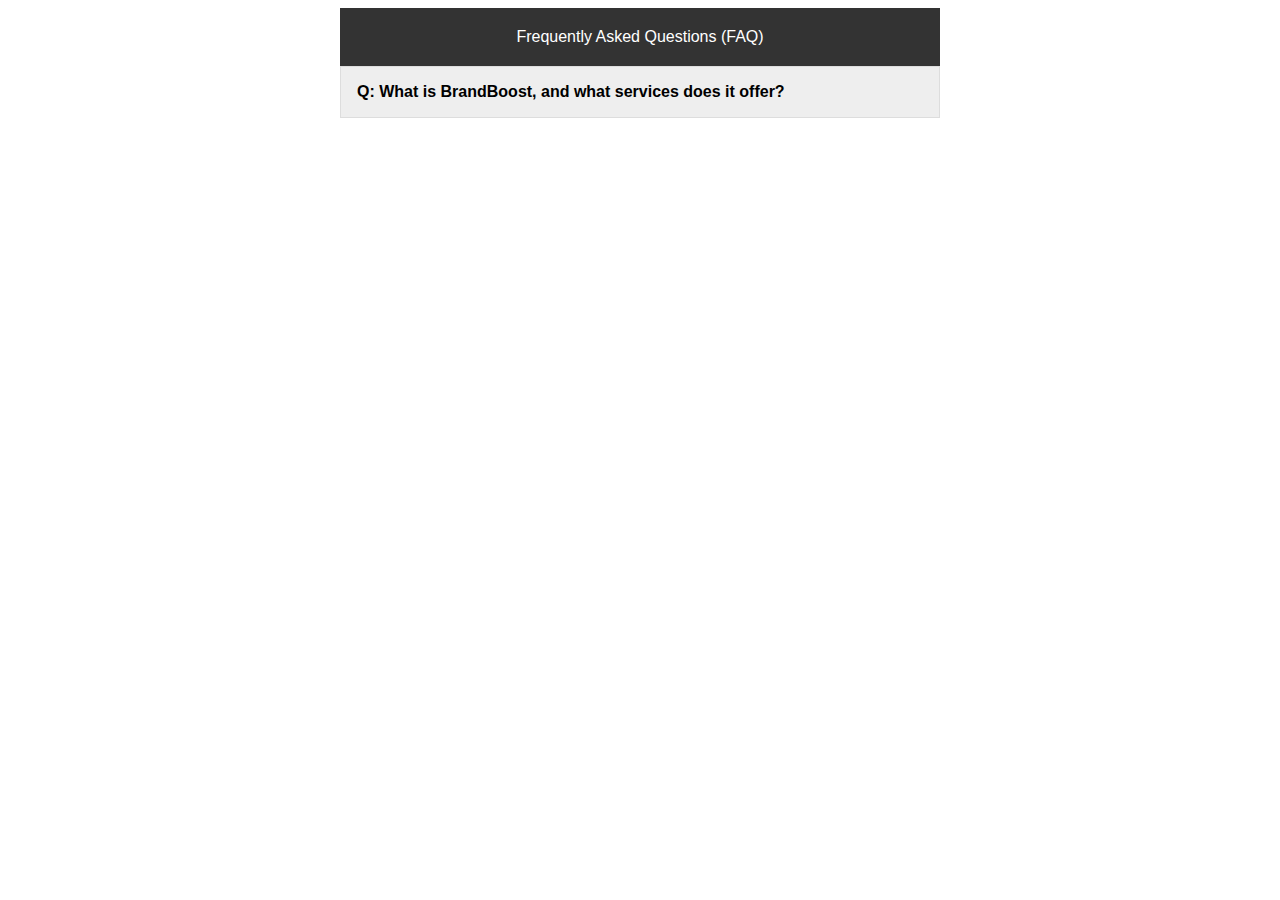
<file: test.html>
<!DOCTYPE html>
<html lang="en">
<head>
<meta charset="UTF-8">
<meta name="viewport" content="width=device-width, initial-scale=1.0">
<title>FAQ Section</title>
<style>
  body {
    font-family: Arial, sans-serif;
  }
  .faq-container {
    width: 80%;
    margin: 0 auto;
    max-width: 600px;
  }
  .faq-header {
    background-color: #333;
    color: white;
    padding: 20px;
    text-align: center;
  }
  .faq-item {
    background-color: #f9f9f9;
    margin-bottom: 8px;
    border: 1px solid #ddd;
  }
  .faq-item:not(:last-child) {
    border-bottom: none;
  }
  .faq-question {
    padding: 16px;
    background-color: #eee;
    font-weight: bold;
    cursor: pointer;
  }
  .faq-answer {
    padding: 16px;
    display: none;
  }
</style>
</head>
<body>

<div class="faq-container">
  <div class="faq-header">
    Frequently Asked Questions (FAQ)
  </div>
  
  <!-- FAQ Item 1 -->
  <div class="faq-item">
    <div class="faq-question">
      Q: What is BrandBoost, and what services does it offer?
    </div>
    <div class="faq-answer">
      BrandBoost is a Ghostwriting and content creation agency specializing in sharing your stories, case studies, and achievements. Arya, the founder, handles all aspects of the agency. We specialize in content creation for startup founders and entrepreneurs, focusing on crafting compelling content for personal brand enhancement.
    </div>
  </div>
  
  <!-- More FAQ Items... -->
  
</div>

<script>
  // JavaScript for toggling the FAQ answers
  document.querySelectorAll('.faq-question').forEach(item => {
    item.addEventListener('click', () => {
      const answer = item.nextElementSibling;
      answer.style.display = answer.style.display === 'none' ? 'block' : 'none';
    });
  });
</script>

</body>
</html>
</file>
<file: Assets/style.css>
.s_main-img{
    width: 50%;
}
.wed-logo{
    width: 60px;
}

/* form */
body {
    font-family: Arial, sans-serif;
  }
  .faq-container {
    width: 80%;
    margin: 0 auto;
    max-width: 600px;
  }
  .faq-header {
    background-color: #333;
    color: white;
    padding: 20px;
    text-align: center;
    border-radius: 20px;
  }
  .faq-item {
    background-color: #f9f9f9;
    margin-bottom: 8px;
    border: 1px solid #ddd;
    border-radius: 20px;
  }
  .faq-item:not(:last-child) {
    border-bottom: none;
  }
  .faq-question {
    padding: 16px;
    background-color: #eee;
    font-weight: bold;
    cursor: pointer;
  }
  .faq-answer {
    padding: 16px;
    display: none;
  }
/*  */
</file>
